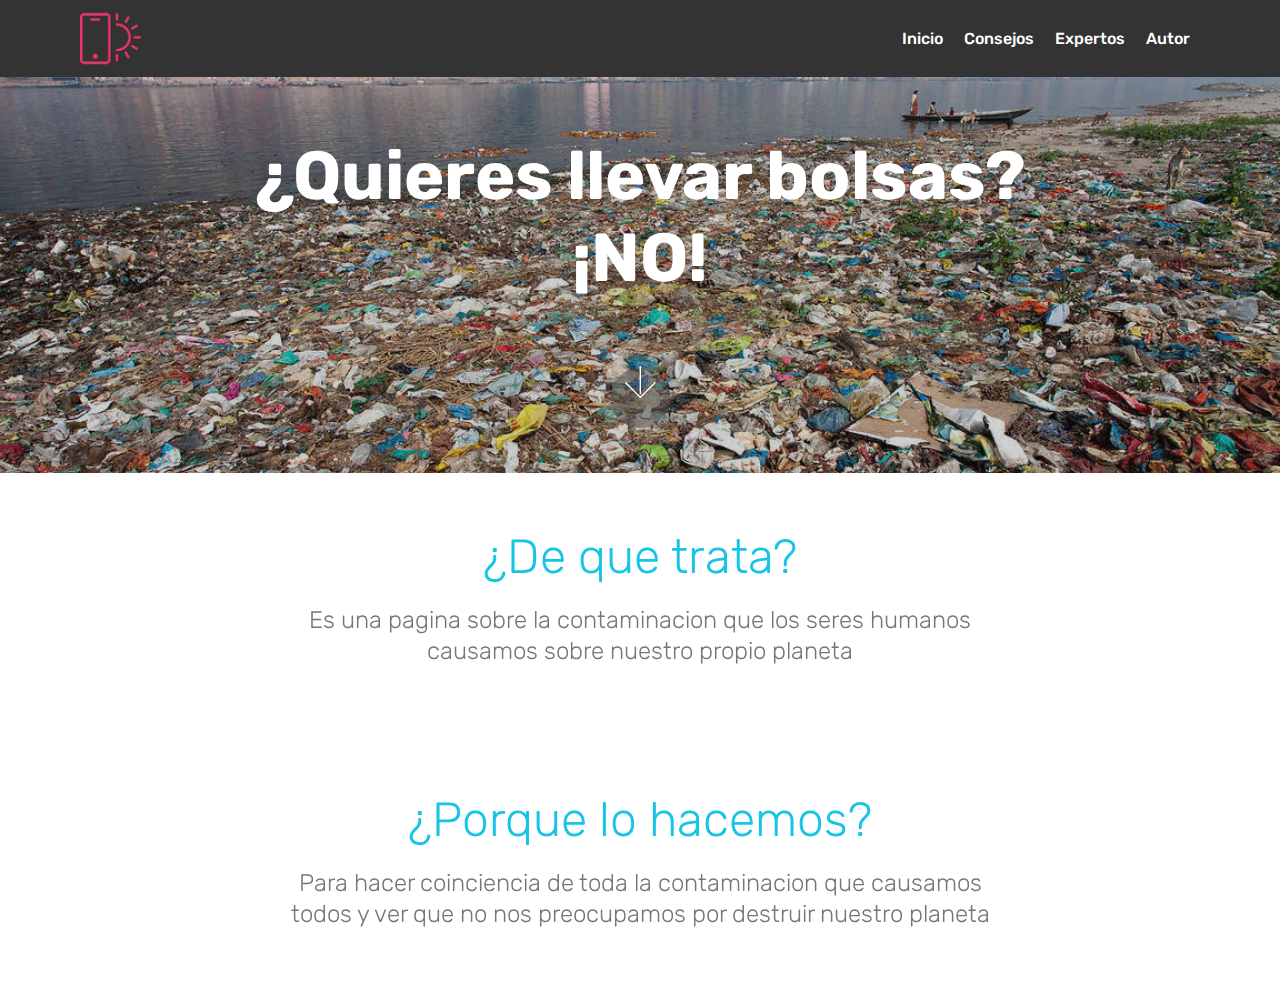
<file: index.html>
<!DOCTYPE html>
<html >
<head>
  <!-- Site made with Mobirise Website Builder v4.9.2, https://mobirise.com -->
  <meta charset="UTF-8">
  <meta http-equiv="X-UA-Compatible" content="IE=edge">
  <meta name="generator" content="Mobirise v4.9.2, mobirise.com">
  <meta name="viewport" content="width=device-width, initial-scale=1, minimum-scale=1">
  <link rel="shortcut icon" href="assets/images/quieres-llevar-bolsa-no-1-122x122.png" type="image/x-icon">
  <meta name="description" content="Nuestro objetivo es que todas las personas  hagamos coinciencia de el daño que hacemos al medio ambiente y asi cambiar nuestro futuro y el de las nuevas generaciones.">
  <title>¿Quieres llevar bolsa?¡NO!</title>
  <link rel="stylesheet" href="assets/web/assets/mobirise-icons/mobirise-icons.css">
  <link rel="stylesheet" href="assets/tether/tether.min.css">
  <link rel="stylesheet" href="assets/bootstrap/css/bootstrap.min.css">
  <link rel="stylesheet" href="assets/bootstrap/css/bootstrap-grid.min.css">
  <link rel="stylesheet" href="assets/bootstrap/css/bootstrap-reboot.min.css">
  <link rel="stylesheet" href="assets/dropdown/css/style.css">
  <link rel="stylesheet" href="assets/theme/css/style.css">
  <link rel="stylesheet" href="assets/mobirise/css/mbr-additional.css" type="text/css">
  
  
  
</head>
<body>
  <section class="menu cid-rnmbUn8foR" once="menu" id="menu1-a">

    

    <nav class="navbar navbar-expand beta-menu navbar-dropdown align-items-center navbar-fixed-top navbar-toggleable-sm">
        <button class="navbar-toggler navbar-toggler-right" type="button" data-toggle="collapse" data-target="#navbarSupportedContent" aria-controls="navbarSupportedContent" aria-expanded="false" aria-label="Toggle navigation">
            <div class="hamburger">
                <span></span>
                <span></span>
                <span></span>
                <span></span>
            </div>
        </button>
        <div class="menu-logo">
            <div class="navbar-brand">
                <span class="navbar-logo">
                    <a href="https://mobirise.co">
                         <img src="assets/images/logo2.png" alt="Mobirise" style="height: 3.8rem;">
                    </a>
                </span>
                
            </div>
        </div>
        <div class="collapse navbar-collapse" id="navbarSupportedContent">
            <ul class="navbar-nav nav-dropdown nav-right" data-app-modern-menu="true"><li class="nav-item">
                    <a class="nav-link link text-white display-4" href="index.html#header2-8">Inicio</a>
                </li>
                <li class="nav-item">
                    <a class="nav-link link text-white display-4" href="consejos.html#header2-9">Consejos</a>
                </li><li class="nav-item"><a class="nav-link link text-white display-4" href="page2.html#header2-a">Expertos</a></li><li class="nav-item"><a class="nav-link link text-white display-4" href="Autor.html#header2-b">Autor</a></li></ul>
            
        </div>
    </nav>
</section>

<section class="engine"><a href="https://mobirise.info/h">how to create a web page</a></section><section class="cid-rkOtfawntl mbr-parallax-background" id="header2-8">

    

    <div class="mbr-overlay" style="opacity: 0.2; background-color: rgb(35, 35, 35);"></div>

    <div class="container align-center">
        <div class="row justify-content-md-center">
            <div class="mbr-white col-md-10">
                <h1 class="mbr-section-title mbr-bold pb-3 mbr-fonts-style display-1"><p>¿Quieres llevar bolsas? ¡NO!</p></h1>
                
                
                
            </div>
        </div>
    </div>
    <div class="mbr-arrow hidden-sm-down" aria-hidden="true">
        <a href="#next">
            <i class="mbri-down mbr-iconfont"></i>
        </a>
    </div>
</section>

<section class="mbr-section content4 cid-rnmb9LUBHM" id="content4-8">

    

    <div class="container">
        <div class="media-container-row">
            <div class="title col-12 col-md-8">
                <h2 class="align-center pb-3 mbr-fonts-style display-2">¿De que trata?</h2>
                <h3 class="mbr-section-subtitle align-center mbr-light mbr-fonts-style display-5">Es una pagina sobre la contaminacion que los seres humanos causamos sobre nuestro propio planeta</h3>
                
            </div>
        </div>
    </div>
</section>

<section class="mbr-section content4 cid-rnmbzvAMiL" id="content4-9">

    

    <div class="container">
        <div class="media-container-row">
            <div class="title col-12 col-md-8">
                <h2 class="align-center pb-3 mbr-fonts-style display-2">¿Porque lo hacemos?</h2>
                <h3 class="mbr-section-subtitle align-center mbr-light mbr-fonts-style display-5">Para hacer coinciencia de toda la contaminacion que causamos todos y ver que no nos preocupamos por destruir nuestro planeta</h3>
                
            </div>
        </div>
    </div>
</section>


  <script src="assets/web/assets/jquery/jquery.min.js"></script>
  <script src="assets/popper/popper.min.js"></script>
  <script src="assets/tether/tether.min.js"></script>
  <script src="assets/bootstrap/js/bootstrap.min.js"></script>
  <script src="assets/smoothscroll/smooth-scroll.js"></script>
  <script src="assets/dropdown/js/script.min.js"></script>
  <script src="assets/touchswipe/jquery.touch-swipe.min.js"></script>
  <script src="assets/parallax/jarallax.min.js"></script>
  <script src="assets/theme/js/script.js"></script>
  
  
</body>
</html>
</file>
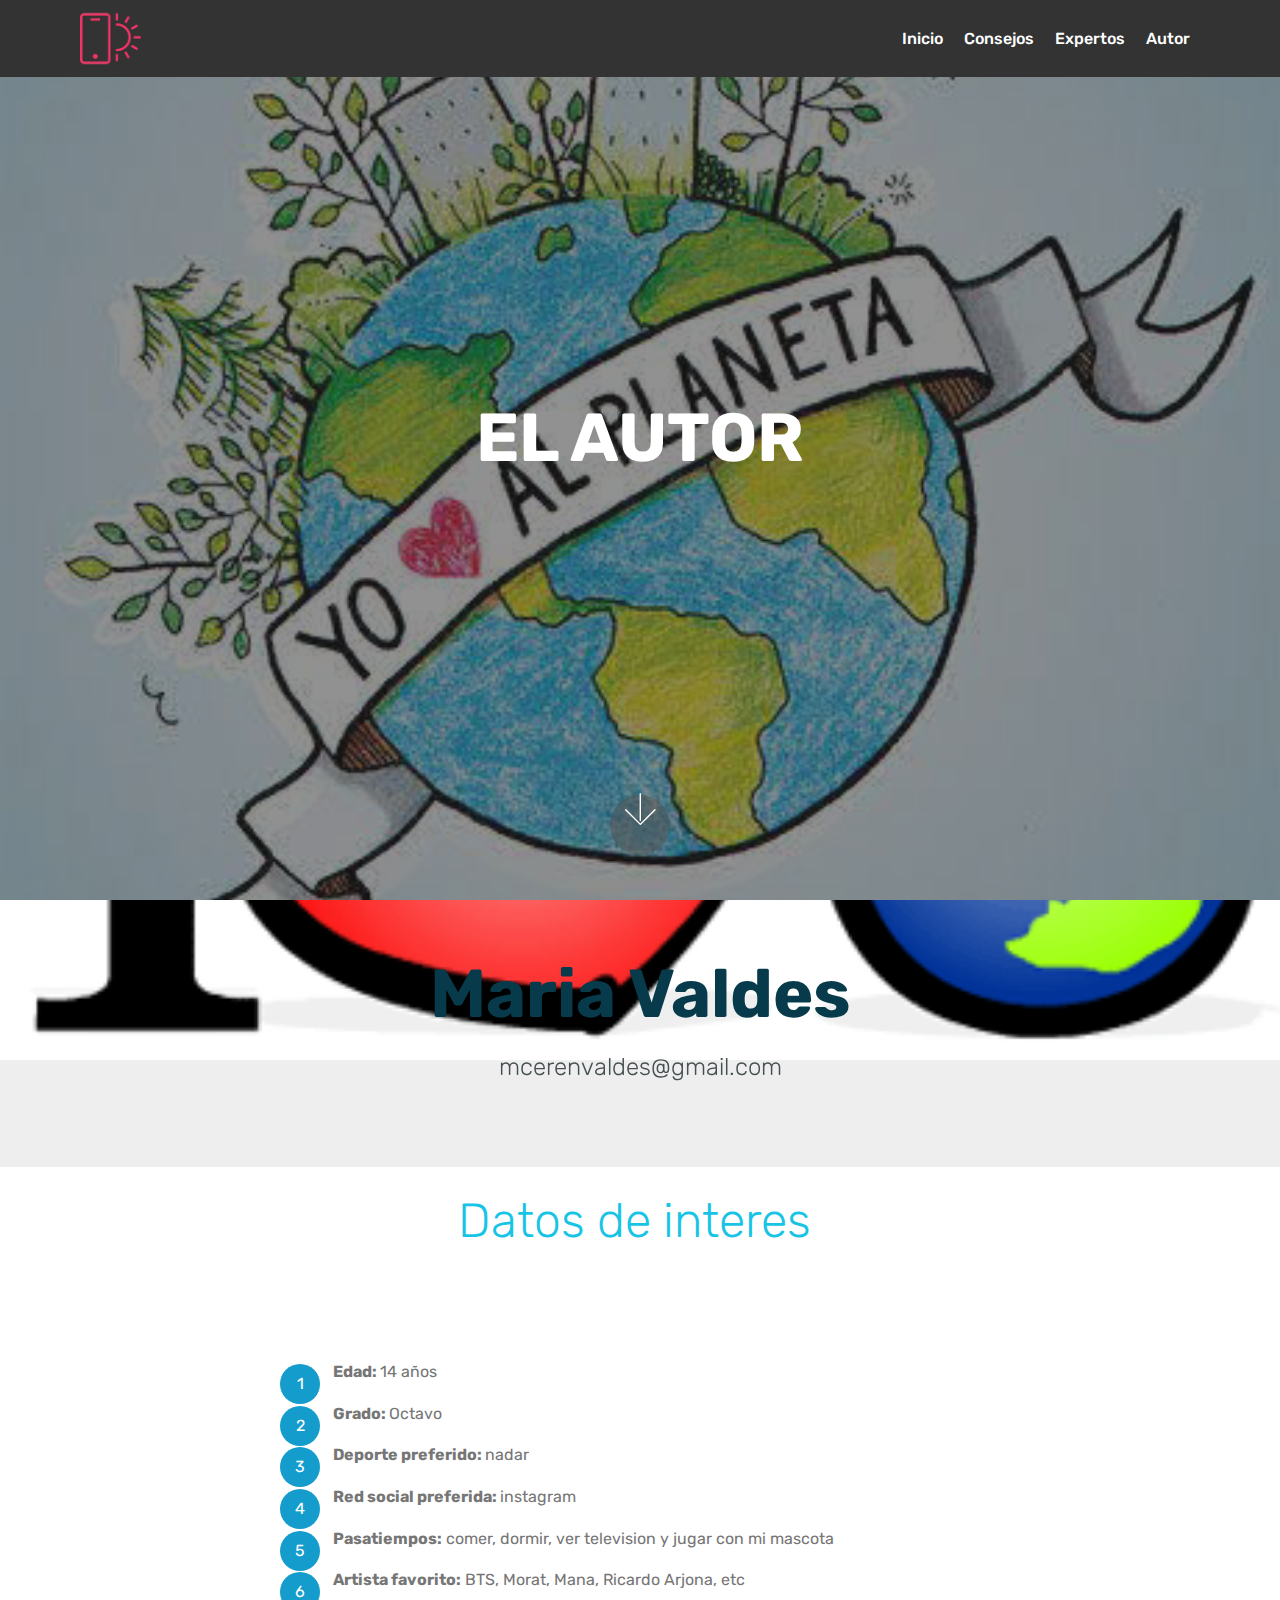
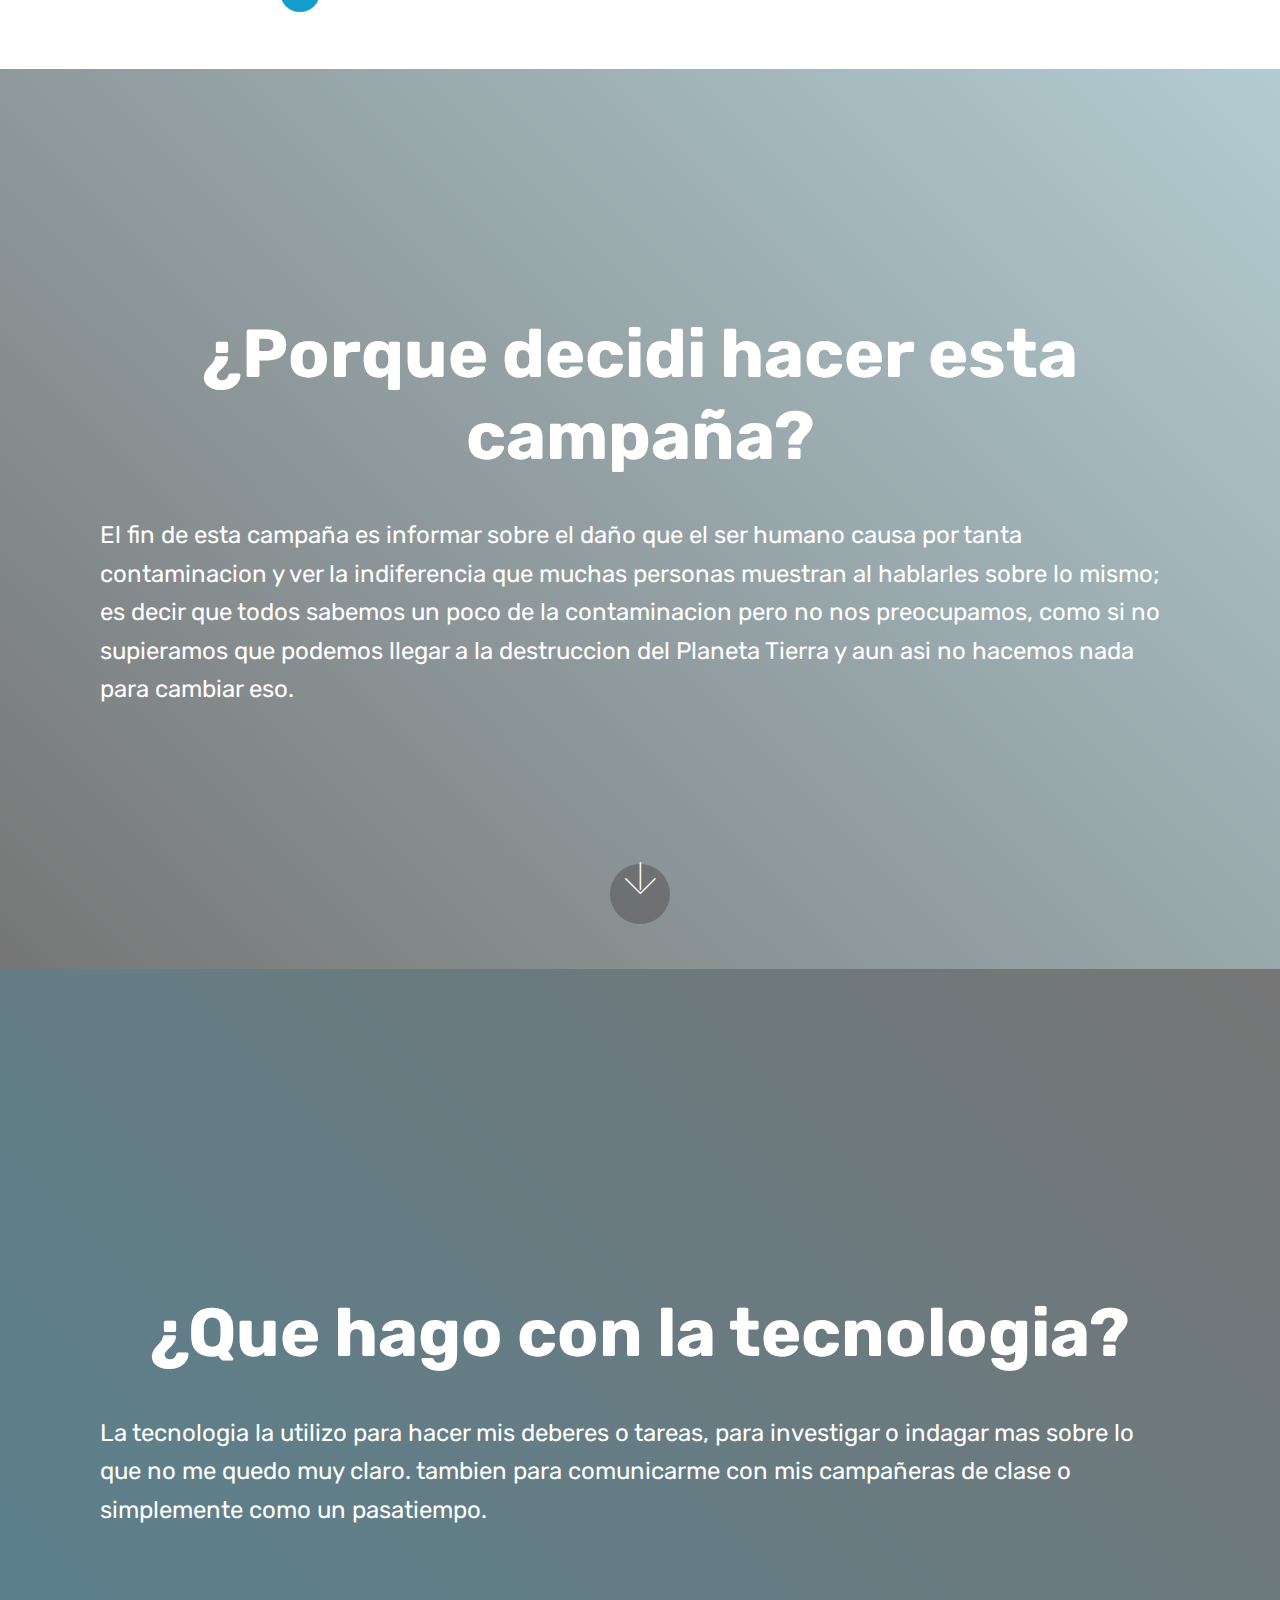
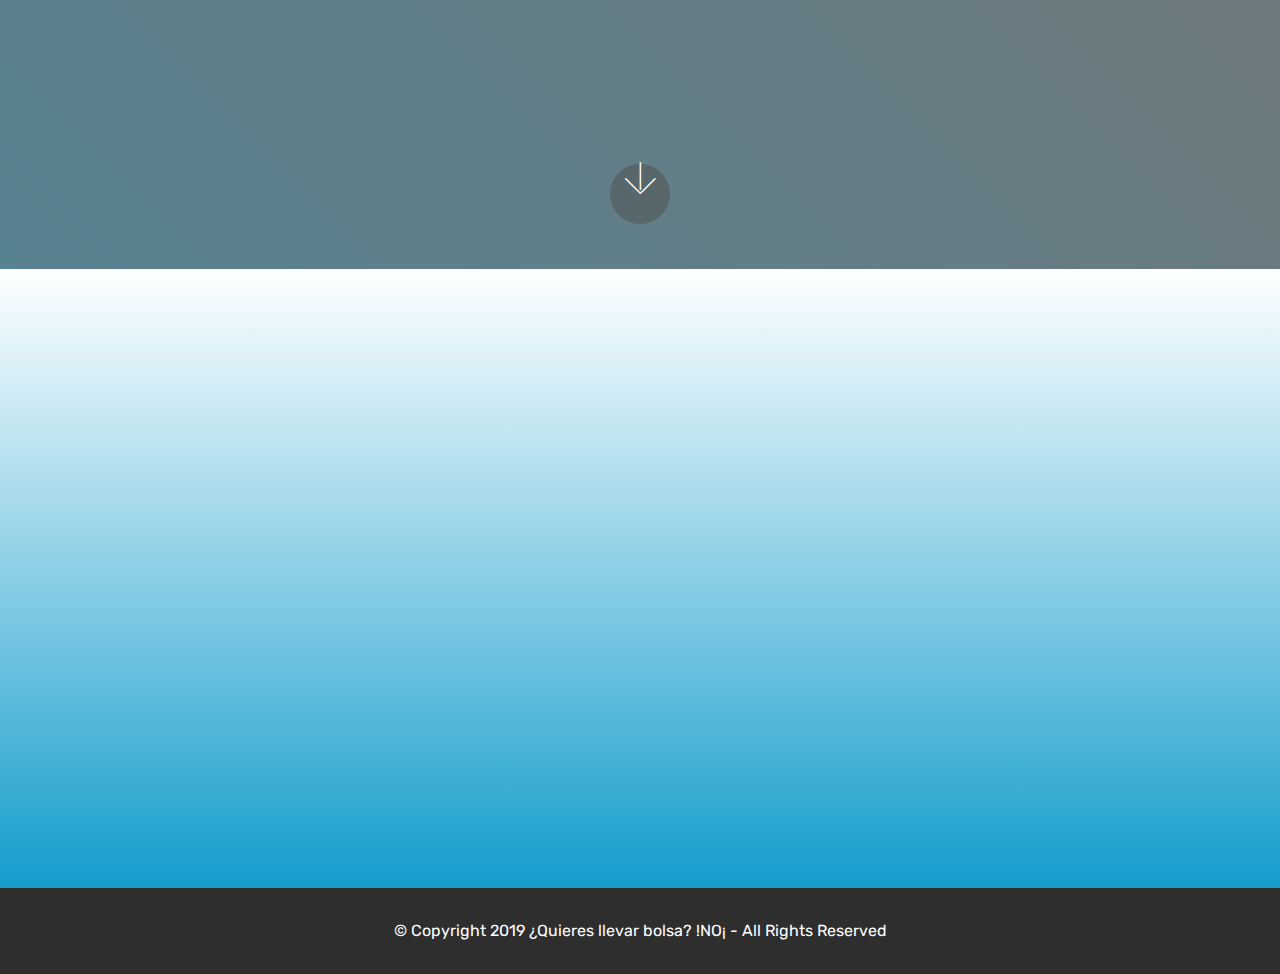
<file: Autor.html>
<!DOCTYPE html>
<html >
<head>
  <!-- Site made with Mobirise Website Builder v4.9.2, https://mobirise.com -->
  <meta charset="UTF-8">
  <meta http-equiv="X-UA-Compatible" content="IE=edge">
  <meta name="generator" content="Mobirise v4.9.2, mobirise.com">
  <meta name="viewport" content="width=device-width, initial-scale=1, minimum-scale=1">
  <link rel="shortcut icon" href="assets/images/quieres-llevar-bolsa-no-1-122x122.png" type="image/x-icon">
  <meta name="description" content="Website Builder Description">
  <title>El autor</title>
  <link rel="stylesheet" href="assets/web/assets/mobirise-icons/mobirise-icons.css">
  <link rel="stylesheet" href="assets/tether/tether.min.css">
  <link rel="stylesheet" href="assets/bootstrap/css/bootstrap.min.css">
  <link rel="stylesheet" href="assets/bootstrap/css/bootstrap-grid.min.css">
  <link rel="stylesheet" href="assets/bootstrap/css/bootstrap-reboot.min.css">
  <link rel="stylesheet" href="assets/dropdown/css/style.css">
  <link rel="stylesheet" href="assets/theme/css/style.css">
  <link rel="stylesheet" href="assets/mobirise/css/mbr-additional.css" type="text/css">
  
  
  
</head>
<body>
  <section class="menu cid-rnmdbJt0Tw" once="menu" id="menu1-b">

    

    <nav class="navbar navbar-expand beta-menu navbar-dropdown align-items-center navbar-fixed-top navbar-toggleable-sm">
        <button class="navbar-toggler navbar-toggler-right" type="button" data-toggle="collapse" data-target="#navbarSupportedContent" aria-controls="navbarSupportedContent" aria-expanded="false" aria-label="Toggle navigation">
            <div class="hamburger">
                <span></span>
                <span></span>
                <span></span>
                <span></span>
            </div>
        </button>
        <div class="menu-logo">
            <div class="navbar-brand">
                <span class="navbar-logo">
                    <a href="https://mobirise.co">
                         <img src="assets/images/logo2.png" alt="Mobirise" style="height: 3.8rem;">
                    </a>
                </span>
                
            </div>
        </div>
        <div class="collapse navbar-collapse" id="navbarSupportedContent">
            <ul class="navbar-nav nav-dropdown nav-right" data-app-modern-menu="true"><li class="nav-item">
                    <a class="nav-link link text-white display-4" href="index.html#header2-8">Inicio</a>
                </li>
                <li class="nav-item">
                    <a class="nav-link link text-white display-4" href="consejos.html#header2-9">Consejos</a>
                </li><li class="nav-item"><a class="nav-link link text-white display-4" href="page2.html#header2-a">Expertos</a></li><li class="nav-item"><a class="nav-link link text-white display-4" href="Autor.html#header2-b">Autor</a></li></ul>
            
        </div>
    </nav>
</section>

<section class="engine"><a href="https://mobirise.info/w">free html5 templates</a></section><section class="cid-rkOxSpeYNW mbr-fullscreen mbr-parallax-background" id="header2-b">

    

    <div class="mbr-overlay" style="opacity: 0.5; background-color: rgb(35, 35, 35);"></div>

    <div class="container align-center">
        <div class="row justify-content-md-center">
            <div class="mbr-white col-md-10">
                <h1 class="mbr-section-title mbr-bold pb-3 mbr-fonts-style display-1">EL AUTOR</h1>
                
                
                
            </div>
        </div>
    </div>
    <div class="mbr-arrow hidden-sm-down" aria-hidden="true">
        <a href="#next">
            <i class="mbri-down mbr-iconfont"></i>
        </a>
    </div>
</section>

<section class="mbr-section content5 cid-rlnwTqAwZK mbr-parallax-background" id="content5-8">

    

    

    <div class="container">
        <div class="media-container-row">
            <div class="title col-12 col-md-8">
                <h2 class="align-center mbr-bold mbr-white pb-3 mbr-fonts-style display-1">Maria Valdes<br></h2>
                <h3 class="mbr-section-subtitle align-center mbr-light mbr-white pb-3 mbr-fonts-style display-5">mcerenvaldes@gmail.com</h3>
                
                
            </div>
        </div>
    </div>
</section>

<section class="mbr-section content4 cid-rltooJd80G" id="content4-9">

    

    <div class="container">
        <div class="media-container-row">
            <div class="title col-12 col-md-8">
                <h2 class="align-center pb-3 mbr-fonts-style display-2">Datos de interes&nbsp;</h2>
                
                
            </div>
        </div>
    </div>
</section>

<section class="mbr-section article content11 cid-rltomH1tL1" id="content11-8">
     

    <div class="container">
        <div class="media-container-row">
            <div class="mbr-text counter-container col-12 col-md-8 mbr-fonts-style display-7">
                <ol>
                    <li><strong>Edad: </strong>14 años</li>
                    <li><strong>Grado: </strong>Octavo</li>
                    <li><strong>Deporte preferido: </strong>nadar</li><li><strong>Red social preferida: </strong>instagram</li><li><strong>Pasatiempos:</strong> comer, dormir, ver television y jugar con mi mascota</li><li><strong>Artista favorito:</strong> BTS, Morat, Mana, Ricardo Arjona, etc</li>
                </ol>
            </div>
        </div>
    </div>
</section>

<section class="header11 cid-rltpWbx7TB mbr-fullscreen" id="header11-a">

    <!-- Block parameters controls (Blue "Gear" panel) -->
    
    <!-- End block parameters -->

    
    <div class="container align-left">
        <div class="media-container-column mbr-white col-md-12">
            
            <h1 class="mbr-section-title py-3 mbr-fonts-style display-1"><strong>¿Porque decidi hacer esta campaña?</strong></h1>
            <p class="mbr-text py-3 mbr-fonts-style display-5">El fin de esta campaña es informar sobre el daño que el ser humano causa por tanta contaminacion y ver la indiferencia que muchas personas muestran al hablarles sobre lo mismo; es decir que todos sabemos un poco de la contaminacion pero no nos preocupamos, como si no supieramos que podemos llegar a la destruccion del Planeta Tierra y aun asi no hacemos nada para cambiar eso.</p>
            
        </div>
    </div>

    <div class="mbr-arrow hidden-sm-down" aria-hidden="true">
        <a href="#next">
            <i class="mbri-down mbr-iconfont"></i>
        </a>
    </div>
</section>

<section class="header11 cid-rltsnT0OZO mbr-fullscreen" id="header11-b">

    <!-- Block parameters controls (Blue "Gear" panel) -->
    
    <!-- End block parameters -->

    
    <div class="container align-left">
        <div class="media-container-column mbr-white col-md-12">
            
            <h1 class="mbr-section-title py-3 mbr-fonts-style display-1"><strong>¿Que hago con la tecnologia?</strong></h1>
            <p class="mbr-text py-3 mbr-fonts-style display-5">La tecnologia la utilizo para hacer mis deberes o tareas, para investigar o indagar mas sobre lo que no me quedo muy claro. tambien para comunicarme con mis campañeras de clase o simplemente como un pasatiempo.</p>
            
        </div>
    </div>

    <div class="mbr-arrow hidden-sm-down" aria-hidden="true">
        <a href="#next">
            <i class="mbri-down mbr-iconfont"></i>
        </a>
    </div>
</section>

<section class="cid-rlttF2JTXB" id="video3-c">

    
    
    <figure class="mbr-figure align-center container">
        <div class="video-block" style="width: 80%;">
            <div><iframe class="mbr-embedded-video" src="https://www.youtube.com/embed/DsNg7uimcRw?rel=0&amp;amp;showinfo=0&amp;autoplay=0&amp;loop=0" width="1280" height="720" frameborder="0" allowfullscreen></iframe></div>
        </div>
    </figure>
</section>

<section once="" class="cid-riaQ5WWTMW" id="footer6-a">

    

    

    <div class="container">
        <div class="media-container-row align-center mbr-white">
            <div class="col-12">
                <p class="mbr-text mb-0 mbr-fonts-style display-7">
                    © Copyright 2019 ¿Quieres llevar bolsa? !NO¡ - All Rights Reserved
                </p>
            </div>
        </div>
    </div>
</section>


  <script src="assets/web/assets/jquery/jquery.min.js"></script>
  <script src="assets/popper/popper.min.js"></script>
  <script src="assets/tether/tether.min.js"></script>
  <script src="assets/bootstrap/js/bootstrap.min.js"></script>
  <script src="assets/smoothscroll/smooth-scroll.js"></script>
  <script src="assets/dropdown/js/script.min.js"></script>
  <script src="assets/touchswipe/jquery.touch-swipe.min.js"></script>
  <script src="assets/parallax/jarallax.min.js"></script>
  <script src="assets/theme/js/script.js"></script>
  
  
</body>
</html>
</file>
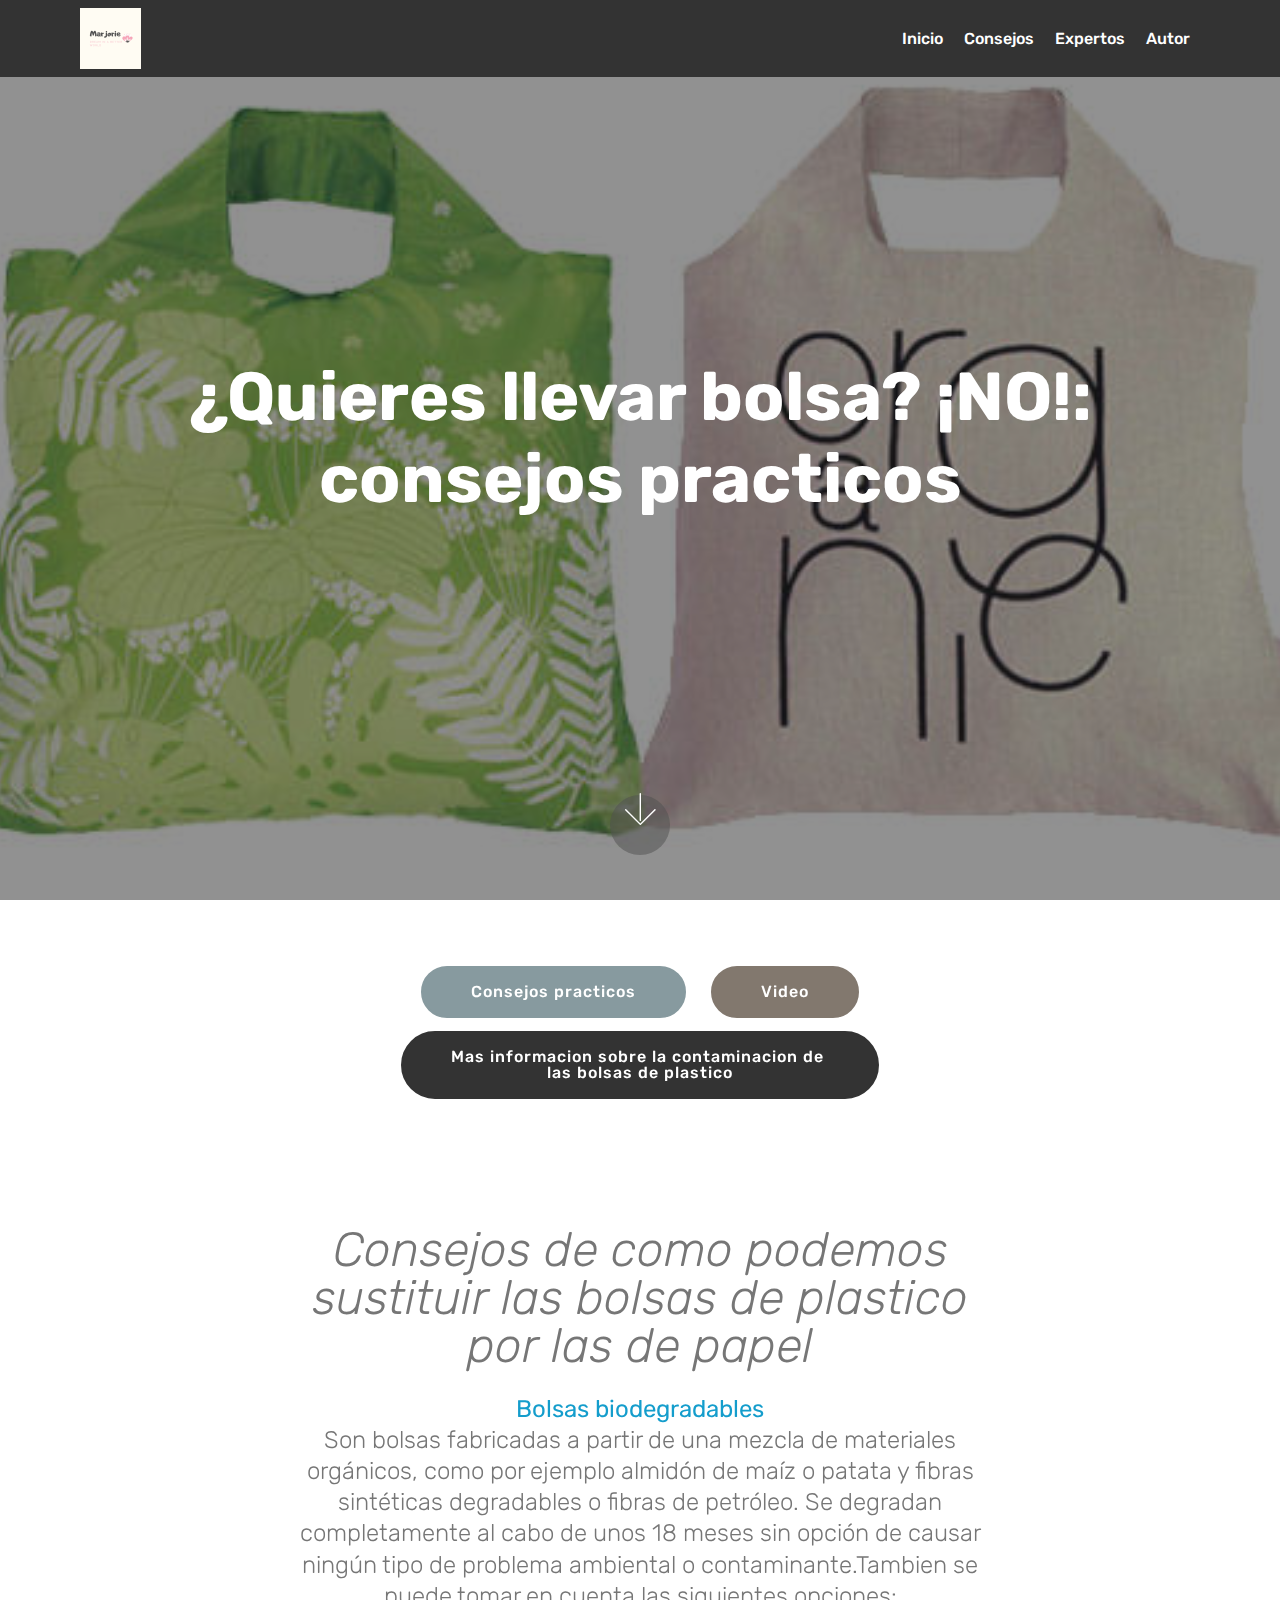
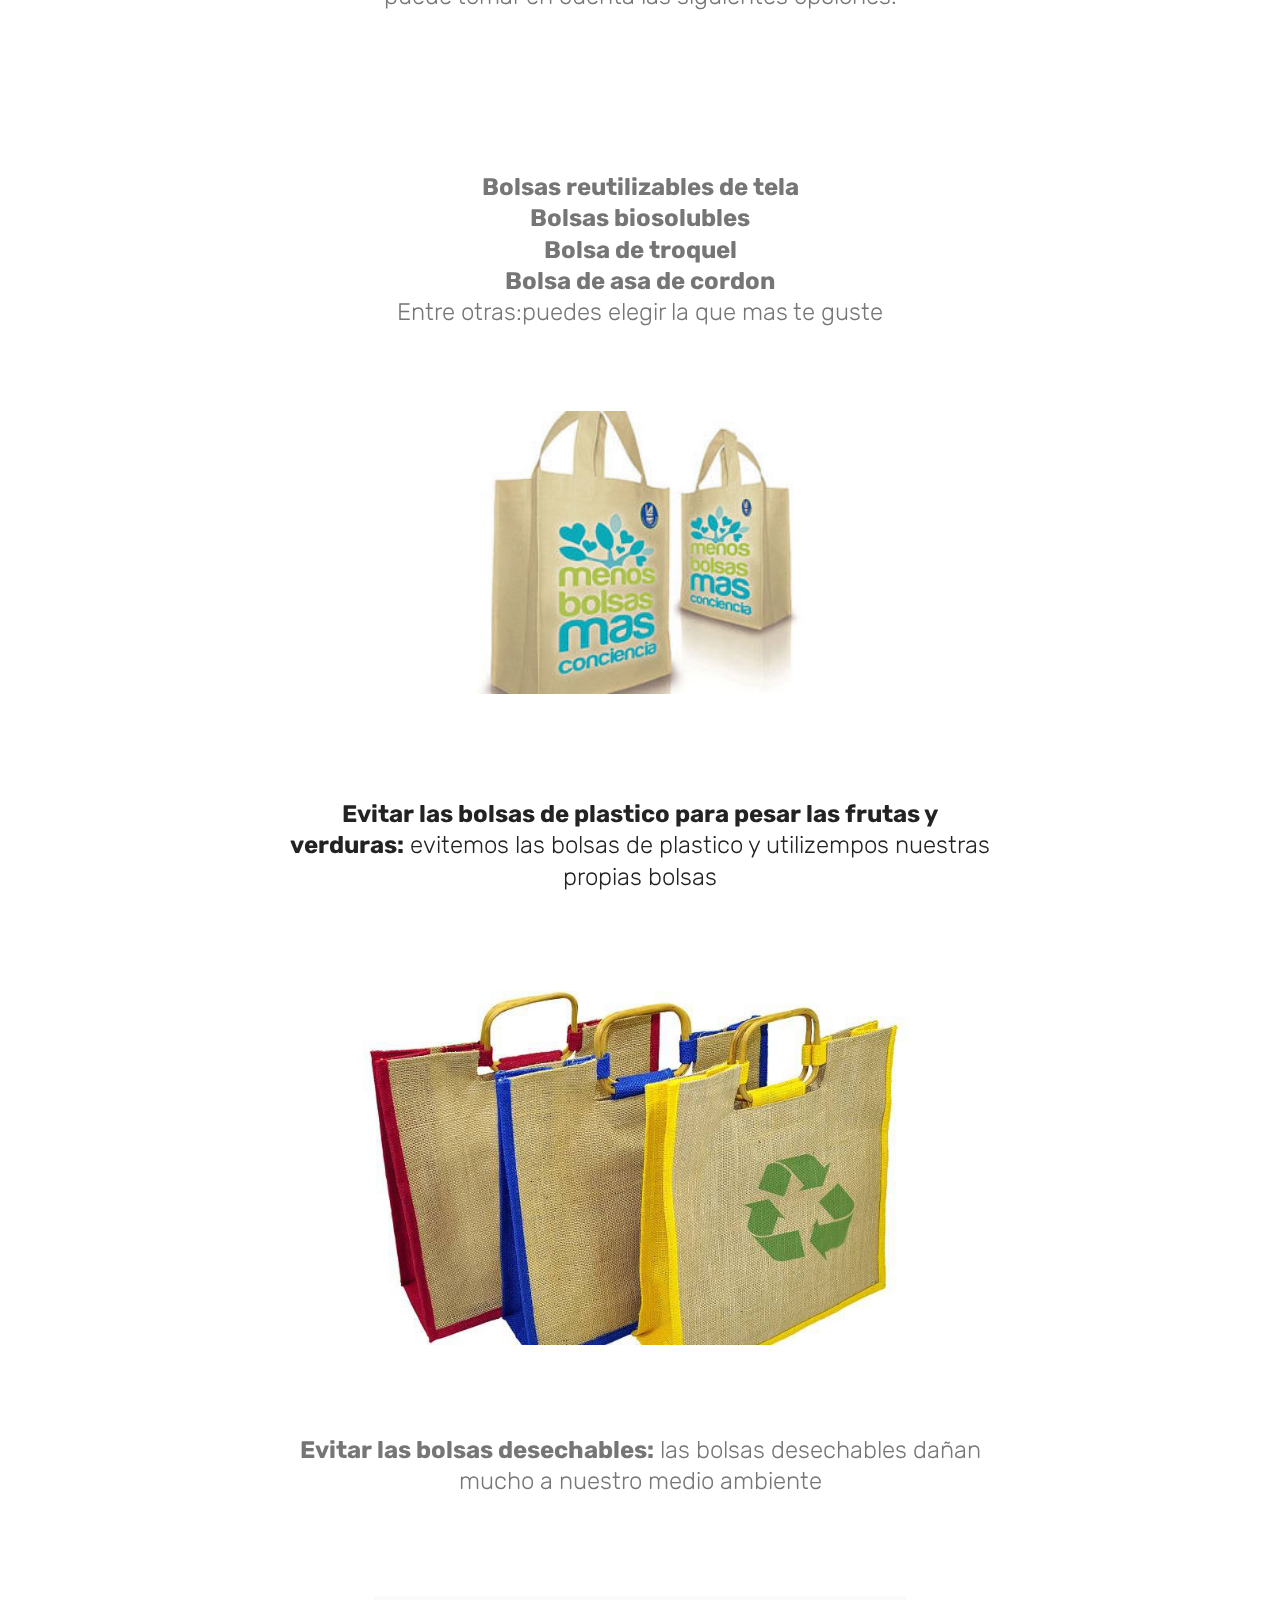
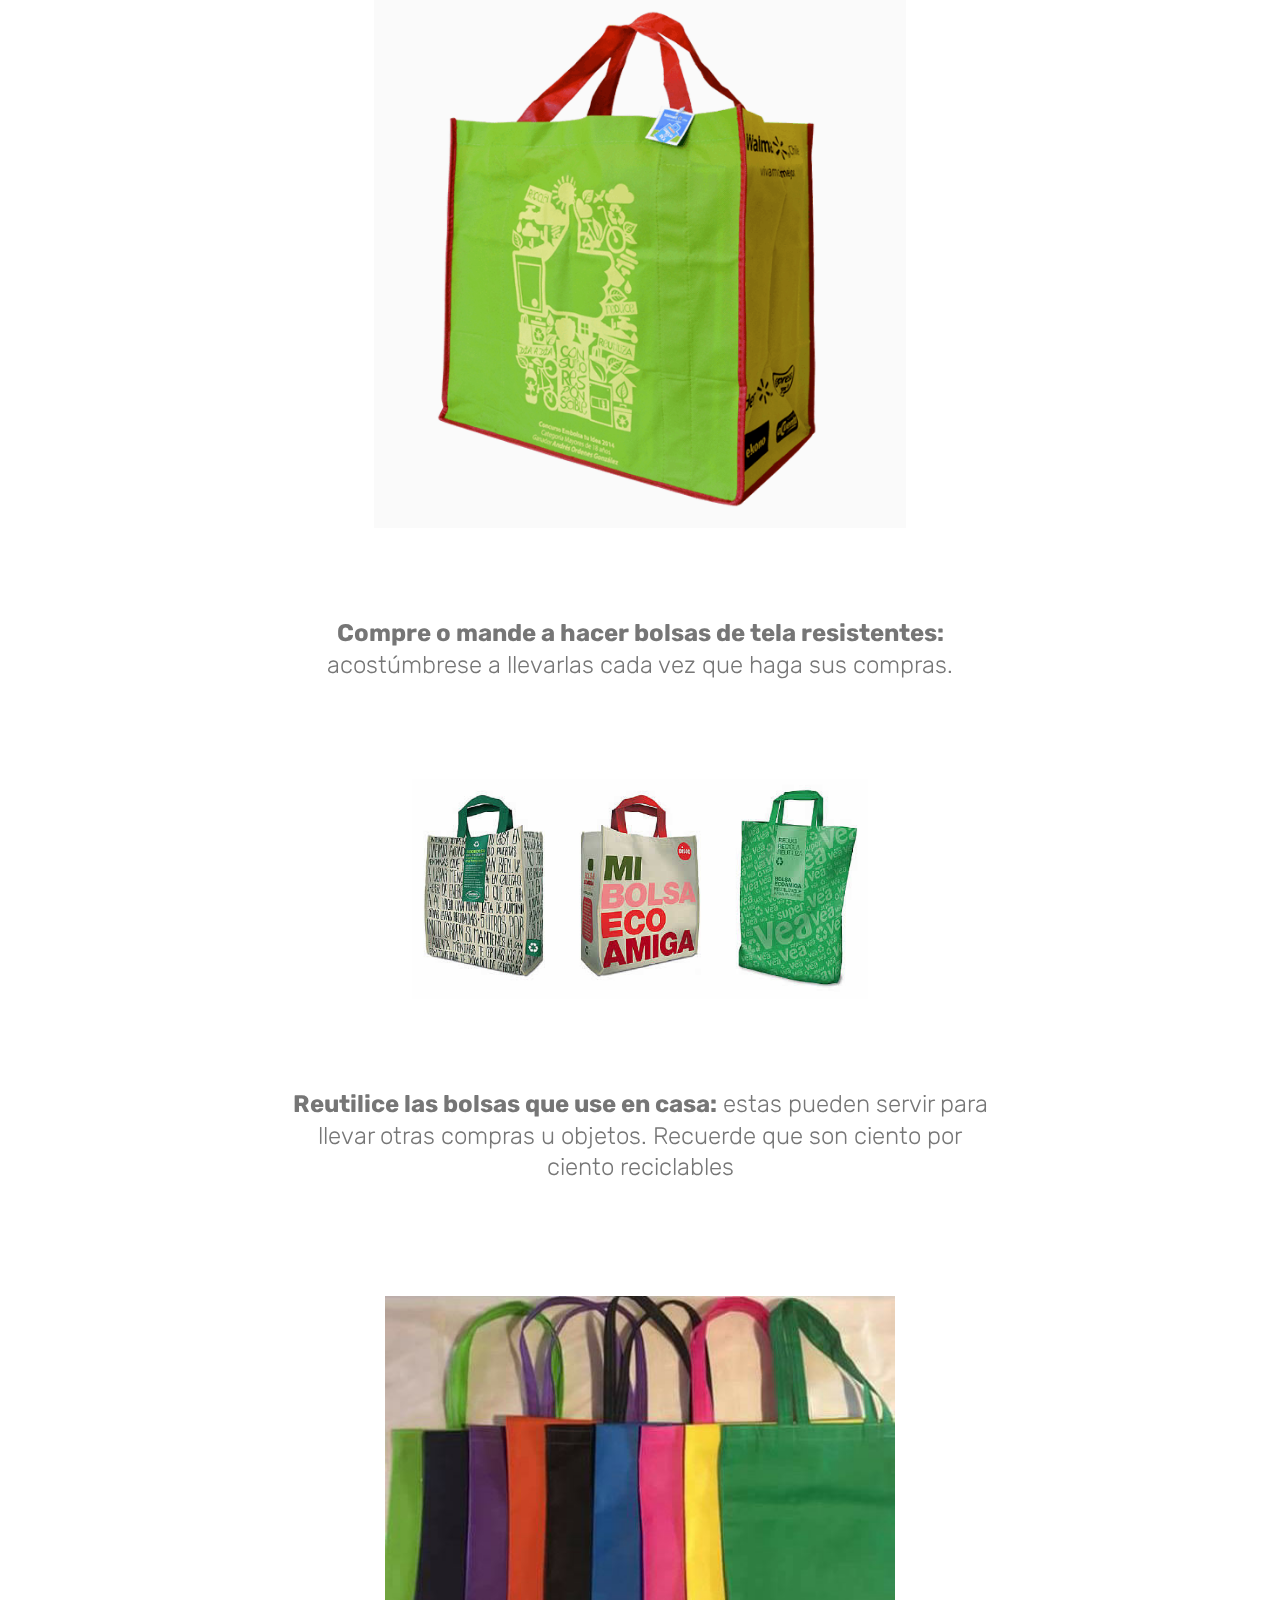
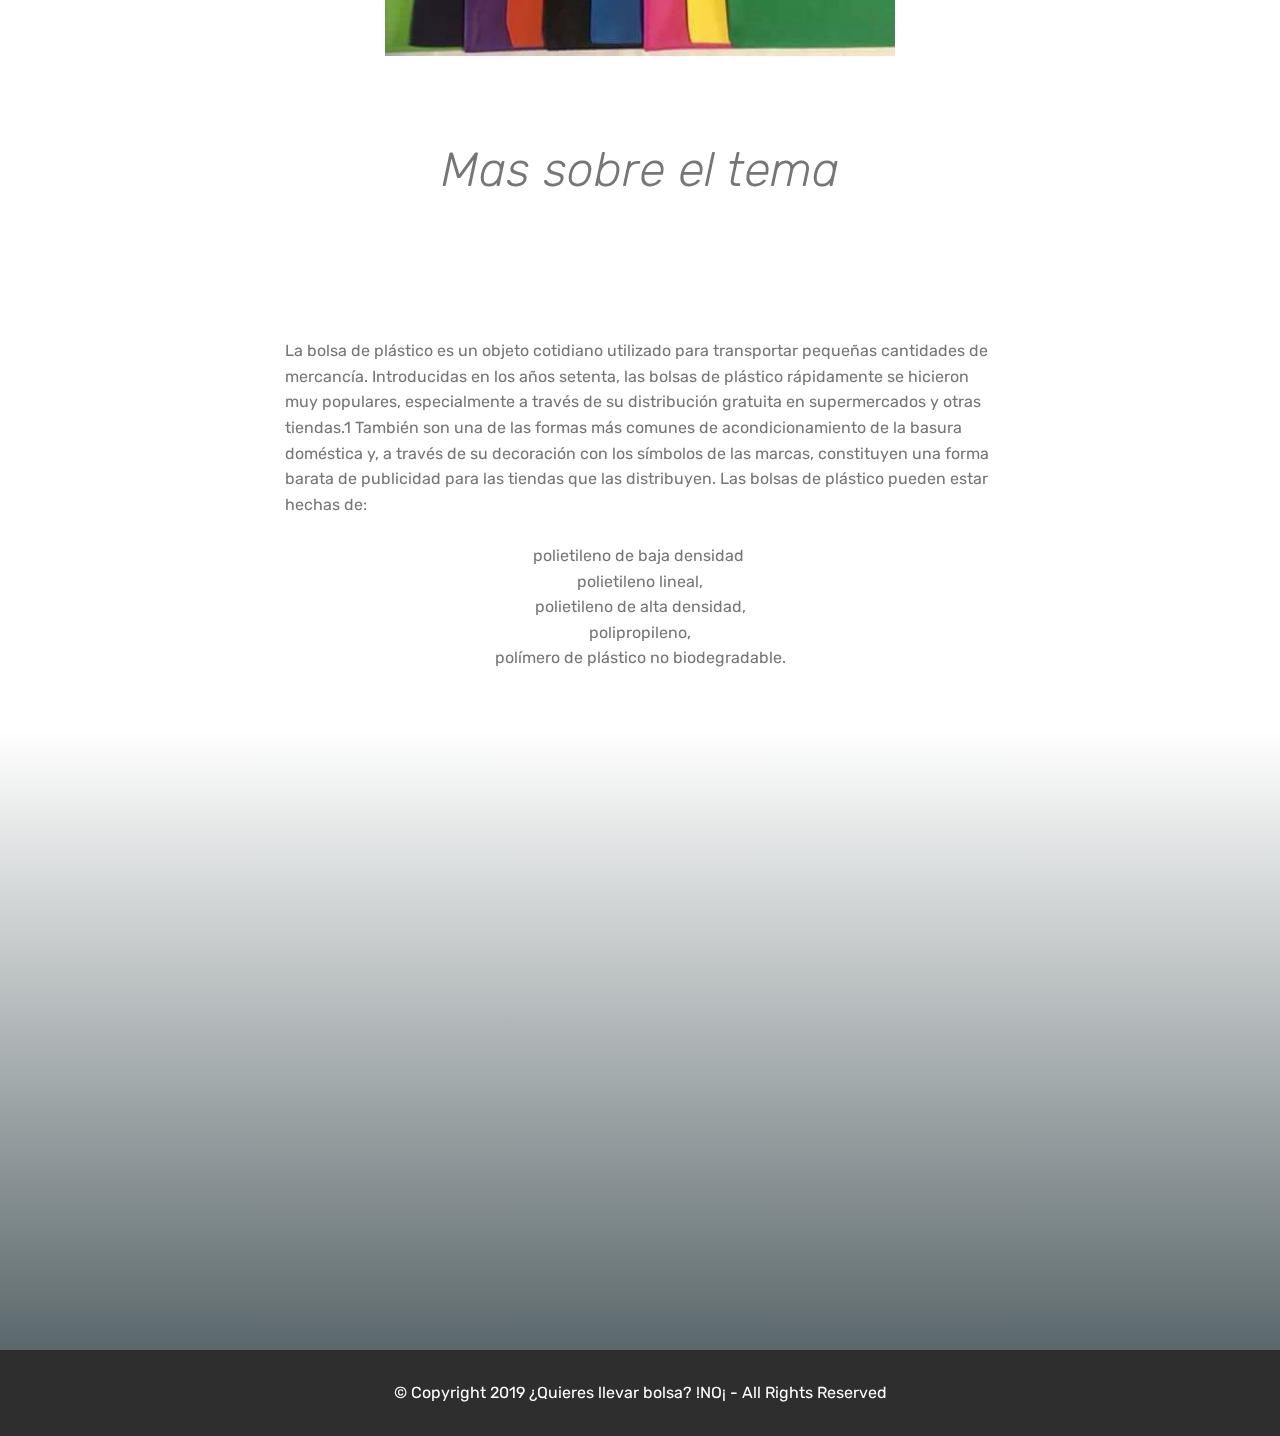
<file: consejos.html>
<!DOCTYPE html>
<html >
<head>
  <!-- Site made with Mobirise Website Builder v4.9.2, https://mobirise.com -->
  <meta charset="UTF-8">
  <meta http-equiv="X-UA-Compatible" content="IE=edge">
  <meta name="generator" content="Mobirise v4.9.2, mobirise.com">
  <meta name="viewport" content="width=device-width, initial-scale=1, minimum-scale=1">
  <link rel="shortcut icon" href="assets/images/quieres-llevar-bolsa-no-1-122x122.png" type="image/x-icon">
  <meta name="description" content="¿Quieres llevar bolsa? ¡NO!">
  <title>Consejos</title>
  <link rel="stylesheet" href="assets/web/assets/mobirise-icons/mobirise-icons.css">
  <link rel="stylesheet" href="assets/tether/tether.min.css">
  <link rel="stylesheet" href="assets/bootstrap/css/bootstrap.min.css">
  <link rel="stylesheet" href="assets/bootstrap/css/bootstrap-grid.min.css">
  <link rel="stylesheet" href="assets/bootstrap/css/bootstrap-reboot.min.css">
  <link rel="stylesheet" href="assets/dropdown/css/style.css">
  <link rel="stylesheet" href="assets/theme/css/style.css">
  <link rel="stylesheet" href="assets/mobirise/css/mbr-additional.css" type="text/css">
  
  
  
</head>
<body>
  <section class="menu cid-rnmev1siXv" once="menu" id="menu1-d">

    

    <nav class="navbar navbar-expand beta-menu navbar-dropdown align-items-center navbar-fixed-top navbar-toggleable-sm">
        <button class="navbar-toggler navbar-toggler-right" type="button" data-toggle="collapse" data-target="#navbarSupportedContent" aria-controls="navbarSupportedContent" aria-expanded="false" aria-label="Toggle navigation">
            <div class="hamburger">
                <span></span>
                <span></span>
                <span></span>
                <span></span>
            </div>
        </button>
        <div class="menu-logo">
            <div class="navbar-brand">
                <span class="navbar-logo">
                    <a href="https://mobirise.co">
                         <img src="assets/images/quieres-llevar-bolsa-no-1-122x122.png" alt="Mobirise" title="" style="height: 3.8rem;">
                    </a>
                </span>
                
            </div>
        </div>
        <div class="collapse navbar-collapse" id="navbarSupportedContent">
            <ul class="navbar-nav nav-dropdown nav-right" data-app-modern-menu="true"><li class="nav-item">
                    <a class="nav-link link text-white display-4" href="index.html#header2-8">Inicio</a>
                </li>
                <li class="nav-item">
                    <a class="nav-link link text-white display-4" href="consejos.html#header2-9">Consejos</a>
                </li><li class="nav-item"><a class="nav-link link text-white display-4" href="page2.html#header2-a">Expertos</a></li><li class="nav-item"><a class="nav-link link text-white display-4" href="Autor.html#header2-b">Autor</a></li></ul>
            
        </div>
    </nav>
</section>

<section class="engine"><a href="https://mobirise.info/b">how to create your own website</a></section><section class="cid-riPGaewefU mbr-fullscreen mbr-parallax-background" id="header2-9">

    

    <div class="mbr-overlay" style="opacity: 0.5; background-color: rgb(35, 35, 35);"></div>

    <div class="container align-center">
        <div class="row justify-content-md-center">
            <div class="mbr-white col-md-10">
                <h1 class="mbr-section-title mbr-bold pb-3 mbr-fonts-style display-1">¿Quieres llevar bolsa? ¡NO!: consejos practicos</h1>
                
                
                
            </div>
        </div>
    </div>
    <div class="mbr-arrow hidden-sm-down" aria-hidden="true">
        <a href="#next">
            <i class="mbri-down mbr-iconfont"></i>
        </a>
    </div>
</section>

<section class="mbr-section content8 cid-rk3y4ITvjo" id="content8-8">

    

    <div class="container">
        <div class="media-container-row title">
            <div class="col-12 col-md-8">
                <div class="mbr-section-btn align-center"><a class="btn btn-warning display-4" href="https://www.eltiempo.com/archivo/documento/CMS-16562601">Consejos practicos</a> <a class="btn btn-info display-4" href="consejos.html#content4-8">Video</a> <a class="btn btn-black display-4" href="consejos.html#content4-8">Mas informacion sobre la contaminacion de&nbsp;<br>las bolsas de plastico<br></a></div>
            </div>
        </div>
    </div>
</section>

<section class="mbr-section content4 cid-riPHuoCTP2" id="content4-a">

    

    <div class="container">
        <div class="media-container-row">
            <div class="title col-12 col-md-8">
                <h2 class="align-center pb-3 mbr-fonts-style display-2"><em>Consejos de como podemos sustituir las bolsas de plastico por las de papel</em></h2>
                <h3 class="mbr-section-subtitle align-center mbr-light mbr-fonts-style display-5"><a href="https://erenovable.com/bolsas-de-plastico-biodegradables/" class="text-primary">Bolsas biodegradables</a>
<div>Son bolsas fabricadas a partir de una mezcla de materiales orgánicos, como por ejemplo almidón de maíz o patata y fibras sintéticas degradables o fibras de petróleo. Se degradan completamente al cabo de unos 18 meses sin opción de causar ningún tipo de problema ambiental o contaminante.Tambien se puede tomar en cuenta las siguientes opciones:</div><br><div><br></div></h3>
                
            </div>
        </div>
    </div>
</section>

<section class="mbr-section content4 cid-rjuFW5XcTo" id="content4-e">

    

    <div class="container">
        <div class="media-container-row">
            <div class="title col-12 col-md-8">
                
                <h3 class="mbr-section-subtitle align-center mbr-light mbr-fonts-style display-5"><strong>Bolsas reutilizables de tela
</strong><div><strong>Bolsas biosolubles
</strong></div><div><strong>Bolsa de troquel
</strong></div><div><strong>Bolsa de asa de cordon
</strong></div><div>Entre otras:puedes elegir la que mas te guste</div></h3>
                
            </div>
        </div>
    </div>
</section>

<section class="cid-rjoyNHqX0m" id="image2-8">

    

    <figure class="mbr-figure container">
        <div class="image-block" style="width: 34%;">
            <img src="assets/images/7.-bolsas-300x225.jpg" alt="Mobirise" title="">
            
        </div>
    </figure>
</section>

<section class="mbr-section content4 cid-rjuAx5tdHk" id="content4-8">

    

    <div class="container">
        <div class="media-container-row">
            <div class="title col-12 col-md-8">
                
                <h3 class="mbr-section-subtitle align-center mbr-light mbr-fonts-style display-5"><strong>Evitar las bolsas de plastico para pesar las frutas y verduras:</strong> evitemos las bolsas de plastico y utilizempos nuestras propias bolsas</h3>
                
            </div>
        </div>
    </div>
</section>

<section class="cid-rjuC485JGi" id="image2-9">

    

    <figure class="mbr-figure container">
        <div class="image-block" style="width: 50%;">
            <img src="assets/images/h1503693bdd8d2a27b252-700x447.jpg" alt="Mobirise" title="">
            
        </div>
    </figure>
</section>

<section class="mbr-section content4 cid-rjuCF4fV5A" id="content4-a">

    

    <div class="container">
        <div class="media-container-row">
            <div class="title col-12 col-md-8">
                
                <h3 class="mbr-section-subtitle align-center mbr-light mbr-fonts-style display-5"><strong>Evitar las bolsas desechables:</strong> las bolsas desechables dañan mucho a nuestro medio ambiente</h3>
                
            </div>
        </div>
    </div>
</section>

<section class="cid-rjuEAH0zQ7" id="image2-b">

    

    <figure class="mbr-figure container">
        <div class="image-block" style="width: 48%;">
            <img src="assets/images/ico1-611x611.png" alt="Mobirise" title="">
            
        </div>
    </figure>
</section>

<section class="mbr-section content4 cid-rjuF4ZHiss" id="content4-c">

    

    <div class="container">
        <div class="media-container-row">
            <div class="title col-12 col-md-8">
                
                <h3 class="mbr-section-subtitle align-center mbr-light mbr-fonts-style display-5"><strong>Compre o mande a hacer bolsas de tela resistentes:</strong> acostúmbrese a llevarlas cada vez que haga sus compras.</h3>
                
            </div>
        </div>
    </div>
</section>

<section class="cid-rjuF6pzo0t" id="image2-d">

    

    <figure class="mbr-figure container">
        <div class="image-block" style="width: 41%;">
            <img src="assets/images/bolsas-reutilizables-disenios-chile-argentina-631x306.jpg" alt="Mobirise" title="">
            
        </div>
    </figure>
</section>

<section class="mbr-section content4 cid-rjuH2vJo2Q" id="content4-f">

    

    <div class="container">
        <div class="media-container-row">
            <div class="title col-12 col-md-8">
                
                <h3 class="mbr-section-subtitle align-center mbr-light mbr-fonts-style display-5"><strong>Reutilice las bolsas que use en casa:</strong> estas pueden servir para llevar otras compras u objetos. Recuerde que son ciento por ciento reciclables</h3>
                
            </div>
        </div>
    </div>
</section>

<section class="cid-rjuHhpKMfs" id="image2-g">

    

    <figure class="mbr-figure container">
        <div class="image-block" style="width: 46%;">
            <img src="assets/images/bolsas-reutilizables-d-nq-np-970775-mlc27442101373-052018-f-540x381.jpg" alt="Mobirise" title="">
            
        </div>
    </figure>
</section>

<section class="mbr-section content4 cid-rk3DPkDjsk" id="content4-9">

    

    <div class="container">
        <div class="media-container-row">
            <div class="title col-12 col-md-8">
                <h2 class="align-center pb-3 mbr-fonts-style display-2"><em>Mas sobre el tema</em></h2>
                
                
            </div>
        </div>
    </div>
</section>

<section class="mbr-section article content1 cid-rk3EnJKZS2" id="content1-a">
    
     

    <div class="container">
        <div class="media-container-row">
            <div class="mbr-text col-12 mbr-fonts-style display-7 col-md-8">La bolsa de plástico es un objeto cotidiano utilizado para transportar pequeñas cantidades de mercancía. Introducidas en los años setenta, las bolsas de plástico rápidamente se hicieron muy populares, especialmente a través de su distribución gratuita en supermercados y otras tiendas.1​ También son una de las formas más comunes de acondicionamiento de la basura doméstica y, a través de su decoración con los símbolos de las marcas, constituyen una forma barata de publicidad para las tiendas que las distribuyen. Las bolsas de plástico pueden estar hechas de:
<div><span style="font-size: 1rem;"><br></span></div><div><span style="font-size: 1rem;">polietileno de baja densidad&nbsp;</span><br></div><div>polietileno lineal,
</div><div>polietileno de alta densidad,
</div><div>polipropileno,
</div><div>polímero de plástico no biodegradable.</div></div>
        </div>
    </div>
</section>

<section class="cid-rjuIDiJtJH" id="video3-h">

    
    
    <figure class="mbr-figure align-center container">
        <div class="video-block" style="width: 80%;">
            <div><iframe class="mbr-embedded-video" src="https://www.youtube.com/embed/ExcZxH4GWNE?rel=0&amp;amp;showinfo=0&amp;autoplay=0&amp;loop=0" width="1280" height="720" frameborder="0" allowfullscreen></iframe></div>
        </div>
    </figure>
</section>

<section once="" class="cid-riaQ5WWTMW" id="footer6-8">

    

    

    <div class="container">
        <div class="media-container-row align-center mbr-white">
            <div class="col-12">
                <p class="mbr-text mb-0 mbr-fonts-style display-7">
                    © Copyright 2019 ¿Quieres llevar bolsa? !NO¡ - All Rights Reserved
                </p>
            </div>
        </div>
    </div>
</section>


  <script src="assets/web/assets/jquery/jquery.min.js"></script>
  <script src="assets/popper/popper.min.js"></script>
  <script src="assets/tether/tether.min.js"></script>
  <script src="assets/bootstrap/js/bootstrap.min.js"></script>
  <script src="assets/smoothscroll/smooth-scroll.js"></script>
  <script src="assets/dropdown/js/script.min.js"></script>
  <script src="assets/touchswipe/jquery.touch-swipe.min.js"></script>
  <script src="assets/parallax/jarallax.min.js"></script>
  <script src="assets/theme/js/script.js"></script>
  
  
</body>
</html>
</file>
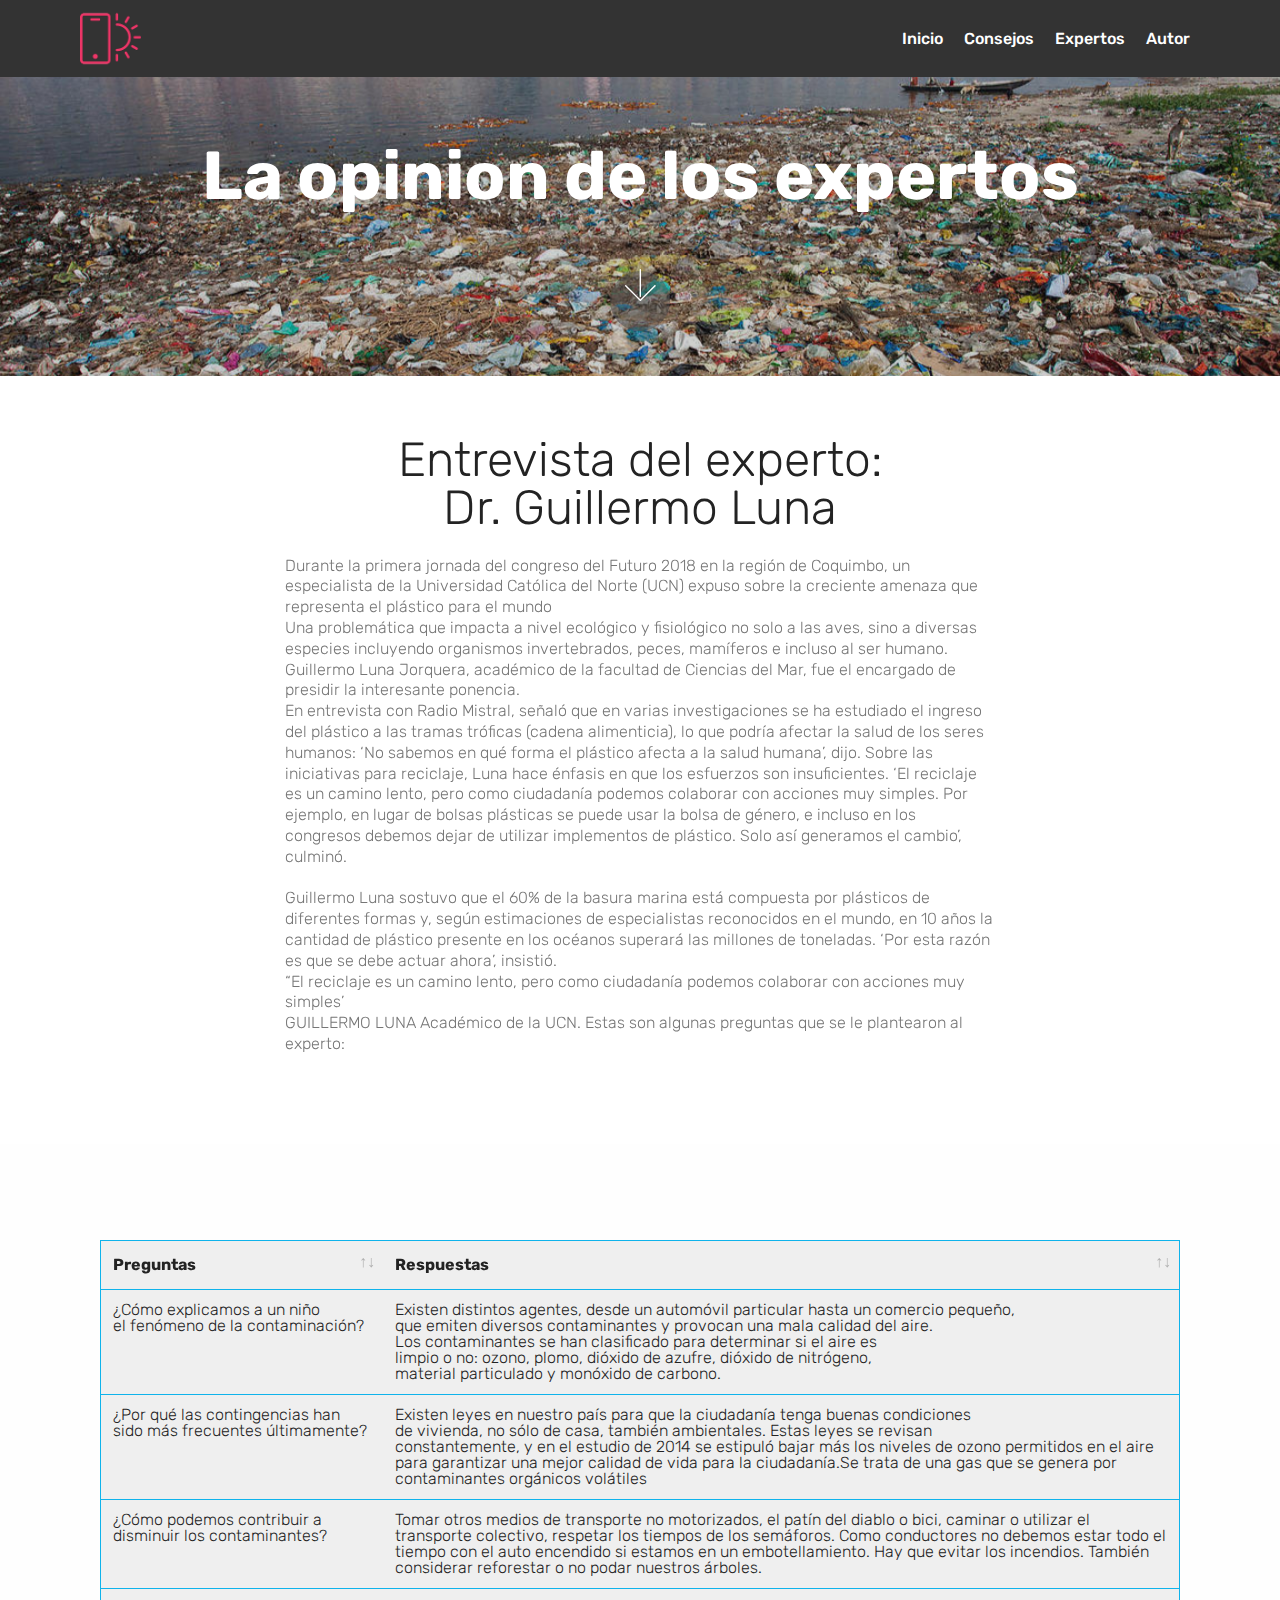
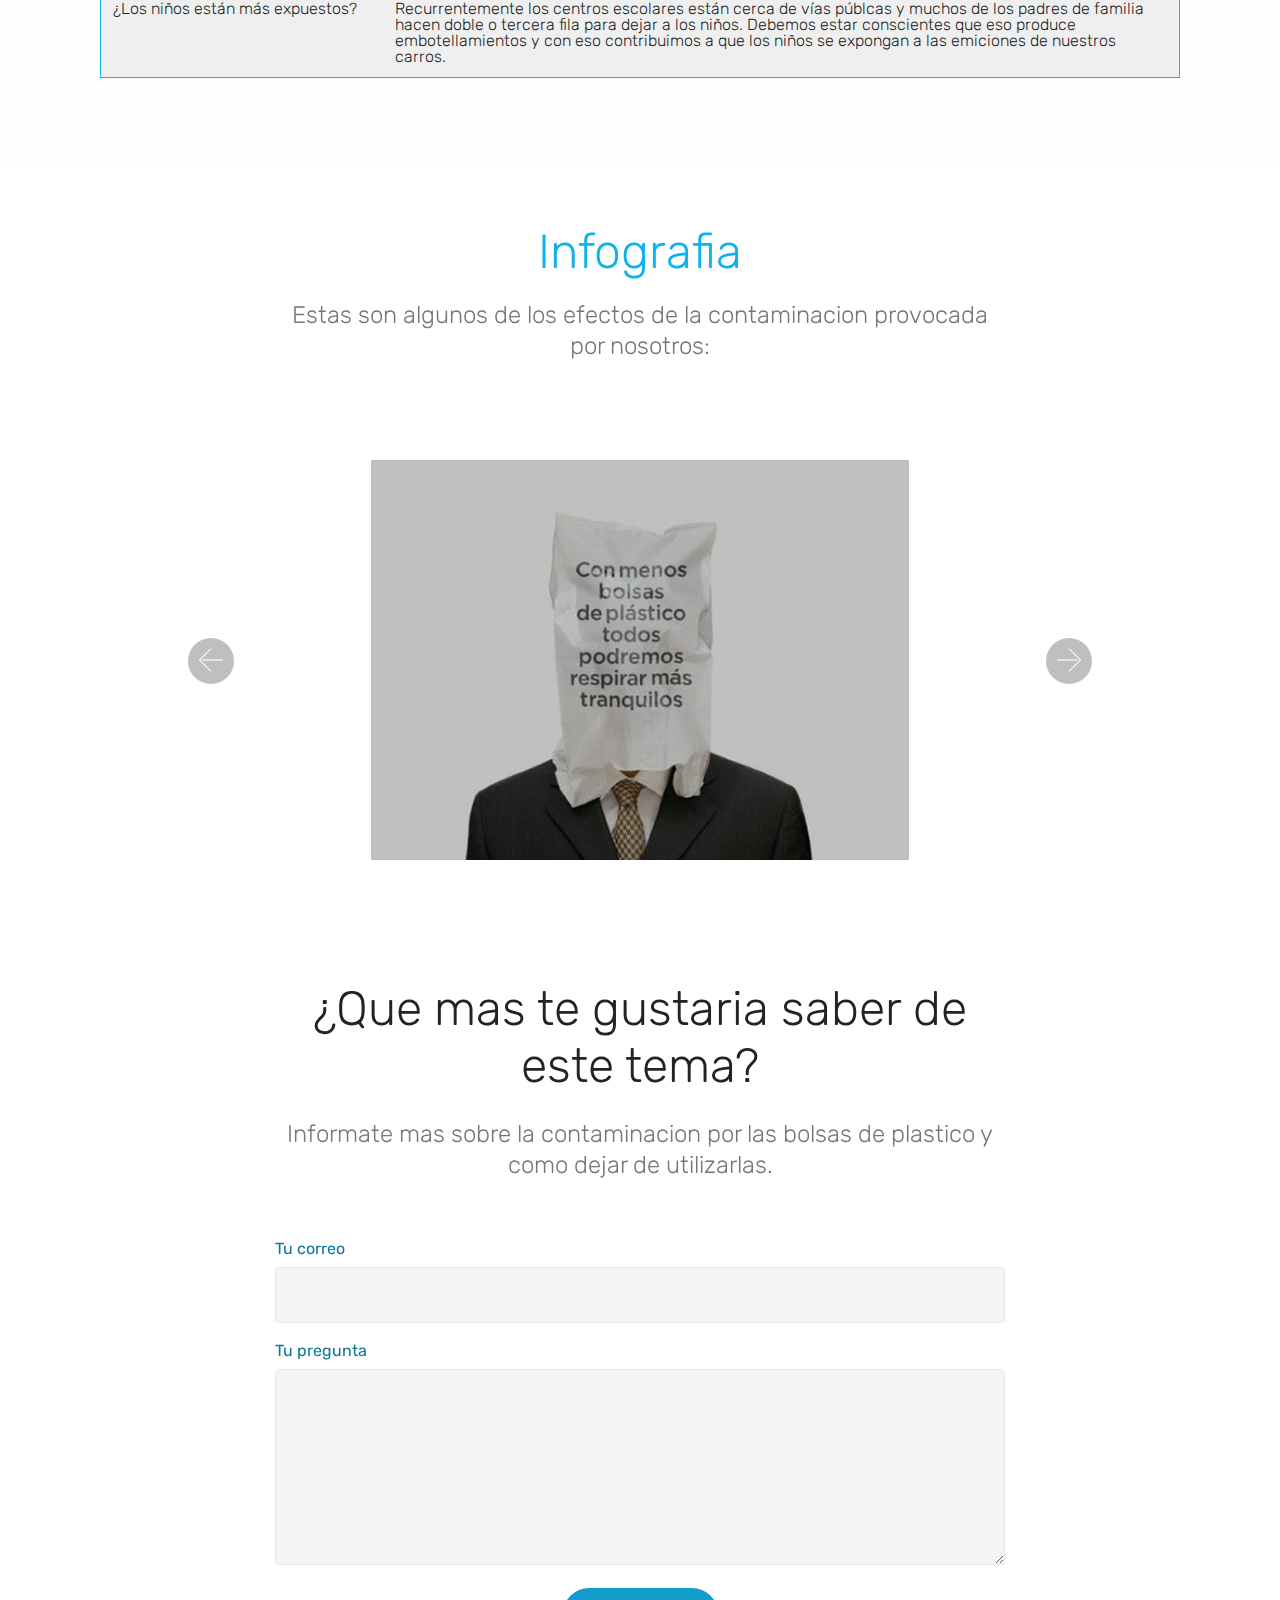
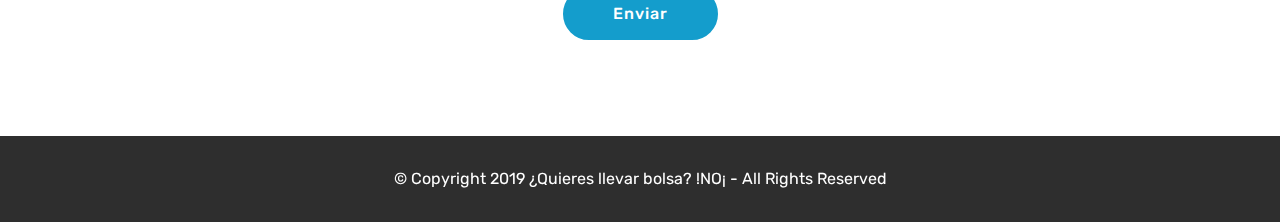
<file: page2.html>
<!DOCTYPE html>
<html >
<head>
  <!-- Site made with Mobirise Website Builder v4.9.2, https://mobirise.com -->
  <meta charset="UTF-8">
  <meta http-equiv="X-UA-Compatible" content="IE=edge">
  <meta name="generator" content="Mobirise v4.9.2, mobirise.com">
  <meta name="viewport" content="width=device-width, initial-scale=1, minimum-scale=1">
  <link rel="shortcut icon" href="assets/images/quieres-llevar-bolsa-no-1-122x122.png" type="image/x-icon">
  <meta name="description" content="Daremos a conocer mas sobre la contaminacion por las bolsas de plastico y la opinion de los expertos en el tema">
  <title>La opinion de los expertos</title>
  <link rel="stylesheet" href="assets/web/assets/mobirise-icons/mobirise-icons.css">
  <link rel="stylesheet" href="assets/tether/tether.min.css">
  <link rel="stylesheet" href="assets/bootstrap/css/bootstrap.min.css">
  <link rel="stylesheet" href="assets/bootstrap/css/bootstrap-grid.min.css">
  <link rel="stylesheet" href="assets/bootstrap/css/bootstrap-reboot.min.css">
  <link rel="stylesheet" href="assets/dropdown/css/style.css">
  <link rel="stylesheet" href="assets/datatables/data-tables.bootstrap4.min.css">
  <link rel="stylesheet" href="assets/theme/css/style.css">
  <link rel="stylesheet" href="assets/mobirise/css/mbr-additional.css" type="text/css">
  
  
  
</head>
<body>
  <section class="menu cid-rnmdQkLpZT" once="menu" id="menu1-c">

    

    <nav class="navbar navbar-expand beta-menu navbar-dropdown align-items-center navbar-fixed-top navbar-toggleable-sm">
        <button class="navbar-toggler navbar-toggler-right" type="button" data-toggle="collapse" data-target="#navbarSupportedContent" aria-controls="navbarSupportedContent" aria-expanded="false" aria-label="Toggle navigation">
            <div class="hamburger">
                <span></span>
                <span></span>
                <span></span>
                <span></span>
            </div>
        </button>
        <div class="menu-logo">
            <div class="navbar-brand">
                <span class="navbar-logo">
                    <a href="https://mobirise.co">
                         <img src="assets/images/logo2.png" alt="Mobirise" style="height: 3.8rem;">
                    </a>
                </span>
                
            </div>
        </div>
        <div class="collapse navbar-collapse" id="navbarSupportedContent">
            <ul class="navbar-nav nav-dropdown nav-right" data-app-modern-menu="true"><li class="nav-item">
                    <a class="nav-link link text-white display-4" href="index.html#header2-8">Inicio</a>
                </li>
                <li class="nav-item">
                    <a class="nav-link link text-white display-4" href="consejos.html#header2-9">Consejos</a>
                </li><li class="nav-item"><a class="nav-link link text-white display-4" href="page2.html#header2-a">Expertos</a></li><li class="nav-item"><a class="nav-link link text-white display-4" href="Autor.html#header2-b">Autor</a></li></ul>
            
        </div>
    </nav>
</section>

<section class="engine"><a href="https://mobirise.info/o">portfolio site templates</a></section><section class="cid-rk9xnohotb mbr-parallax-background" id="header2-a">

    

    <div class="mbr-overlay" style="opacity: 0.2; background-color: rgb(35, 35, 35);"></div>

    <div class="container align-center">
        <div class="row justify-content-md-center">
            <div class="mbr-white col-md-10">
                <h1 class="mbr-section-title mbr-bold pb-3 mbr-fonts-style display-1">La opinion de los expertos</h1>
                
                
                
            </div>
        </div>
    </div>
    <div class="mbr-arrow hidden-sm-down" aria-hidden="true">
        <a href="#next">
            <i class="mbri-down mbr-iconfont"></i>
        </a>
    </div>
</section>

<section class="mbr-section content4 cid-rk9yB5xNdf" id="content4-b">

    

    <div class="container">
        <div class="media-container-row">
            <div class="title col-12 col-md-8">
                <h2 class="align-center pb-3 mbr-fonts-style display-2">Entrevista del experto:
<div>Dr. Guillermo Luna</div></h2>
                <h3 class="mbr-section-subtitle align-center mbr-light mbr-fonts-style display-7">Durante la primera jornada del congreso del Futuro 2018 en la región de Coquimbo, un especialista de la Universidad Católica del Norte (UCN) expuso sobre la creciente amenaza que representa el plástico para el mundo<br>Una problemática que impacta a nivel ecológico y fisiológico no solo a las aves, sino a diversas especies incluyendo organismos invertebrados, peces, mamíferos e incluso al ser humano. Guillermo Luna Jorquera, académico de la facultad de Ciencias del Mar, fue el encargado de presidir la interesante ponencia.
<div>
</div><div>En entrevista con Radio Mistral, señaló que en varias investigaciones se ha estudiado el ingreso del plástico a las tramas tróficas (cadena alimenticia), lo que podría afectar la salud de los seres humanos: ‘No sabemos en qué forma el plástico afecta a la salud humana’, dijo. S<span style="font-size: 1rem;">obre las iniciativas para reciclaje, Luna hace énfasis en que los esfuerzos son insuficientes. ‘El reciclaje es un camino lento, pero como ciudadanía podemos colaborar con acciones muy simples. Por ejemplo, en lugar de bolsas plásticas se puede usar la bolsa de género, e incluso en los congresos debemos dejar de utilizar implementos de plástico. Solo así generamos el cambio’, culminó.</span></div><div><br></div>Guillermo Luna sostuvo que el 60% de la basura marina está compuesta por plásticos de diferentes formas y, según estimaciones de especialistas reconocidos en el mundo, en 10 años la cantidad de plástico presente en los océanos superará las millones de toneladas. ‘Por esta razón es que se debe actuar ahora’, insistió.
<div>
</div><div>“El reciclaje es un camino lento, pero como ciudadanía podemos colaborar con acciones muy simples’
</div><div>
</div><div>GUILLERMO LUNA Académico de la UCN. Estas son algunas preguntas que se le plantearon al experto:&nbsp;<br><div><br></div></div></h3>
                
            </div>
        </div>
    </div>
</section>

<section class="section-table cid-rk9DcluiY8" id="table1-c" data-bg-video="http://www.youtube.com/watch?v=uNCr7NdOJgw">

  
  <div class="mbr-overlay" style="opacity: 0.9; background-color: rgb(255, 255, 255);">
  </div>
  <div class="container container-table">
      
      
      <div class="table-wrapper">
        <div class="container">
          
        </div>

        <div class="container scroll">
          <table class="table" cellspacing="0">
            <thead>
              <tr class="table-heads ">
                  
                  
                  
                  
              <th class="head-item mbr-fonts-style display-7">Preguntas</th><th class="head-item mbr-fonts-style display-7">Respuestas</th></tr>
            </thead>

            <tbody>
              
              
              
              
            <tr> 
                
                
                
                
              <td class="body-item mbr-fonts-style display-4">¿Cómo explicamos a un niño<br> el fenómeno de la contaminación?</td><td class="body-item mbr-fonts-style display-4">Existen distintos agentes, desde un automóvil particular hasta un comercio pequeño, <br>que emiten diversos contaminantes y provocan una mala calidad del aire. <br>Los contaminantes se han clasificado para determinar si el aire es<br> limpio o no: ozono, plomo, dióxido de azufre, dióxido de nitrógeno, <br>material particulado y monóxido de carbono.&nbsp;</td></tr><tr> 
                
                
                
                
              <td class="body-item mbr-fonts-style display-4">¿Por qué las contingencias han sido más frecuentes últimamente?&nbsp;</td><td class="body-item mbr-fonts-style display-4">Existen leyes en nuestro país para que la ciudadanía tenga buenas condiciones<br> de vivienda, no sólo de casa, también ambientales. Estas leyes se revisan <br>constantemente, y en el estudio de 2014 se estipuló bajar más los niveles de ozono permitidos en el aire para garantizar una mejor calidad de vida para la ciudadanía.Se trata de una gas que se genera por contaminantes orgánicos volátiles&nbsp;</td></tr><tr> 
                
                
                
                
              <td class="body-item mbr-fonts-style display-4">¿Cómo podemos contribuir a disminuir los contaminantes?&nbsp;</td><td class="body-item mbr-fonts-style display-4">Tomar otros medios de transporte no motorizados, el patín del diablo o bici, caminar o utilizar el transporte colectivo, respetar los tiempos de los semáforos. Como conductores no debemos estar todo el tiempo con el auto encendido si estamos en un embotellamiento. Hay que evitar los incendios. También considerar reforestar o no podar nuestros árboles.&nbsp;</td></tr><tr> 
                
                
                
                
              <td class="body-item mbr-fonts-style display-4">¿Los niños están más expuestos?&nbsp;</td><td class="body-item mbr-fonts-style display-4">Recurrentemente los centros escolares están cerca de vías públcas y muchos de los padres de familia hacen doble o tercera fila para dejar a los niños. Debemos estar conscientes que eso produce embotellamientos y con eso contribuimos a que los niños se expongan a las emiciones de nuestros carros.</td></tr></tbody>
          </table>
        </div>
        <div class="container table-info-container">
          
        </div>
      </div>
    </div>
</section>

<section class="mbr-section content4 cid-rkIBe6Gzru" id="content4-d">

    

    <div class="container">
        <div class="media-container-row">
            <div class="title col-12 col-md-8">
                <h2 class="align-center pb-3 mbr-fonts-style display-2">Infografia</h2>
                <h3 class="mbr-section-subtitle align-center mbr-light mbr-fonts-style display-5">Estas son algunos de los efectos de la contaminacion provocada por nosotros:</h3>
                
            </div>
        </div>
    </div>
</section>

<section class="carousel slide cid-rkIwcAokke" data-interval="false" id="slider2-c">

    
    <div class="container content-slider">
        <div class="content-slider-wrap">
            <div><div class="mbr-slider slide carousel" data-pause="true" data-keyboard="false" data-ride="false" data-interval="false"><div class="carousel-inner" role="listbox"><div class="carousel-item slider-fullscreen-image" data-bg-video-slide="false" style="background-image: url(assets/images/brett-cole-india-04925-xgaplus-1152x768.jpg);"><div class="container container-slide"><div class="image_wrapper"><div class="mbr-overlay" style="opacity: 0.2;"></div><img src="assets/images/brett-cole-india-04925-xgaplus-1152x768.jpg"><div class="carousel-caption justify-content-center"><div class="col-10 align-center"></div></div></div></div></div><div class="carousel-item slider-fullscreen-image" data-bg-video-slide="false" style="background-image: url(assets/images/45488398-303-700x394.jpg);"><div class="container container-slide"><div class="image_wrapper"><div class="mbr-overlay" style="opacity: 0.2;"></div><img src="assets/images/45488398-303-700x394.jpg"><div class="carousel-caption justify-content-center"><div class="col-10 align-center"></div></div></div></div></div><div class="carousel-item slider-fullscreen-image" data-bg-video-slide="false" style="background-image: url(assets/images/920-piensa-1508-34-874x580.jpg);"><div class="container container-slide"><div class="image_wrapper"><div class="mbr-overlay" style="opacity: 0.2;"></div><img src="assets/images/920-piensa-1508-34-874x580.jpg"><div class="carousel-caption justify-content-center"><div class="col-10 align-center"></div></div></div></div></div><div class="carousel-item slider-fullscreen-image active" data-bg-video-slide="false" style="background-image: url(assets/images/18737-a-580x432.jpg);"><div class="container container-slide"><div class="image_wrapper"><div class="mbr-overlay" style="opacity: 0.2;"></div><img src="assets/images/18737-a-580x432.jpg"><div class="carousel-caption justify-content-center"><div class="col-10 align-center"></div></div></div></div></div></div><a data-app-prevent-settings="" class="carousel-control carousel-control-prev" role="button" data-slide="prev" href="#slider2-c"><span aria-hidden="true" class="mbri-left mbr-iconfont"></span><span class="sr-only">Previous</span></a><a data-app-prevent-settings="" class="carousel-control carousel-control-next" role="button" data-slide="next" href="#slider2-c"><span aria-hidden="true" class="mbri-right mbr-iconfont"></span><span class="sr-only">Next</span></a></div></div> 
        </div>
    </div>
</section>

<section class="mbr-section form1 cid-rkIBUNz2Ng" id="form1-e">

    

    
    <div class="container">
        <div class="row justify-content-center">
            <div class="title col-12 col-lg-8">
                <h2 class="mbr-section-title align-center pb-3 mbr-fonts-style display-2">¿Que mas te gustaria saber de este tema?</h2>
                <h3 class="mbr-section-subtitle align-center mbr-light pb-3 mbr-fonts-style display-5">Informate mas sobre la contaminacion por las bolsas de plastico y como dejar de utilizarlas.</h3>
            </div>
        </div>
    </div>
    <div class="container">
        <div class="row justify-content-center">
            <div class="media-container-column col-lg-8" data-form-type="formoid">
                    <div data-form-alert="" hidden="">Thanks for filling out the form!</div>
            
                    <form class="mbr-form" action="https://mobirise.com/" method="post" data-form-title="Mobirise Form"><input type="hidden" name="email" data-form-email="true" value="d2J0wAOwA2jcCwp7HKxYsZrxhZqQow6tgsuCX/JkXk2MOahH5XLl5wI6moD7PD6g+zdxzM8w7HI6acAr7ijJIbSozC3BJwWcRoJvIE+kbn0b3EMEJYScdJHG1+Ekuie3">
                        <div class="row row-sm-offset">
                            
                            <div class="col-md-4 multi-horizontal" data-for="email">
                                <div class="form-group">
                                    <label class="form-control-label mbr-fonts-style display-7" for="email-form1-e">Tu correo</label>
                                    <input type="email" class="form-control" name="email" data-form-field="Email" required="" id="email-form1-e">
                                </div>
                            </div>
                            
                        </div>
                        <div class="form-group" data-for="message">
                            <label class="form-control-label mbr-fonts-style display-7" for="message-form1-e">Tu pregunta</label>
                            <textarea type="text" class="form-control" name="message" rows="7" data-form-field="Message" id="message-form1-e"></textarea>
                        </div>
            
                        <span class="input-group-btn"><button href="" type="submit" class="btn btn-primary btn-form display-4">Enviar</button></span>
                    </form>
            </div>
        </div>
    </div>
</section>

<section once="" class="cid-riaQ5WWTMW" id="footer6-9">

    

    

    <div class="container">
        <div class="media-container-row align-center mbr-white">
            <div class="col-12">
                <p class="mbr-text mb-0 mbr-fonts-style display-7">
                    © Copyright 2019 ¿Quieres llevar bolsa? !NO¡ - All Rights Reserved
                </p>
            </div>
        </div>
    </div>
</section>


  <script src="assets/web/assets/jquery/jquery.min.js"></script>
  <script src="assets/popper/popper.min.js"></script>
  <script src="assets/tether/tether.min.js"></script>
  <script src="assets/bootstrap/js/bootstrap.min.js"></script>
  <script src="assets/smoothscroll/smooth-scroll.js"></script>
  <script src="assets/dropdown/js/script.min.js"></script>
  <script src="assets/touchswipe/jquery.touch-swipe.min.js"></script>
  <script src="assets/parallax/jarallax.min.js"></script>
  <script src="assets/datatables/jquery.data-tables.min.js"></script>
  <script src="assets/datatables/data-tables.bootstrap4.min.js"></script>
  <script src="assets/ytplayer/jquery.mb.ytplayer.min.js"></script>
  <script src="assets/vimeoplayer/jquery.mb.vimeo_player.js"></script>
  <script src="assets/bootstrapcarouselswipe/bootstrap-carousel-swipe.js"></script>
  <script src="assets/theme/js/script.js"></script>
  <script src="assets/slidervideo/script.js"></script>
  <script src="assets/formoid/formoid.min.js"></script>
  
  
</body>
</html>
</file>
<file: assets/web/assets/mobirise-icons/mobirise-icons.css>
@font-face {
  font-family: 'MobiriseIcons';
  src:  url('mobirise-icons.eot?spat4u');
  src:  url('mobirise-icons.eot?spat4u#iefix') format('embedded-opentype'),
    url('mobirise-icons.ttf?spat4u') format('truetype'),
    url('mobirise-icons.woff?spat4u') format('woff'),
    url('mobirise-icons.svg?spat4u#MobiriseIcons') format('svg');
  font-weight: normal;
  font-style: normal;
}

[class^="mbri-"], [class*=" mbri-"] {
  /* use !important to prevent issues with browser extensions that change fonts */
  font-family: MobiriseIcons !important;
  speak: none;
  font-style: normal;
  font-weight: normal;
  font-variant: normal;
  text-transform: none;
  line-height: 1;

  /* Better Font Rendering =========== */
  -webkit-font-smoothing: antialiased;
  -moz-osx-font-smoothing: grayscale;
}

.mbri-add-submenu:before {
  content: "\e900";
}
.mbri-alert:before {
  content: "\e901";
}
.mbri-align-center:before {
  content: "\e902";
}
.mbri-align-justify:before {
  content: "\e903";
}
.mbri-align-left:before {
  content: "\e904";
}
.mbri-align-right:before {
  content: "\e905";
}
.mbri-android:before {
  content: "\e906";
}
.mbri-apple:before {
  content: "\e907";
}
.mbri-arrow-down:before {
  content: "\e908";
}
.mbri-arrow-next:before {
  content: "\e909";
}
.mbri-arrow-prev:before {
  content: "\e90a";
}
.mbri-arrow-up:before {
  content: "\e90b";
}
.mbri-bold:before {
  content: "\e90c";
}
.mbri-bookmark:before {
  content: "\e90d";
}
.mbri-bootstrap:before {
  content: "\e90e";
}
.mbri-briefcase:before {
  content: "\e90f";
}
.mbri-browse:before {
  content: "\e910";
}
.mbri-bulleted-list:before {
  content: "\e911";
}
.mbri-calendar:before {
  content: "\e912";
}
.mbri-camera:before {
  content: "\e913";
}
.mbri-cart-add:before {
  content: "\e914";
}
.mbri-cart-full:before {
  content: "\e915";
}
.mbri-cash:before {
  content: "\e916";
}
.mbri-change-style:before {
  content: "\e917";
}
.mbri-chat:before {
  content: "\e918";
}
.mbri-clock:before {
  content: "\e919";
}
.mbri-close:before {
  content: "\e91a";
}
.mbri-cloud:before {
  content: "\e91b";
}
.mbri-code:before {
  content: "\e91c";
}
.mbri-contact-form:before {
  content: "\e91d";
}
.mbri-credit-card:before {
  content: "\e91e";
}
.mbri-cursor-click:before {
  content: "\e91f";
}
.mbri-cust-feedback:before {
  content: "\e920";
}
.mbri-database:before {
  content: "\e921";
}
.mbri-delivery:before {
  content: "\e922";
}
.mbri-desktop:before {
  content: "\e923";
}
.mbri-devices:before {
  content: "\e924";
}
.mbri-down:before {
  content: "\e925";
}
.mbri-download:before {
  content: "\e989";
}
.mbri-drag-n-drop:before {
  content: "\e927";
}
.mbri-drag-n-drop2:before {
  content: "\e928";
}
.mbri-edit:before {
  content: "\e929";
}
.mbri-edit2:before {
  content: "\e92a";
}
.mbri-error:before {
  content: "\e92b";
}
.mbri-extension:before {
  content: "\e92c";
}
.mbri-features:before {
  content: "\e92d";
}
.mbri-file:before {
  content: "\e92e";
}
.mbri-flag:before {
  content: "\e92f";
}
.mbri-folder:before {
  content: "\e930";
}
.mbri-gift:before {
  content: "\e931";
}
.mbri-github:before {
  content: "\e932";
}
.mbri-globe:before {
  content: "\e933";
}
.mbri-globe-2:before {
  content: "\e934";
}
.mbri-growing-chart:before {
  content: "\e935";
}
.mbri-hearth:before {
  content: "\e936";
}
.mbri-help:before {
  content: "\e937";
}
.mbri-home:before {
  content: "\e938";
}
.mbri-hot-cup:before {
  content: "\e939";
}
.mbri-idea:before {
  content: "\e93a";
}
.mbri-image-gallery:before {
  content: "\e93b";
}
.mbri-image-slider:before {
  content: "\e93c";
}
.mbri-info:before {
  content: "\e93d";
}
.mbri-italic:before {
  content: "\e93e";
}
.mbri-key:before {
  content: "\e93f";
}
.mbri-laptop:before {
  content: "\e940";
}
.mbri-layers:before {
  content: "\e941";
}
.mbri-left-right:before {
  content: "\e942";
}
.mbri-left:before {
  content: "\e943";
}
.mbri-letter:before {
  content: "\e944";
}
.mbri-like:before {
  content: "\e945";
}
.mbri-link:before {
  content: "\e946";
}
.mbri-lock:before {
  content: "\e947";
}
.mbri-login:before {
  content: "\e948";
}
.mbri-logout:before {
  content: "\e949";
}
.mbri-magic-stick:before {
  content: "\e94a";
}
.mbri-map-pin:before {
  content: "\e94b";
}
.mbri-menu:before {
  content: "\e94c";
}
.mbri-mobile:before {
  content: "\e94d";
}
.mbri-mobile2:before {
  content: "\e94e";
}
.mbri-mobirise:before {
  content: "\e94f";
}
.mbri-more-horizontal:before {
  content: "\e950";
}
.mbri-more-vertical:before {
  content: "\e951";
}
.mbri-music:before {
  content: "\e952";
}
.mbri-new-file:before {
  content: "\e953";
}
.mbri-numbered-list:before {
  content: "\e954";
}
.mbri-opened-folder:before {
  content: "\e955";
}
.mbri-pages:before {
  content: "\e956";
}
.mbri-paper-plane:before {
  content: "\e957";
}
.mbri-paperclip:before {
  content: "\e958";
}
.mbri-photo:before {
  content: "\e959";
}
.mbri-photos:before {
  content: "\e95a";
}
.mbri-pin:before {
  content: "\e95b";
}
.mbri-play:before {
  content: "\e95c";
}
.mbri-plus:before {
  content: "\e95d";
}
.mbri-preview:before {
  content: "\e95e";
}
.mbri-print:before {
  content: "\e95f";
}
.mbri-protect:before {
  content: "\e960";
}
.mbri-question:before {
  content: "\e961";
}
.mbri-quote-left:before {
  content: "\e962";
}
.mbri-quote-right:before {
  content: "\e963";
}
.mbri-refresh:before {
  content: "\e964";
}
.mbri-responsive:before {
  content: "\e965";
}
.mbri-right:before {
  content: "\e966";
}
.mbri-rocket:before {
  content: "\e967";
}
.mbri-sad-face:before {
  content: "\e968";
}
.mbri-sale:before {
  content: "\e969";
}
.mbri-save:before {
  content: "\e96a";
}
.mbri-search:before {
  content: "\e96b";
}
.mbri-setting:before {
  content: "\e96c";
}
.mbri-setting2:before {
  content: "\e96d";
}
.mbri-setting3:before {
  content: "\e96e";
}
.mbri-share:before {
  content: "\e96f";
}
.mbri-shopping-bag:before {
  content: "\e970";
}
.mbri-shopping-basket:before {
  content: "\e971";
}
.mbri-shopping-cart:before {
  content: "\e972";
}
.mbri-sites:before {
  content: "\e973";
}
.mbri-smile-face:before {
  content: "\e974";
}
.mbri-speed:before {
  content: "\e975";
}
.mbri-star:before {
  content: "\e976";
}
.mbri-success:before {
  content: "\e977";
}
.mbri-sun:before {
  content: "\e978";
}
.mbri-sun2:before {
  content: "\e979";
}
.mbri-tablet:before {
  content: "\e97a";
}
.mbri-tablet-vertical:before {
  content: "\e97b";
}
.mbri-target:before {
  content: "\e97c";
}
.mbri-timer:before {
  content: "\e97d";
}
.mbri-to-ftp:before {
  content: "\e97e";
}
.mbri-to-local-drive:before {
  content: "\e97f";
}
.mbri-touch-swipe:before {
  content: "\e980";
}
.mbri-touch:before {
  content: "\e981";
}
.mbri-trash:before {
  content: "\e982";
}
.mbri-underline:before {
  content: "\e983";
}
.mbri-unlink:before {
  content: "\e984";
}
.mbri-unlock:before {
  content: "\e985";
}
.mbri-up-down:before {
  content: "\e986";
}
.mbri-up:before {
  content: "\e987";
}
.mbri-update:before {
  content: "\e988";
}
.mbri-upload:before {
 content: "\e926"; 
}
.mbri-user:before {
  content: "\e98a";
}
.mbri-user2:before {
  content: "\e98b";
}
.mbri-users:before {
  content: "\e98c";
}
.mbri-video:before {
  content: "\e98d";
}
.mbri-video-play:before {
  content: "\e98e";
}
.mbri-watch:before {
  content: "\e98f";
}
.mbri-website-theme:before {
  content: "\e990";
}
.mbri-wifi:before {
  content: "\e991";
}
.mbri-windows:before {
  content: "\e992";
}
.mbri-zoom-out:before {
  content: "\e993";
}
.mbri-redo:before {
  content: "\e994";
}
.mbri-undo:before {
  content: "\e995";
}
</file>
<file: assets/dropdown/css/style.css>
.navbar-dropdown {
  left: 0;
  padding: 0;
  position: absolute;
  right: 0;
  top: 0;
  transition: all 0.45s ease;
  z-index: 1030;
  background: #282828; }
  .navbar-dropdown .navbar-logo {
    margin-right: 0.8rem;
    transition: margin 0.3s ease-in-out;
    vertical-align: middle; }
    .navbar-dropdown .navbar-logo img {
      height: 3.125rem;
      transition: all 0.3s ease-in-out; }
    .navbar-dropdown .navbar-logo.mbr-iconfont {
      font-size: 3.125rem;
      line-height: 3.125rem; }
  .navbar-dropdown .navbar-caption {
    font-weight: 700;
    white-space: normal;
    vertical-align: -4px;
    line-height: 3.125rem !important; }
    .navbar-dropdown .navbar-caption, .navbar-dropdown .navbar-caption:hover {
      color: inherit;
      text-decoration: none; }
  .navbar-dropdown .mbr-iconfont + .navbar-caption {
    vertical-align: -1px; }
  .navbar-dropdown.navbar-fixed-top {
    position: fixed; }
  .navbar-dropdown .navbar-brand span {
    vertical-align: -4px; }
  .navbar-dropdown.bg-color.transparent {
    background: none; }
  .navbar-dropdown.navbar-short .navbar-brand {
    padding: 0.625rem 0; }
    .navbar-dropdown.navbar-short .navbar-brand span {
      vertical-align: -1px; }
  .navbar-dropdown.navbar-short .navbar-caption {
    line-height: 2.375rem !important;
    vertical-align: -2px; }
  .navbar-dropdown.navbar-short .navbar-logo {
    margin-right: 0.5rem; }
    .navbar-dropdown.navbar-short .navbar-logo img {
      height: 2.375rem; }
    .navbar-dropdown.navbar-short .navbar-logo.mbr-iconfont {
      font-size: 2.375rem;
      line-height: 2.375rem; }
  .navbar-dropdown.navbar-short .mbr-table-cell {
    height: 3.625rem; }
  .navbar-dropdown .navbar-close {
    left: 0.6875rem;
    position: fixed;
    top: 0.75rem;
    z-index: 1000; }
  .navbar-dropdown .hamburger-icon {
    content: "";
    display: inline-block;
    vertical-align: middle;
    width: 16px;
    -webkit-box-shadow: 0 -6px 0 1px #282828,0 0 0 1px #282828,0 6px 0 1px #282828;
    -moz-box-shadow: 0 -6px 0 1px #282828,0 0 0 1px #282828,0 6px 0 1px #282828;
    box-shadow: 0 -6px 0 1px #282828,0 0 0 1px #282828,0 6px 0 1px #282828; }

.dropdown-menu .dropdown-toggle[data-toggle="dropdown-submenu"]::after {
  border-bottom: 0.35em solid transparent;
  border-left: 0.35em solid;
  border-right: 0;
  border-top: 0.35em solid transparent;
  margin-left: 0.3rem; }

.dropdown-menu .dropdown-item:focus {
  outline: 0; }

.nav-dropdown {
  font-size: 0.75rem;
  font-weight: 500;
  height: auto !important; }
  .nav-dropdown .nav-btn {
    padding-left: 1rem; }
  .nav-dropdown .link {
    margin: .667em 1.667em;
    font-weight: 500;
    padding: 0;
    transition: color .2s ease-in-out; }
    .nav-dropdown .link.dropdown-toggle {
      margin-right: 2.583em; }
      .nav-dropdown .link.dropdown-toggle::after {
        margin-left: .25rem;
        border-top: 0.35em solid;
        border-right: 0.35em solid transparent;
        border-left: 0.35em solid transparent;
        border-bottom: 0; }
      .nav-dropdown .link.dropdown-toggle[aria-expanded="true"] {
        margin: 0;
        padding: 0.667em 3.263em  0.667em 1.667em; }
  .nav-dropdown .link::after,
  .nav-dropdown .dropdown-item::after {
    color: inherit; }
  .nav-dropdown .btn {
    font-size: 0.75rem;
    font-weight: 700;
    letter-spacing: 0;
    margin-bottom: 0;
    padding-left: 1.25rem;
    padding-right: 1.25rem; }
  .nav-dropdown .dropdown-menu {
    border-radius: 0;
    border: 0;
    left: 0;
    margin: 0;
    padding-bottom: 1.25rem;
    padding-top: 1.25rem;
    position: relative; }
  .nav-dropdown .dropdown-submenu {
    margin-left: 0.125rem;
    top: 0; }
  .nav-dropdown .dropdown-item {
    font-weight: 500;
    line-height: 2;
    padding: 0.3846em 4.615em 0.3846em 1.5385em;
    position: relative;
    transition: color .2s ease-in-out, background-color .2s ease-in-out; }
    .nav-dropdown .dropdown-item::after {
      margin-top: -0.3077em;
      position: absolute;
      right: 1.1538em;
      top: 50%; }
    .nav-dropdown .dropdown-item:focus, .nav-dropdown .dropdown-item:hover {
      background: none; }

@media (max-width: 767px) {
  .nav-dropdown.navbar-toggleable-sm {
    bottom: 0;
    display: none;
    left: 0;
    overflow-x: hidden;
    position: fixed;
    top: 0;
    transform: translateX(-100%);
    -ms-transform: translateX(-100%);
    -webkit-transform: translateX(-100%);
    width: 18.75rem;
    z-index: 999; } }
.nav-dropdown.navbar-toggleable-xl {
  bottom: 0;
  display: none;
  left: 0;
  overflow-x: hidden;
  position: fixed;
  top: 0;
  transform: translateX(-100%);
  -ms-transform: translateX(-100%);
  -webkit-transform: translateX(-100%);
  width: 18.75rem;
  z-index: 999; }

.nav-dropdown-sm {
  display: block !important;
  overflow-x: hidden;
  overflow: auto;
  padding-top: 3.875rem; }
  .nav-dropdown-sm::after {
    content: "";
    display: block;
    height: 3rem;
    width: 100%; }
  .nav-dropdown-sm.collapse.in ~ .navbar-close {
    display: block !important; }
  .nav-dropdown-sm.collapsing, .nav-dropdown-sm.collapse.in {
    transform: translateX(0);
    -ms-transform: translateX(0);
    -webkit-transform: translateX(0);
    transition: all 0.25s ease-out;
    -webkit-transition: all 0.25s ease-out;
    background: #282828; }
  .nav-dropdown-sm.collapsing[aria-expanded="false"] {
    transform: translateX(-100%);
    -ms-transform: translateX(-100%);
    -webkit-transform: translateX(-100%); }
  .nav-dropdown-sm .nav-item {
    display: block;
    margin-left: 0 !important;
    padding-left: 0; }
  .nav-dropdown-sm .link,
  .nav-dropdown-sm .dropdown-item {
    border-top: 1px dotted rgba(255, 255, 255, 0.1);
    font-size: 0.8125rem;
    line-height: 1.6;
    margin: 0 !important;
    padding: 0.875rem 2.4rem 0.875rem 1.5625rem !important;
    position: relative;
    white-space: normal; }
    .nav-dropdown-sm .link:focus, .nav-dropdown-sm .link:hover,
    .nav-dropdown-sm .dropdown-item:focus,
    .nav-dropdown-sm .dropdown-item:hover {
      background: rgba(0, 0, 0, 0.2) !important;
      color: #c0a375; }
  .nav-dropdown-sm .nav-btn {
    position: relative;
    padding: 1.5625rem 1.5625rem 0 1.5625rem; }
    .nav-dropdown-sm .nav-btn::before {
      border-top: 1px dotted rgba(255, 255, 255, 0.1);
      content: "";
      left: 0;
      position: absolute;
      top: 0;
      width: 100%; }
    .nav-dropdown-sm .nav-btn + .nav-btn {
      padding-top: 0.625rem; }
      .nav-dropdown-sm .nav-btn + .nav-btn::before {
        display: none; }
  .nav-dropdown-sm .btn {
    padding: 0.625rem 0; }
  .nav-dropdown-sm .dropdown-toggle[data-toggle="dropdown-submenu"]::after {
    margin-left: .25rem;
    border-top: 0.35em solid;
    border-right: 0.35em solid transparent;
    border-left: 0.35em solid transparent;
    border-bottom: 0; }
  .nav-dropdown-sm .dropdown-toggle[data-toggle="dropdown-submenu"][aria-expanded="true"]::after {
    border-top: 0;
    border-right: 0.35em solid transparent;
    border-left: 0.35em solid transparent;
    border-bottom: 0.35em solid; }
  .nav-dropdown-sm .dropdown-menu {
    margin: 0;
    padding: 0;
    position: relative;
    top: 0;
    left: 0;
    width: 100%;
    border: 0;
    float: none;
    border-radius: 0;
    background: none; }
  .nav-dropdown-sm .dropdown-submenu {
    left: 100%;
    margin-left: 0.125rem;
    margin-top: -1.25rem;
    top: 0; }

.navbar-toggleable-sm .nav-dropdown .dropdown-menu {
  position: absolute; }

.navbar-toggleable-sm .nav-dropdown .dropdown-submenu {
  left: 100%;
  margin-left: 0.125rem;
  margin-top: -1.25rem;
  top: 0; }

.navbar-toggleable-sm.opened .nav-dropdown .dropdown-menu {
  position: relative; }

.navbar-toggleable-sm.opened .nav-dropdown .dropdown-submenu {
  left: 0;
  margin-left: 00rem;
  margin-top: 0rem;
  top: 0; }

.is-builder .nav-dropdown.collapsing {
  transition: none !important; }

/*# sourceMappingURL=style.css.map */
</file>
<file: assets/theme/css/style.css>
/*!
 * Mobirise v4 theme (https://mobirise.com/)
 * Copyright 2017 Mobirise
 */
section {
  background-color: #eeeeee; }

section,
.container,
.container-fluid {
  position: relative;
  word-wrap: break-word; }

a.mbr-iconfont:hover {
  text-decoration: none; }

.article .lead p, .article .lead ul, .article .lead ol, .article .lead pre, .article .lead blockquote {
  margin-bottom: 0; }

a {
  font-style: normal;
  font-weight: 400;
  cursor: pointer; }
  a, a:hover {
    text-decoration: none; }

figure {
  margin-bottom: 0; }

body {
  color: #232323; }

h1, h2, h3, h4, h5, h6,
.h1, .h2, .h3, .h4, .h5, .h6,
.display-1, .display-2, .display-3, .display-4 {
  line-height: 1;
  word-break: break-word;
  word-wrap: break-word; }

b, strong {
  font-weight: bold; }

blockquote {
  padding: 10px 0 10px 20px;
  position: relative;
  border-left: 2px solid;
  border-color: #ff3366; }

input:-webkit-autofill, input:-webkit-autofill:hover, input:-webkit-autofill:focus, input:-webkit-autofill:active {
  transition-delay: 9999s;
  transition-property: background-color, color; }

textarea[type="hidden"] {
  display: none; }

body {
  position: relative; }

section {
  background-position: 50% 50%;
  background-repeat: no-repeat;
  background-size: cover; }
  section .mbr-background-video,
  section .mbr-background-video-preview {
    position: absolute;
    bottom: 0;
    left: 0;
    right: 0;
    top: 0; }

.hidden {
  visibility: hidden; }

.mbr-z-index20 {
  z-index: 20; }

/*! Base colors */
.mbr-white {
  color: #ffffff; }

.mbr-black {
  color: #000000; }

.mbr-bg-white {
  background-color: #ffffff; }

.mbr-bg-black {
  background-color: #000000; }

/*! Text-aligns */
.align-left {
  text-align: left; }

.align-center {
  text-align: center; }

.align-right {
  text-align: right; }

@media (max-width: 767px) {
  .align-left, .align-center, .align-right, .mbr-section-btn, .mbr-section-title {
    text-align: center; } }
/*! Font-weight  */
.mbr-light {
  font-weight: 300; }

.mbr-regular {
  font-weight: 400; }

.mbr-semibold {
  font-weight: 500; }

.mbr-bold {
  font-weight: 700; }

/*! Media  */
.media-size-item {
  -webkit-flex: 1 1 auto;
  -moz-flex: 1 1 auto;
  -ms-flex: 1 1 auto;
  -o-flex: 1 1 auto;
  flex: 1 1 auto; }

.media-content {
  -webkit-flex-basis: 100%;
  flex-basis: 100%; }

.media-container-row {
  display: -ms-flexbox;
  display: -webkit-flex;
  display: flex;
  -webkit-flex-direction: row;
  -ms-flex-direction: row;
  flex-direction: row;
  -webkit-flex-wrap: wrap;
  -ms-flex-wrap: wrap;
  flex-wrap: wrap;
  -webkit-justify-content: center;
  -ms-flex-pack: center;
  justify-content: center;
  -webkit-align-content: center;
  -ms-flex-line-pack: center;
  align-content: center;
  -webkit-align-items: start;
  -ms-flex-align: start;
  align-items: start; }
  .media-container-row .media-size-item {
    width: 400px; }

.media-container-column {
  display: -ms-flexbox;
  display: -webkit-flex;
  display: flex;
  -webkit-flex-direction: column;
  -ms-flex-direction: column;
  flex-direction: column;
  -webkit-flex-wrap: wrap;
  -ms-flex-wrap: wrap;
  flex-wrap: wrap;
  -webkit-justify-content: center;
  -ms-flex-pack: center;
  justify-content: center;
  -webkit-align-content: center;
  -ms-flex-line-pack: center;
  align-content: center;
  -webkit-align-items: stretch;
  -ms-flex-align: stretch;
  align-items: stretch; }
  .media-container-column > * {
    width: 100%; }

@media (min-width: 992px) {
  .media-container-row {
    -webkit-flex-wrap: nowrap;
    -ms-flex-wrap: nowrap;
    flex-wrap: nowrap; } }
figure {
  overflow: hidden; }

figure[mbr-media-size] {
  transition: width 0.1s; }

.mbr-figure img, .mbr-figure iframe {
  display: block;
  width: 100%; }

.card {
  background-color: transparent;
  border: none; }

.card-img {
  text-align: center;
  flex-shrink: 0;
  -webkit-flex-shrink: 0; }

.media {
  max-width: 100%;
  margin: 0 auto; }

.mbr-figure {
  -ms-flex-item-align: center;
  -ms-grid-row-align: center;
  -webkit-align-self: center;
  align-self: center; }

.media-container > div {
  max-width: 100%; }

.mbr-figure img, .card-img img {
  width: 100%; }

@media (max-width: 991px) {
  .media-size-item {
    width: auto !important; }

  .media {
    width: auto; }

  .mbr-figure {
    width: 100% !important; } }
/*! Buttons */
.mbr-section-btn {
  margin-left: -.25rem;
  margin-right: -.25rem;
  font-size: 0; }

nav .mbr-section-btn {
  margin-left: 0rem;
  margin-right: 0rem; }

/*! Btn icon margin */
.btn .mbr-iconfont, .btn.btn-sm .mbr-iconfont {
  cursor: pointer;
  margin-right: 0.5rem; }

.btn.btn-md .mbr-iconfont, .btn.btn-md .mbr-iconfont {
  margin-right: 0.8rem; }

.mbr-regular {
  font-weight: 400; }

.mbr-semibold {
  font-weight: 500; }

.mbr-bold {
  font-weight: 700; }

[type="submit"] {
  -webkit-appearance: none; }

/*! Full-screen */
.mbr-fullscreen .mbr-overlay {
  min-height: 100vh; }

.mbr-fullscreen {
  display: flex;
  display: -webkit-flex;
  display: -moz-flex;
  display: -ms-flex;
  display: -o-flex;
  align-items: center;
  -webkit-align-items: center;
  min-height: 100vh;
  padding-top: 3rem;
  padding-bottom: 3rem; }

/*! Map */
.map {
  height: 25rem;
  position: relative; }
  .map iframe {
    width: 100%;
    height: 100%; }

/* Form */
.form-asterisk {
  font-family: initial;
  position: absolute;
  top: -2px;
  font-weight: normal; }

/*! Scroll to top arrow */
.mbr-arrow-up {
  bottom: 25px;
  right: 90px;
  position: fixed;
  text-align: right;
  z-index: 5000;
  color: #ffffff;
  font-size: 32px;
  transform: rotate(180deg);
  -webkit-transform: rotate(180deg); }

.mbr-arrow-up a {
  background: rgba(0, 0, 0, 0.2);
  border-radius: 3px;
  color: #fff;
  display: inline-block;
  height: 60px;
  width: 60px;
  outline-style: none !important;
  position: relative;
  text-decoration: none;
  transition: all .3s ease-in-out;
  cursor: pointer;
  text-align: center; }
  .mbr-arrow-up a:hover {
    background-color: rgba(0, 0, 0, 0.4); }
  .mbr-arrow-up a i {
    line-height: 60px; }

.mbr-arrow-up-icon {
  display: block;
  color: #fff; }

.mbr-arrow-up-icon::before {
  content: "\203a";
  display: inline-block;
  font-family: serif;
  font-size: 32px;
  line-height: 1;
  font-style: normal;
  position: relative;
  top: 6px;
  left: -4px;
  -webkit-transform: rotate(-90deg);
  transform: rotate(-90deg); }

/*! Arrow Down */
.mbr-arrow {
  position: absolute;
  bottom: 45px;
  left: 50%;
  width: 60px;
  height: 60px;
  cursor: pointer;
  background-color: rgba(80, 80, 80, 0.5);
  border-radius: 50%;
  -webkit-transform: translateX(-50%);
  transform: translateX(-50%); }
  .mbr-arrow > a {
    display: inline-block;
    text-decoration: none;
    outline-style: none;
    -webkit-animation: arrowdown 1.7s ease-in-out infinite;
    animation: arrowdown 1.7s ease-in-out infinite; }
    .mbr-arrow > a > i {
      position: absolute;
      top: -2px;
      left: 15px;
      font-size: 2rem; }

@keyframes arrowdown {
  0% {
    transform: translateY(0px);
    -webkit-transform: translateY(0px); }
  50% {
    transform: translateY(-5px);
    -webkit-transform: translateY(-5px); }
  100% {
    transform: translateY(0px);
    -webkit-transform: translateY(0px); } }
@-webkit-keyframes arrowdown {
  0% {
    transform: translateY(0px);
    -webkit-transform: translateY(0px); }
  50% {
    transform: translateY(-5px);
    -webkit-transform: translateY(-5px); }
  100% {
    transform: translateY(0px);
    -webkit-transform: translateY(0px); } }
@media (max-width: 500px) {
  .mbr-arrow-up {
    left: 50%;
    right: auto;
    transform: translateX(-50%) rotate(180deg);
    -webkit-transform: translateX(-50%) rotate(180deg); } }
/*Gradients animation*/
@keyframes gradient-animation {
  from {
    background-position: 0% 100%;
    animation-timing-function: ease-in-out; }
  to {
    background-position: 100% 0%;
    animation-timing-function: ease-in-out; } }
@-webkit-keyframes gradient-animation {
  from {
    background-position: 0% 100%;
    animation-timing-function: ease-in-out; }
  to {
    background-position: 100% 0%;
    animation-timing-function: ease-in-out; } }
.bg-gradient {
  background-size: 200% 200%;
  animation: gradient-animation 5s infinite alternate;
  -webkit-animation: gradient-animation 5s infinite alternate; }

.menu .navbar-brand {
  display: -webkit-flex; }
  .menu .navbar-brand span {
    display: flex;
    display: -webkit-flex; }
  .menu .navbar-brand .navbar-caption-wrap {
    display: -webkit-flex; }
  .menu .navbar-brand .navbar-logo img {
    display: -webkit-flex; }
@media (min-width: 768px) and (max-width: 991px) {
  .menu .navbar-toggleable-sm .navbar-nav {
    display: -webkit-box;
    display: -webkit-flex;
    display: -ms-flexbox; } }
@media (min-width: 992px) {
  .menu .navbar-nav.nav-dropdown {
    display: -webkit-flex; }
  .menu .navbar-toggleable-sm .navbar-collapse {
    display: -webkit-flex !important; } }
@media (max-width: 767px) {
  .menu .navbar-collapse {
    overflow-y: auto;
    max-height: 80vh; }
  .menu .dropdown-menu {
    max-height: 60vh;
    overflow-y: auto; } }

.navbar {
  display: -webkit-flex;
  -webkit-flex-wrap: wrap;
  -webkit-align-items: center;
  -webkit-justify-content: space-between; }

.navbar-collapse {
  -webkit-flex-basis: 100%;
  -webkit-flex-grow: 1;
  -webkit-align-items: center; }

.nav-dropdown .link {
  padding: .667em 1.667em !important;
  margin: 0 !important; }

.nav {
  display: -webkit-flex;
  -webkit-flex-wrap: wrap; }

.row {
  display: -webkit-flex;
  -webkit-flex-wrap: wrap; }

.justify-content-center {
  -webkit-justify-content: center; }

.form-inline {
  display: -webkit-flex;
  -webkit-flex-flow: row wrap;
  -webkit-align-items: center; }

.card-wrapper {
  -webkit-flex: 1; }

.carousel-control {
  z-index: 10;
  display: -webkit-flex;
  -webkit-align-items: center;
  -webkit-justify-content: center; }

.carousel-controls {
  display: -webkit-flex; }

.media {
  display: -webkit-flex; }

/*# sourceMappingURL=style.css.map */
.engine {
	position: absolute;
	text-indent: -2400px;
	text-align: center;
	padding: 0;
	top: 0;
	left: -2400px;
}
</file>
<file: assets/mobirise/css/mbr-additional.css>
@import url(https://fonts.googleapis.com/css?family=Rubik:300,300i,400,400i,500,500i,700,700i,900,900i);





body {
  font-style: normal;
  line-height: 1.5;
}
.mbr-section-title {
  font-style: normal;
  line-height: 1.2;
}
.mbr-section-subtitle {
  line-height: 1.3;
}
.mbr-text {
  font-style: normal;
  line-height: 1.6;
}
.display-1 {
  font-family: 'Rubik', sans-serif;
  font-size: 4.25rem;
}
.display-1 > .mbr-iconfont {
  font-size: 6.8rem;
}
.display-2 {
  font-family: 'Rubik', sans-serif;
  font-size: 3rem;
}
.display-2 > .mbr-iconfont {
  font-size: 4.8rem;
}
.display-4 {
  font-family: 'Rubik', sans-serif;
  font-size: 1rem;
}
.display-4 > .mbr-iconfont {
  font-size: 1.6rem;
}
.display-5 {
  font-family: 'Rubik', sans-serif;
  font-size: 1.5rem;
}
.display-5 > .mbr-iconfont {
  font-size: 2.4rem;
}
.display-7 {
  font-family: 'Rubik', sans-serif;
  font-size: 1rem;
}
.display-7 > .mbr-iconfont {
  font-size: 1.6rem;
}
/* ---- Fluid typography for mobile devices ---- */
/* 1.4 - font scale ratio ( bootstrap == 1.42857 ) */
/* 100vw - current viewport width */
/* (48 - 20)  48 == 48rem == 768px, 20 == 20rem == 320px(minimal supported viewport) */
/* 0.65 - min scale variable, may vary */
@media (max-width: 768px) {
  .display-1 {
    font-size: 3.4rem;
    font-size: calc( 2.1374999999999997rem + (4.25 - 2.1374999999999997) * ((100vw - 20rem) / (48 - 20)));
    line-height: calc( 1.4 * (2.1374999999999997rem + (4.25 - 2.1374999999999997) * ((100vw - 20rem) / (48 - 20))));
  }
  .display-2 {
    font-size: 2.4rem;
    font-size: calc( 1.7rem + (3 - 1.7) * ((100vw - 20rem) / (48 - 20)));
    line-height: calc( 1.4 * (1.7rem + (3 - 1.7) * ((100vw - 20rem) / (48 - 20))));
  }
  .display-4 {
    font-size: 0.8rem;
    font-size: calc( 1rem + (1 - 1) * ((100vw - 20rem) / (48 - 20)));
    line-height: calc( 1.4 * (1rem + (1 - 1) * ((100vw - 20rem) / (48 - 20))));
  }
  .display-5 {
    font-size: 1.2rem;
    font-size: calc( 1.175rem + (1.5 - 1.175) * ((100vw - 20rem) / (48 - 20)));
    line-height: calc( 1.4 * (1.175rem + (1.5 - 1.175) * ((100vw - 20rem) / (48 - 20))));
  }
}
/* Buttons */
.btn {
  font-weight: 500;
  border-width: 2px;
  font-style: normal;
  letter-spacing: 1px;
  margin: .4rem .8rem;
  white-space: normal;
  -webkit-transition: all 0.3s ease-in-out;
  -moz-transition: all 0.3s ease-in-out;
  transition: all 0.3s ease-in-out;
  display: inline-flex;
  align-items: center;
  justify-content: center;
  word-break: break-word;
  -webkit-align-items: center;
  -webkit-justify-content: center;
  display: -webkit-inline-flex;
  padding: 1rem 3rem;
  border-radius: 3px;
}
.btn-sm {
  font-weight: 500;
  letter-spacing: 1px;
  -webkit-transition: all 0.3s ease-in-out;
  -moz-transition: all 0.3s ease-in-out;
  transition: all 0.3s ease-in-out;
  padding: 0.6rem 1.5rem;
  border-radius: 3px;
}
.btn-md {
  font-weight: 500;
  letter-spacing: 1px;
  margin: .4rem .8rem !important;
  -webkit-transition: all 0.3s ease-in-out;
  -moz-transition: all 0.3s ease-in-out;
  transition: all 0.3s ease-in-out;
  padding: 1rem 3rem;
  border-radius: 3px;
}
.btn-lg {
  font-weight: 500;
  letter-spacing: 1px;
  margin: .4rem .8rem !important;
  -webkit-transition: all 0.3s ease-in-out;
  -moz-transition: all 0.3s ease-in-out;
  transition: all 0.3s ease-in-out;
  padding: 1.2rem 3.2rem;
  border-radius: 3px;
}
.bg-primary {
  background-color: #149dcc !important;
}
.bg-success {
  background-color: #f7ed4a !important;
}
.bg-info {
  background-color: #82786e !important;
}
.bg-warning {
  background-color: #879a9f !important;
}
.bg-danger {
  background-color: #b1a374 !important;
}
.btn-primary,
.btn-primary:active {
  background-color: #149dcc !important;
  border-color: #149dcc !important;
  color: #ffffff !important;
}
.btn-primary:hover,
.btn-primary:focus,
.btn-primary.focus,
.btn-primary.active {
  color: #ffffff !important;
  background-color: #0d6786 !important;
  border-color: #0d6786 !important;
}
.btn-primary.disabled,
.btn-primary:disabled {
  color: #ffffff !important;
  background-color: #0d6786 !important;
  border-color: #0d6786 !important;
}
.btn-secondary,
.btn-secondary:active {
  background-color: #ff3366 !important;
  border-color: #ff3366 !important;
  color: #ffffff !important;
}
.btn-secondary:hover,
.btn-secondary:focus,
.btn-secondary.focus,
.btn-secondary.active {
  color: #ffffff !important;
  background-color: #e50039 !important;
  border-color: #e50039 !important;
}
.btn-secondary.disabled,
.btn-secondary:disabled {
  color: #ffffff !important;
  background-color: #e50039 !important;
  border-color: #e50039 !important;
}
.btn-info,
.btn-info:active {
  background-color: #82786e !important;
  border-color: #82786e !important;
  color: #ffffff !important;
}
.btn-info:hover,
.btn-info:focus,
.btn-info.focus,
.btn-info.active {
  color: #ffffff !important;
  background-color: #59524b !important;
  border-color: #59524b !important;
}
.btn-info.disabled,
.btn-info:disabled {
  color: #ffffff !important;
  background-color: #59524b !important;
  border-color: #59524b !important;
}
.btn-success,
.btn-success:active {
  background-color: #f7ed4a !important;
  border-color: #f7ed4a !important;
  color: #3f3c03 !important;
}
.btn-success:hover,
.btn-success:focus,
.btn-success.focus,
.btn-success.active {
  color: #3f3c03 !important;
  background-color: #eadd0a !important;
  border-color: #eadd0a !important;
}
.btn-success.disabled,
.btn-success:disabled {
  color: #3f3c03 !important;
  background-color: #eadd0a !important;
  border-color: #eadd0a !important;
}
.btn-warning,
.btn-warning:active {
  background-color: #879a9f !important;
  border-color: #879a9f !important;
  color: #ffffff !important;
}
.btn-warning:hover,
.btn-warning:focus,
.btn-warning.focus,
.btn-warning.active {
  color: #ffffff !important;
  background-color: #617479 !important;
  border-color: #617479 !important;
}
.btn-warning.disabled,
.btn-warning:disabled {
  color: #ffffff !important;
  background-color: #617479 !important;
  border-color: #617479 !important;
}
.btn-danger,
.btn-danger:active {
  background-color: #b1a374 !important;
  border-color: #b1a374 !important;
  color: #ffffff !important;
}
.btn-danger:hover,
.btn-danger:focus,
.btn-danger.focus,
.btn-danger.active {
  color: #ffffff !important;
  background-color: #8b7d4e !important;
  border-color: #8b7d4e !important;
}
.btn-danger.disabled,
.btn-danger:disabled {
  color: #ffffff !important;
  background-color: #8b7d4e !important;
  border-color: #8b7d4e !important;
}
.btn-white {
  color: #333333 !important;
}
.btn-white,
.btn-white:active {
  background-color: #ffffff !important;
  border-color: #ffffff !important;
  color: #808080 !important;
}
.btn-white:hover,
.btn-white:focus,
.btn-white.focus,
.btn-white.active {
  color: #808080 !important;
  background-color: #d9d9d9 !important;
  border-color: #d9d9d9 !important;
}
.btn-white.disabled,
.btn-white:disabled {
  color: #808080 !important;
  background-color: #d9d9d9 !important;
  border-color: #d9d9d9 !important;
}
.btn-black,
.btn-black:active {
  background-color: #333333 !important;
  border-color: #333333 !important;
  color: #ffffff !important;
}
.btn-black:hover,
.btn-black:focus,
.btn-black.focus,
.btn-black.active {
  color: #ffffff !important;
  background-color: #0d0d0d !important;
  border-color: #0d0d0d !important;
}
.btn-black.disabled,
.btn-black:disabled {
  color: #ffffff !important;
  background-color: #0d0d0d !important;
  border-color: #0d0d0d !important;
}
.btn-primary-outline,
.btn-primary-outline:active {
  background: none;
  border-color: #0b566f;
  color: #0b566f;
}
.btn-primary-outline:hover,
.btn-primary-outline:focus,
.btn-primary-outline.focus,
.btn-primary-outline.active {
  color: #ffffff;
  background-color: #149dcc;
  border-color: #149dcc;
}
.btn-primary-outline.disabled,
.btn-primary-outline:disabled {
  color: #ffffff !important;
  background-color: #149dcc !important;
  border-color: #149dcc !important;
}
.btn-secondary-outline,
.btn-secondary-outline:active {
  background: none;
  border-color: #cc0033;
  color: #cc0033;
}
.btn-secondary-outline:hover,
.btn-secondary-outline:focus,
.btn-secondary-outline.focus,
.btn-secondary-outline.active {
  color: #ffffff;
  background-color: #ff3366;
  border-color: #ff3366;
}
.btn-secondary-outline.disabled,
.btn-secondary-outline:disabled {
  color: #ffffff !important;
  background-color: #ff3366 !important;
  border-color: #ff3366 !important;
}
.btn-info-outline,
.btn-info-outline:active {
  background: none;
  border-color: #4b453f;
  color: #4b453f;
}
.btn-info-outline:hover,
.btn-info-outline:focus,
.btn-info-outline.focus,
.btn-info-outline.active {
  color: #ffffff;
  background-color: #82786e;
  border-color: #82786e;
}
.btn-info-outline.disabled,
.btn-info-outline:disabled {
  color: #ffffff !important;
  background-color: #82786e !important;
  border-color: #82786e !important;
}
.btn-success-outline,
.btn-success-outline:active {
  background: none;
  border-color: #d2c609;
  color: #d2c609;
}
.btn-success-outline:hover,
.btn-success-outline:focus,
.btn-success-outline.focus,
.btn-success-outline.active {
  color: #3f3c03;
  background-color: #f7ed4a;
  border-color: #f7ed4a;
}
.btn-success-outline.disabled,
.btn-success-outline:disabled {
  color: #3f3c03 !important;
  background-color: #f7ed4a !important;
  border-color: #f7ed4a !important;
}
.btn-warning-outline,
.btn-warning-outline:active {
  background: none;
  border-color: #55666b;
  color: #55666b;
}
.btn-warning-outline:hover,
.btn-warning-outline:focus,
.btn-warning-outline.focus,
.btn-warning-outline.active {
  color: #ffffff;
  background-color: #879a9f;
  border-color: #879a9f;
}
.btn-warning-outline.disabled,
.btn-warning-outline:disabled {
  color: #ffffff !important;
  background-color: #879a9f !important;
  border-color: #879a9f !important;
}
.btn-danger-outline,
.btn-danger-outline:active {
  background: none;
  border-color: #7a6e45;
  color: #7a6e45;
}
.btn-danger-outline:hover,
.btn-danger-outline:focus,
.btn-danger-outline.focus,
.btn-danger-outline.active {
  color: #ffffff;
  background-color: #b1a374;
  border-color: #b1a374;
}
.btn-danger-outline.disabled,
.btn-danger-outline:disabled {
  color: #ffffff !important;
  background-color: #b1a374 !important;
  border-color: #b1a374 !important;
}
.btn-black-outline,
.btn-black-outline:active {
  background: none;
  border-color: #000000;
  color: #000000;
}
.btn-black-outline:hover,
.btn-black-outline:focus,
.btn-black-outline.focus,
.btn-black-outline.active {
  color: #ffffff;
  background-color: #333333;
  border-color: #333333;
}
.btn-black-outline.disabled,
.btn-black-outline:disabled {
  color: #ffffff !important;
  background-color: #333333 !important;
  border-color: #333333 !important;
}
.btn-white-outline,
.btn-white-outline:active,
.btn-white-outline.active {
  background: none;
  border-color: #ffffff;
  color: #ffffff;
}
.btn-white-outline:hover,
.btn-white-outline:focus,
.btn-white-outline.focus {
  color: #333333;
  background-color: #ffffff;
  border-color: #ffffff;
}
.text-primary {
  color: #149dcc !important;
}
.text-secondary {
  color: #ff3366 !important;
}
.text-success {
  color: #f7ed4a !important;
}
.text-info {
  color: #82786e !important;
}
.text-warning {
  color: #879a9f !important;
}
.text-danger {
  color: #b1a374 !important;
}
.text-white {
  color: #ffffff !important;
}
.text-black {
  color: #000000 !important;
}
a.text-primary:hover,
a.text-primary:focus {
  color: #0b566f !important;
}
a.text-secondary:hover,
a.text-secondary:focus {
  color: #cc0033 !important;
}
a.text-success:hover,
a.text-success:focus {
  color: #d2c609 !important;
}
a.text-info:hover,
a.text-info:focus {
  color: #4b453f !important;
}
a.text-warning:hover,
a.text-warning:focus {
  color: #55666b !important;
}
a.text-danger:hover,
a.text-danger:focus {
  color: #7a6e45 !important;
}
a.text-white:hover,
a.text-white:focus {
  color: #b3b3b3 !important;
}
a.text-black:hover,
a.text-black:focus {
  color: #4d4d4d !important;
}
.alert-success {
  background-color: #70c770;
}
.alert-info {
  background-color: #82786e;
}
.alert-warning {
  background-color: #879a9f;
}
.alert-danger {
  background-color: #b1a374;
}
.mbr-section-btn a.btn:not(.btn-form) {
  border-radius: 100px;
}
.mbr-section-btn a.btn:not(.btn-form):hover,
.mbr-section-btn a.btn:not(.btn-form):focus {
  box-shadow: none !important;
}
.mbr-section-btn a.btn:not(.btn-form):hover,
.mbr-section-btn a.btn:not(.btn-form):focus {
  box-shadow: 0 10px 40px 0 rgba(0, 0, 0, 0.2) !important;
  -webkit-box-shadow: 0 10px 40px 0 rgba(0, 0, 0, 0.2) !important;
}
.mbr-gallery-filter li a {
  border-radius: 100px !important;
}
.mbr-gallery-filter li.active .btn {
  background-color: #149dcc;
  border-color: #149dcc;
  color: #ffffff;
}
.mbr-gallery-filter li.active .btn:focus {
  box-shadow: none;
}
.nav-tabs .nav-link {
  border-radius: 100px !important;
}
.btn-form {
  border-radius: 0;
}
.btn-form:hover {
  cursor: pointer;
}
a,
a:hover {
  color: #149dcc;
}
.mbr-plan-header.bg-primary .mbr-plan-subtitle,
.mbr-plan-header.bg-primary .mbr-plan-price-desc {
  color: #b4e6f8;
}
.mbr-plan-header.bg-success .mbr-plan-subtitle,
.mbr-plan-header.bg-success .mbr-plan-price-desc {
  color: #ffffff;
}
.mbr-plan-header.bg-info .mbr-plan-subtitle,
.mbr-plan-header.bg-info .mbr-plan-price-desc {
  color: #beb8b2;
}
.mbr-plan-header.bg-warning .mbr-plan-subtitle,
.mbr-plan-header.bg-warning .mbr-plan-price-desc {
  color: #ced6d8;
}
.mbr-plan-header.bg-danger .mbr-plan-subtitle,
.mbr-plan-header.bg-danger .mbr-plan-price-desc {
  color: #dfd9c6;
}
/* Scroll to top button*/
.scrollToTop_wraper {
  display: none;
}
#scrollToTop a i:before {
  content: '';
  position: absolute;
  height: 40%;
  top: 25%;
  background: #fff;
  width: 2px;
  left: calc(50% - 1px);
}
#scrollToTop a i:after {
  content: '';
  position: absolute;
  display: block;
  border-top: 2px solid #fff;
  border-right: 2px solid #fff;
  width: 40%;
  height: 40%;
  left: 30%;
  bottom: 30%;
  transform: rotate(135deg);
  -webkit-transform: rotate(135deg);
}
/* Others*/
.note-check a[data-value=Rubik] {
  font-style: normal;
}
.mbr-arrow a {
  color: #ffffff;
}
@media (max-width: 767px) {
  .mbr-arrow {
    display: none;
  }
}
.form-control-label {
  position: relative;
  cursor: pointer;
  margin-bottom: .357em;
  padding: 0;
}
.alert {
  color: #ffffff;
  border-radius: 0;
  border: 0;
  font-size: .875rem;
  line-height: 1.5;
  margin-bottom: 1.875rem;
  padding: 1.25rem;
  position: relative;
}
.alert.alert-form::after {
  background-color: inherit;
  bottom: -7px;
  content: "";
  display: block;
  height: 14px;
  left: 50%;
  margin-left: -7px;
  position: absolute;
  transform: rotate(45deg);
  width: 14px;
  -webkit-transform: rotate(45deg);
}
.form-control {
  background-color: #f5f5f5;
  box-shadow: none;
  color: #565656;
  font-family: 'Rubik', sans-serif;
  font-size: 1rem;
  line-height: 1.43;
  min-height: 3.5em;
  padding: 1.07em .5em;
}
.form-control > .mbr-iconfont {
  font-size: 1.6rem;
}
.form-control,
.form-control:focus {
  border: 1px solid #e8e8e8;
}
.form-active .form-control:invalid {
  border-color: red;
}
.mbr-overlay {
  background-color: #000;
  bottom: 0;
  left: 0;
  opacity: .5;
  position: absolute;
  right: 0;
  top: 0;
  z-index: 0;
}
blockquote {
  font-style: italic;
  padding: 10px 0 10px 20px;
  font-size: 1.09rem;
  position: relative;
  border-color: #149dcc;
  border-width: 3px;
}
ul,
ol,
pre,
blockquote {
  margin-bottom: 2.3125rem;
}
pre {
  background: #f4f4f4;
  padding: 10px 24px;
  white-space: pre-wrap;
}
.inactive {
  -webkit-user-select: none;
  -moz-user-select: none;
  -ms-user-select: none;
  user-select: none;
  pointer-events: none;
  -webkit-user-drag: none;
  user-drag: none;
}
.mbr-section__comments .row {
  justify-content: center;
  -webkit-justify-content: center;
}
/* Forms */
.mbr-form .btn {
  margin: .4rem 0;
}
.mbr-form .input-group-btn a.btn {
  border-radius: 100px !important;
}
.mbr-form .input-group-btn a.btn:hover {
  box-shadow: 0 10px 40px 0 rgba(0, 0, 0, 0.2);
}
.mbr-form .input-group-btn button[type="submit"] {
  border-radius: 100px !important;
  padding: 1rem 3rem;
}
.mbr-form .input-group-btn button[type="submit"]:hover {
  box-shadow: 0 10px 40px 0 rgba(0, 0, 0, 0.2);
}
.form2 .form-control {
  border-top-left-radius: 100px;
  border-bottom-left-radius: 100px;
}
.form2 .input-group-btn a.btn {
  border-top-left-radius: 0 !important;
  border-bottom-left-radius: 0 !important;
}
.form2 .input-group-btn button[type="submit"] {
  border-top-left-radius: 0 !important;
  border-bottom-left-radius: 0 !important;
}
.form3 input[type="email"] {
  border-radius: 100px !important;
}
@media (max-width: 349px) {
  .form2 input[type="email"] {
    border-radius: 100px !important;
  }
  .form2 .input-group-btn a.btn {
    border-radius: 100px !important;
  }
  .form2 .input-group-btn button[type="submit"] {
    border-radius: 100px !important;
  }
}
@media (max-width: 767px) {
  .btn {
    font-size: .75rem !important;
  }
  .btn .mbr-iconfont {
    font-size: 1rem !important;
  }
}
/* Social block */
.btn-social {
  font-size: 20px;
  border-radius: 50%;
  padding: 0;
  width: 44px;
  height: 44px;
  line-height: 44px;
  text-align: center;
  position: relative;
  border: 2px solid #c0a375;
  border-color: #149dcc;
  color: #232323;
  cursor: pointer;
}
.btn-social i {
  top: 0;
  line-height: 44px;
  width: 44px;
}
.btn-social:hover {
  color: #fff;
  background: #149dcc;
}
.btn-social + .btn {
  margin-left: .1rem;
}
/* Footer */
.mbr-footer-content li::before,
.mbr-footer .mbr-contacts li::before {
  background: #149dcc;
}
.mbr-footer-content li a:hover,
.mbr-footer .mbr-contacts li a:hover {
  color: #149dcc;
}
.footer3 input[type="email"],
.footer4 input[type="email"] {
  border-radius: 100px !important;
}
.footer3 .input-group-btn a.btn,
.footer4 .input-group-btn a.btn {
  border-radius: 100px !important;
}
.footer3 .input-group-btn button[type="submit"],
.footer4 .input-group-btn button[type="submit"] {
  border-radius: 100px !important;
}
/* Headers*/
.header13 .form-inline input[type="email"],
.header14 .form-inline input[type="email"] {
  border-radius: 100px;
}
.header13 .form-inline input[type="text"],
.header14 .form-inline input[type="text"] {
  border-radius: 100px;
}
.header13 .form-inline input[type="tel"],
.header14 .form-inline input[type="tel"] {
  border-radius: 100px;
}
.header13 .form-inline a.btn,
.header14 .form-inline a.btn {
  border-radius: 100px;
}
.header13 .form-inline button,
.header14 .form-inline button {
  border-radius: 100px !important;
}
.offset-1 {
  margin-left: 8.33333%;
}
.offset-2 {
  margin-left: 16.66667%;
}
.offset-3 {
  margin-left: 25%;
}
.offset-4 {
  margin-left: 33.33333%;
}
.offset-5 {
  margin-left: 41.66667%;
}
.offset-6 {
  margin-left: 50%;
}
.offset-7 {
  margin-left: 58.33333%;
}
.offset-8 {
  margin-left: 66.66667%;
}
.offset-9 {
  margin-left: 75%;
}
.offset-10 {
  margin-left: 83.33333%;
}
.offset-11 {
  margin-left: 91.66667%;
}
@media (min-width: 576px) {
  .offset-sm-0 {
    margin-left: 0%;
  }
  .offset-sm-1 {
    margin-left: 8.33333%;
  }
  .offset-sm-2 {
    margin-left: 16.66667%;
  }
  .offset-sm-3 {
    margin-left: 25%;
  }
  .offset-sm-4 {
    margin-left: 33.33333%;
  }
  .offset-sm-5 {
    margin-left: 41.66667%;
  }
  .offset-sm-6 {
    margin-left: 50%;
  }
  .offset-sm-7 {
    margin-left: 58.33333%;
  }
  .offset-sm-8 {
    margin-left: 66.66667%;
  }
  .offset-sm-9 {
    margin-left: 75%;
  }
  .offset-sm-10 {
    margin-left: 83.33333%;
  }
  .offset-sm-11 {
    margin-left: 91.66667%;
  }
}
@media (min-width: 768px) {
  .offset-md-0 {
    margin-left: 0%;
  }
  .offset-md-1 {
    margin-left: 8.33333%;
  }
  .offset-md-2 {
    margin-left: 16.66667%;
  }
  .offset-md-3 {
    margin-left: 25%;
  }
  .offset-md-4 {
    margin-left: 33.33333%;
  }
  .offset-md-5 {
    margin-left: 41.66667%;
  }
  .offset-md-6 {
    margin-left: 50%;
  }
  .offset-md-7 {
    margin-left: 58.33333%;
  }
  .offset-md-8 {
    margin-left: 66.66667%;
  }
  .offset-md-9 {
    margin-left: 75%;
  }
  .offset-md-10 {
    margin-left: 83.33333%;
  }
  .offset-md-11 {
    margin-left: 91.66667%;
  }
}
@media (min-width: 992px) {
  .offset-lg-0 {
    margin-left: 0%;
  }
  .offset-lg-1 {
    margin-left: 8.33333%;
  }
  .offset-lg-2 {
    margin-left: 16.66667%;
  }
  .offset-lg-3 {
    margin-left: 25%;
  }
  .offset-lg-4 {
    margin-left: 33.33333%;
  }
  .offset-lg-5 {
    margin-left: 41.66667%;
  }
  .offset-lg-6 {
    margin-left: 50%;
  }
  .offset-lg-7 {
    margin-left: 58.33333%;
  }
  .offset-lg-8 {
    margin-left: 66.66667%;
  }
  .offset-lg-9 {
    margin-left: 75%;
  }
  .offset-lg-10 {
    margin-left: 83.33333%;
  }
  .offset-lg-11 {
    margin-left: 91.66667%;
  }
}
@media (min-width: 1200px) {
  .offset-xl-0 {
    margin-left: 0%;
  }
  .offset-xl-1 {
    margin-left: 8.33333%;
  }
  .offset-xl-2 {
    margin-left: 16.66667%;
  }
  .offset-xl-3 {
    margin-left: 25%;
  }
  .offset-xl-4 {
    margin-left: 33.33333%;
  }
  .offset-xl-5 {
    margin-left: 41.66667%;
  }
  .offset-xl-6 {
    margin-left: 50%;
  }
  .offset-xl-7 {
    margin-left: 58.33333%;
  }
  .offset-xl-8 {
    margin-left: 66.66667%;
  }
  .offset-xl-9 {
    margin-left: 75%;
  }
  .offset-xl-10 {
    margin-left: 83.33333%;
  }
  .offset-xl-11 {
    margin-left: 91.66667%;
  }
}
.navbar-toggler {
  -webkit-align-self: flex-start;
  -ms-flex-item-align: start;
  align-self: flex-start;
  padding: 0.25rem 0.75rem;
  font-size: 1.25rem;
  line-height: 1;
  background: transparent;
  border: 1px solid transparent;
  -webkit-border-radius: 0.25rem;
  border-radius: 0.25rem;
}
.navbar-toggler:focus,
.navbar-toggler:hover {
  text-decoration: none;
}
.navbar-toggler-icon {
  display: inline-block;
  width: 1.5em;
  height: 1.5em;
  vertical-align: middle;
  content: "";
  background: no-repeat center center;
  -webkit-background-size: 100% 100%;
  -o-background-size: 100% 100%;
  background-size: 100% 100%;
}
.navbar-toggler-left {
  position: absolute;
  left: 1rem;
}
.navbar-toggler-right {
  position: absolute;
  right: 1rem;
}
@media (max-width: 575px) {
  .navbar-toggleable .navbar-nav .dropdown-menu {
    position: static;
    float: none;
  }
  .navbar-toggleable > .container {
    padding-right: 0;
    padding-left: 0;
  }
}
@media (min-width: 576px) {
  .navbar-toggleable {
    -webkit-box-orient: horizontal;
    -webkit-box-direction: normal;
    -webkit-flex-direction: row;
    -ms-flex-direction: row;
    flex-direction: row;
    -webkit-flex-wrap: nowrap;
    -ms-flex-wrap: nowrap;
    flex-wrap: nowrap;
    -webkit-box-align: center;
    -webkit-align-items: center;
    -ms-flex-align: center;
    align-items: center;
  }
  .navbar-toggleable .navbar-nav {
    -webkit-box-orient: horizontal;
    -webkit-box-direction: normal;
    -webkit-flex-direction: row;
    -ms-flex-direction: row;
    flex-direction: row;
  }
  .navbar-toggleable .navbar-nav .nav-link {
    padding-right: .5rem;
    padding-left: .5rem;
  }
  .navbar-toggleable > .container {
    display: -webkit-box;
    display: -webkit-flex;
    display: -ms-flexbox;
    display: flex;
    -webkit-flex-wrap: nowrap;
    -ms-flex-wrap: nowrap;
    flex-wrap: nowrap;
    -webkit-box-align: center;
    -webkit-align-items: center;
    -ms-flex-align: center;
    align-items: center;
  }
  .navbar-toggleable .navbar-collapse {
    display: -webkit-box !important;
    display: -webkit-flex !important;
    display: -ms-flexbox !important;
    display: flex !important;
    width: 100%;
  }
  .navbar-toggleable .navbar-toggler {
    display: none;
  }
}
@media (max-width: 767px) {
  .navbar-toggleable-sm .navbar-nav .dropdown-menu {
    position: static;
    float: none;
  }
  .navbar-toggleable-sm > .container {
    padding-right: 0;
    padding-left: 0;
  }
}
@media (min-width: 768px) {
  .navbar-toggleable-sm {
    -webkit-box-orient: horizontal;
    -webkit-box-direction: normal;
    -webkit-flex-direction: row;
    -ms-flex-direction: row;
    flex-direction: row;
    -webkit-flex-wrap: nowrap;
    -ms-flex-wrap: nowrap;
    flex-wrap: nowrap;
    -webkit-box-align: center;
    -webkit-align-items: center;
    -ms-flex-align: center;
    align-items: center;
  }
  .navbar-toggleable-sm .navbar-nav {
    -webkit-box-orient: horizontal;
    -webkit-box-direction: normal;
    -webkit-flex-direction: row;
    -ms-flex-direction: row;
    flex-direction: row;
  }
  .navbar-toggleable-sm .navbar-nav .nav-link {
    padding-right: .5rem;
    padding-left: .5rem;
  }
  .navbar-toggleable-sm > .container {
    display: -webkit-box;
    display: -webkit-flex;
    display: -ms-flexbox;
    display: flex;
    -webkit-flex-wrap: nowrap;
    -ms-flex-wrap: nowrap;
    flex-wrap: nowrap;
    -webkit-box-align: center;
    -webkit-align-items: center;
    -ms-flex-align: center;
    align-items: center;
  }
  .navbar-toggleable-sm .navbar-collapse {
    display: none;
    width: 100%;
  }
  .navbar-toggleable-sm .navbar-toggler {
    display: none;
  }
}
@media (max-width: 991px) {
  .navbar-toggleable-md .navbar-nav .dropdown-menu {
    position: static;
    float: none;
  }
  .navbar-toggleable-md > .container {
    padding-right: 0;
    padding-left: 0;
  }
}
@media (min-width: 992px) {
  .navbar-toggleable-md {
    -webkit-box-orient: horizontal;
    -webkit-box-direction: normal;
    -webkit-flex-direction: row;
    -ms-flex-direction: row;
    flex-direction: row;
    -webkit-flex-wrap: nowrap;
    -ms-flex-wrap: nowrap;
    flex-wrap: nowrap;
    -webkit-box-align: center;
    -webkit-align-items: center;
    -ms-flex-align: center;
    align-items: center;
  }
  .navbar-toggleable-md .navbar-nav {
    -webkit-box-orient: horizontal;
    -webkit-box-direction: normal;
    -webkit-flex-direction: row;
    -ms-flex-direction: row;
    flex-direction: row;
  }
  .navbar-toggleable-md .navbar-nav .nav-link {
    padding-right: .5rem;
    padding-left: .5rem;
  }
  .navbar-toggleable-md > .container {
    display: -webkit-box;
    display: -webkit-flex;
    display: -ms-flexbox;
    display: flex;
    -webkit-flex-wrap: nowrap;
    -ms-flex-wrap: nowrap;
    flex-wrap: nowrap;
    -webkit-box-align: center;
    -webkit-align-items: center;
    -ms-flex-align: center;
    align-items: center;
  }
  .navbar-toggleable-md .navbar-collapse {
    display: -webkit-box !important;
    display: -webkit-flex !important;
    display: -ms-flexbox !important;
    display: flex !important;
    width: 100%;
  }
  .navbar-toggleable-md .navbar-toggler {
    display: none;
  }
}
@media (max-width: 1199px) {
  .navbar-toggleable-lg .navbar-nav .dropdown-menu {
    position: static;
    float: none;
  }
  .navbar-toggleable-lg > .container {
    padding-right: 0;
    padding-left: 0;
  }
}
@media (min-width: 1200px) {
  .navbar-toggleable-lg {
    -webkit-box-orient: horizontal;
    -webkit-box-direction: normal;
    -webkit-flex-direction: row;
    -ms-flex-direction: row;
    flex-direction: row;
    -webkit-flex-wrap: nowrap;
    -ms-flex-wrap: nowrap;
    flex-wrap: nowrap;
    -webkit-box-align: center;
    -webkit-align-items: center;
    -ms-flex-align: center;
    align-items: center;
  }
  .navbar-toggleable-lg .navbar-nav {
    -webkit-box-orient: horizontal;
    -webkit-box-direction: normal;
    -webkit-flex-direction: row;
    -ms-flex-direction: row;
    flex-direction: row;
  }
  .navbar-toggleable-lg .navbar-nav .nav-link {
    padding-right: .5rem;
    padding-left: .5rem;
  }
  .navbar-toggleable-lg > .container {
    display: -webkit-box;
    display: -webkit-flex;
    display: -ms-flexbox;
    display: flex;
    -webkit-flex-wrap: nowrap;
    -ms-flex-wrap: nowrap;
    flex-wrap: nowrap;
    -webkit-box-align: center;
    -webkit-align-items: center;
    -ms-flex-align: center;
    align-items: center;
  }
  .navbar-toggleable-lg .navbar-collapse {
    display: -webkit-box !important;
    display: -webkit-flex !important;
    display: -ms-flexbox !important;
    display: flex !important;
    width: 100%;
  }
  .navbar-toggleable-lg .navbar-toggler {
    display: none;
  }
}
.navbar-toggleable-xl {
  -webkit-box-orient: horizontal;
  -webkit-box-direction: normal;
  -webkit-flex-direction: row;
  -ms-flex-direction: row;
  flex-direction: row;
  -webkit-flex-wrap: nowrap;
  -ms-flex-wrap: nowrap;
  flex-wrap: nowrap;
  -webkit-box-align: center;
  -webkit-align-items: center;
  -ms-flex-align: center;
  align-items: center;
}
.navbar-toggleable-xl .navbar-nav .dropdown-menu {
  position: static;
  float: none;
}
.navbar-toggleable-xl > .container {
  padding-right: 0;
  padding-left: 0;
}
.navbar-toggleable-xl .navbar-nav {
  -webkit-box-orient: horizontal;
  -webkit-box-direction: normal;
  -webkit-flex-direction: row;
  -ms-flex-direction: row;
  flex-direction: row;
}
.navbar-toggleable-xl .navbar-nav .nav-link {
  padding-right: .5rem;
  padding-left: .5rem;
}
.navbar-toggleable-xl > .container {
  display: -webkit-box;
  display: -webkit-flex;
  display: -ms-flexbox;
  display: flex;
  -webkit-flex-wrap: nowrap;
  -ms-flex-wrap: nowrap;
  flex-wrap: nowrap;
  -webkit-box-align: center;
  -webkit-align-items: center;
  -ms-flex-align: center;
  align-items: center;
}
.navbar-toggleable-xl .navbar-collapse {
  display: -webkit-box !important;
  display: -webkit-flex !important;
  display: -ms-flexbox !important;
  display: flex !important;
  width: 100%;
}
.navbar-toggleable-xl .navbar-toggler {
  display: none;
}
.card-img {
  width: auto;
}
.menu .navbar.collapsed:not(.beta-menu) {
  flex-direction: column;
  -webkit-flex-direction: column;
}
.carousel-item.active,
.carousel-item-next,
.carousel-item-prev {
  display: -webkit-box;
  display: -webkit-flex;
  display: -ms-flexbox;
  display: flex;
}
.note-air-layout .dropup .dropdown-menu,
.note-air-layout .navbar-fixed-bottom .dropdown .dropdown-menu {
  bottom: initial !important;
}
html,
body {
  height: auto;
  min-height: 100vh;
}
.dropup .dropdown-toggle::after {
  display: none;
}
@media screen and (-ms-high-contrast: active), (-ms-high-contrast: none) {
  .card-wrapper {
    flex: auto!important;
  }
}
.cid-rnmbUn8foR .navbar {
  padding: .5rem 0;
  background: #333333;
  transition: none;
  min-height: 77px;
}
.cid-rnmbUn8foR .navbar-dropdown.bg-color.transparent.opened {
  background: #333333;
}
.cid-rnmbUn8foR a {
  font-style: normal;
}
.cid-rnmbUn8foR .nav-item span {
  padding-right: 0.4em;
  line-height: 0.5em;
  vertical-align: text-bottom;
  position: relative;
  text-decoration: none;
}
.cid-rnmbUn8foR .nav-item a {
  display: -webkit-flex;
  align-items: center;
  justify-content: center;
  padding: 0.7rem 0 !important;
  margin: 0rem .65rem !important;
  -webkit-align-items: center;
  -webkit-justify-content: center;
}
.cid-rnmbUn8foR .nav-item:focus,
.cid-rnmbUn8foR .nav-link:focus {
  outline: none;
}
.cid-rnmbUn8foR .btn {
  padding: 0.4rem 1.5rem;
  display: -webkit-inline-flex;
  align-items: center;
  -webkit-align-items: center;
}
.cid-rnmbUn8foR .btn .mbr-iconfont {
  font-size: 1.6rem;
}
.cid-rnmbUn8foR .menu-logo {
  margin-right: auto;
}
.cid-rnmbUn8foR .menu-logo .navbar-brand {
  display: flex;
  margin-left: 5rem;
  padding: 0;
  transition: padding .2s;
  min-height: 3.8rem;
  -webkit-align-items: center;
  align-items: center;
}
.cid-rnmbUn8foR .menu-logo .navbar-brand .navbar-caption-wrap {
  display: flex;
  -webkit-align-items: center;
  align-items: center;
  word-break: break-word;
  min-width: 7rem;
  margin: .3rem 0;
}
.cid-rnmbUn8foR .menu-logo .navbar-brand .navbar-caption-wrap .navbar-caption {
  line-height: 1.2rem !important;
  padding-right: 2rem;
}
.cid-rnmbUn8foR .menu-logo .navbar-brand .navbar-logo {
  font-size: 4rem;
  transition: font-size 0.25s;
}
.cid-rnmbUn8foR .menu-logo .navbar-brand .navbar-logo img {
  display: flex;
}
.cid-rnmbUn8foR .menu-logo .navbar-brand .navbar-logo .mbr-iconfont {
  transition: font-size 0.25s;
}
.cid-rnmbUn8foR .menu-logo .navbar-brand .navbar-logo a {
  display: inline-flex;
}
.cid-rnmbUn8foR .navbar-toggleable-sm .navbar-collapse {
  justify-content: flex-end;
  -webkit-justify-content: flex-end;
  padding-right: 5rem;
  width: auto;
}
.cid-rnmbUn8foR .navbar-toggleable-sm .navbar-collapse .navbar-nav {
  flex-wrap: wrap;
  -webkit-flex-wrap: wrap;
  padding-left: 0;
}
.cid-rnmbUn8foR .navbar-toggleable-sm .navbar-collapse .navbar-nav .nav-item {
  -webkit-align-self: center;
  align-self: center;
}
.cid-rnmbUn8foR .navbar-toggleable-sm .navbar-collapse .navbar-buttons {
  padding-left: 0;
  padding-bottom: 0;
}
.cid-rnmbUn8foR .dropdown .dropdown-menu {
  background: #333333;
  display: none;
  position: absolute;
  min-width: 5rem;
  padding-top: 1.4rem;
  padding-bottom: 1.4rem;
  text-align: left;
}
.cid-rnmbUn8foR .dropdown .dropdown-menu .dropdown-item {
  width: auto;
  padding: 0.235em 1.5385em 0.235em 1.5385em !important;
}
.cid-rnmbUn8foR .dropdown .dropdown-menu .dropdown-item::after {
  right: 0.5rem;
}
.cid-rnmbUn8foR .dropdown .dropdown-menu .dropdown-submenu {
  margin: 0;
}
.cid-rnmbUn8foR .dropdown.open > .dropdown-menu {
  display: block;
}
.cid-rnmbUn8foR .navbar-toggleable-sm.opened:after {
  position: absolute;
  width: 100vw;
  height: 100vh;
  content: '';
  background-color: rgba(0, 0, 0, 0.1);
  left: 0;
  bottom: 0;
  transform: translateY(100%);
  -webkit-transform: translateY(100%);
  z-index: 1000;
}
.cid-rnmbUn8foR .navbar.navbar-short {
  min-height: 60px;
  transition: all .2s;
}
.cid-rnmbUn8foR .navbar.navbar-short .navbar-toggler-right {
  top: 20px;
}
.cid-rnmbUn8foR .navbar.navbar-short .navbar-logo a {
  font-size: 2.5rem !important;
  line-height: 2.5rem;
  transition: font-size 0.25s;
}
.cid-rnmbUn8foR .navbar.navbar-short .navbar-logo a .mbr-iconfont {
  font-size: 2.5rem !important;
}
.cid-rnmbUn8foR .navbar.navbar-short .navbar-logo a img {
  height: 3rem !important;
}
.cid-rnmbUn8foR .navbar.navbar-short .navbar-brand {
  min-height: 3rem;
}
.cid-rnmbUn8foR button.navbar-toggler {
  width: 31px;
  height: 18px;
  cursor: pointer;
  transition: all .2s;
  top: 1.5rem;
  right: 1rem;
}
.cid-rnmbUn8foR button.navbar-toggler:focus {
  outline: none;
}
.cid-rnmbUn8foR button.navbar-toggler .hamburger span {
  position: absolute;
  right: 0;
  width: 30px;
  height: 2px;
  border-right: 5px;
  background-color: #ffffff;
}
.cid-rnmbUn8foR button.navbar-toggler .hamburger span:nth-child(1) {
  top: 0;
  transition: all .2s;
}
.cid-rnmbUn8foR button.navbar-toggler .hamburger span:nth-child(2) {
  top: 8px;
  transition: all .15s;
}
.cid-rnmbUn8foR button.navbar-toggler .hamburger span:nth-child(3) {
  top: 8px;
  transition: all .15s;
}
.cid-rnmbUn8foR button.navbar-toggler .hamburger span:nth-child(4) {
  top: 16px;
  transition: all .2s;
}
.cid-rnmbUn8foR nav.opened .hamburger span:nth-child(1) {
  top: 8px;
  width: 0;
  opacity: 0;
  right: 50%;
  transition: all .2s;
}
.cid-rnmbUn8foR nav.opened .hamburger span:nth-child(2) {
  -webkit-transform: rotate(45deg);
  transform: rotate(45deg);
  transition: all .25s;
}
.cid-rnmbUn8foR nav.opened .hamburger span:nth-child(3) {
  -webkit-transform: rotate(-45deg);
  transform: rotate(-45deg);
  transition: all .25s;
}
.cid-rnmbUn8foR nav.opened .hamburger span:nth-child(4) {
  top: 8px;
  width: 0;
  opacity: 0;
  right: 50%;
  transition: all .2s;
}
.cid-rnmbUn8foR .collapsed.navbar-expand {
  flex-direction: column;
  -webkit-flex-direction: column;
}
.cid-rnmbUn8foR .collapsed .btn {
  display: -webkit-flex;
}
.cid-rnmbUn8foR .collapsed .navbar-collapse {
  display: none !important;
  padding-right: 0 !important;
}
.cid-rnmbUn8foR .collapsed .navbar-collapse.collapsing,
.cid-rnmbUn8foR .collapsed .navbar-collapse.show {
  display: block !important;
}
.cid-rnmbUn8foR .collapsed .navbar-collapse.collapsing .navbar-nav,
.cid-rnmbUn8foR .collapsed .navbar-collapse.show .navbar-nav {
  display: block;
  text-align: center;
}
.cid-rnmbUn8foR .collapsed .navbar-collapse.collapsing .navbar-nav .nav-item,
.cid-rnmbUn8foR .collapsed .navbar-collapse.show .navbar-nav .nav-item {
  clear: both;
}
.cid-rnmbUn8foR .collapsed .navbar-collapse.collapsing .navbar-nav .nav-item:last-child,
.cid-rnmbUn8foR .collapsed .navbar-collapse.show .navbar-nav .nav-item:last-child {
  margin-bottom: 1rem;
}
.cid-rnmbUn8foR .collapsed .navbar-collapse.collapsing .navbar-buttons,
.cid-rnmbUn8foR .collapsed .navbar-collapse.show .navbar-buttons {
  text-align: center;
}
.cid-rnmbUn8foR .collapsed .navbar-collapse.collapsing .navbar-buttons:last-child,
.cid-rnmbUn8foR .collapsed .navbar-collapse.show .navbar-buttons:last-child {
  margin-bottom: 1rem;
}
.cid-rnmbUn8foR .collapsed button.navbar-toggler {
  display: block;
}
.cid-rnmbUn8foR .collapsed .navbar-brand {
  margin-left: 1rem !important;
}
.cid-rnmbUn8foR .collapsed .navbar-toggleable-sm {
  flex-direction: column;
  -webkit-flex-direction: column;
}
.cid-rnmbUn8foR .collapsed .dropdown .dropdown-menu {
  width: 100%;
  text-align: center;
  position: relative;
  opacity: 0;
  display: block;
  height: 0;
  visibility: hidden;
  padding: 0;
  transition-duration: .5s;
  transition-property: opacity,padding,height;
}
.cid-rnmbUn8foR .collapsed .dropdown.open > .dropdown-menu {
  position: relative;
  opacity: 1;
  height: auto;
  padding: 1.4rem 0;
  visibility: visible;
}
.cid-rnmbUn8foR .collapsed .dropdown .dropdown-submenu {
  left: 0;
  text-align: center;
  width: 100%;
}
.cid-rnmbUn8foR .collapsed .dropdown .dropdown-toggle[data-toggle="dropdown-submenu"]::after {
  margin-top: 0;
  position: inherit;
  right: 0;
  top: 50%;
  display: inline-block;
  width: 0;
  height: 0;
  margin-left: .3em;
  vertical-align: middle;
  content: "";
  border-top: .30em solid;
  border-right: .30em solid transparent;
  border-left: .30em solid transparent;
}
@media (max-width: 991px) {
  .cid-rnmbUn8foR .navbar-expand {
    flex-direction: column;
    -webkit-flex-direction: column;
  }
  .cid-rnmbUn8foR img {
    height: 3.8rem !important;
  }
  .cid-rnmbUn8foR .btn {
    display: -webkit-flex;
  }
  .cid-rnmbUn8foR button.navbar-toggler {
    display: block;
  }
  .cid-rnmbUn8foR .navbar-brand {
    margin-left: 1rem !important;
  }
  .cid-rnmbUn8foR .navbar-toggleable-sm {
    flex-direction: column;
    -webkit-flex-direction: column;
  }
  .cid-rnmbUn8foR .navbar-collapse {
    display: none !important;
    padding-right: 0 !important;
  }
  .cid-rnmbUn8foR .navbar-collapse.collapsing,
  .cid-rnmbUn8foR .navbar-collapse.show {
    display: block !important;
  }
  .cid-rnmbUn8foR .navbar-collapse.collapsing .navbar-nav,
  .cid-rnmbUn8foR .navbar-collapse.show .navbar-nav {
    display: block;
    text-align: center;
  }
  .cid-rnmbUn8foR .navbar-collapse.collapsing .navbar-nav .nav-item,
  .cid-rnmbUn8foR .navbar-collapse.show .navbar-nav .nav-item {
    clear: both;
  }
  .cid-rnmbUn8foR .navbar-collapse.collapsing .navbar-nav .nav-item:last-child,
  .cid-rnmbUn8foR .navbar-collapse.show .navbar-nav .nav-item:last-child {
    margin-bottom: 1rem;
  }
  .cid-rnmbUn8foR .navbar-collapse.collapsing .navbar-buttons,
  .cid-rnmbUn8foR .navbar-collapse.show .navbar-buttons {
    text-align: center;
  }
  .cid-rnmbUn8foR .navbar-collapse.collapsing .navbar-buttons:last-child,
  .cid-rnmbUn8foR .navbar-collapse.show .navbar-buttons:last-child {
    margin-bottom: 1rem;
  }
  .cid-rnmbUn8foR .dropdown .dropdown-menu {
    width: 100%;
    text-align: center;
    position: relative;
    opacity: 0;
    display: block;
    height: 0;
    visibility: hidden;
    padding: 0;
    transition-duration: .5s;
    transition-property: opacity,padding,height;
  }
  .cid-rnmbUn8foR .dropdown.open > .dropdown-menu {
    position: relative;
    opacity: 1;
    height: auto;
    padding: 1.4rem 0;
    visibility: visible;
  }
  .cid-rnmbUn8foR .dropdown .dropdown-submenu {
    left: 0;
    text-align: center;
    width: 100%;
  }
  .cid-rnmbUn8foR .dropdown .dropdown-toggle[data-toggle="dropdown-submenu"]::after {
    margin-top: 0;
    position: inherit;
    right: 0;
    top: 50%;
    display: inline-block;
    width: 0;
    height: 0;
    margin-left: .3em;
    vertical-align: middle;
    content: "";
    border-top: .30em solid;
    border-right: .30em solid transparent;
    border-left: .30em solid transparent;
  }
}
@media (min-width: 767px) {
  .cid-rnmbUn8foR .menu-logo {
    flex-shrink: 0;
    -webkit-flex-shrink: 0;
  }
}
.cid-rnmbUn8foR .navbar-collapse {
  flex-basis: auto;
  -webkit-flex-basis: auto;
}
.cid-rnmbUn8foR .nav-link:hover,
.cid-rnmbUn8foR .dropdown-item:hover {
  color: #c1c1c1 !important;
}
.cid-rkOtfawntl {
  padding-top: 135px;
  padding-bottom: 135px;
  background-image: url("../../../assets/images/brett-cole-india-04925-xgaplus-1152x768.jpg");
}
.cid-rnmb9LUBHM {
  padding-top: 60px;
  padding-bottom: 60px;
  background-color: #ffffff;
}
.cid-rnmb9LUBHM .mbr-section-subtitle {
  color: #767676;
}
.cid-rnmb9LUBHM H2 {
  color: #17c4e6;
}
.cid-rnmbzvAMiL {
  padding-top: 60px;
  padding-bottom: 60px;
  background-color: #ffffff;
}
.cid-rnmbzvAMiL .mbr-section-subtitle {
  color: #767676;
}
.cid-rnmbzvAMiL H2 {
  color: #17c4e6;
}
.cid-rnmev1siXv .navbar {
  padding: .5rem 0;
  background: #333333;
  transition: none;
  min-height: 77px;
}
.cid-rnmev1siXv .navbar-dropdown.bg-color.transparent.opened {
  background: #333333;
}
.cid-rnmev1siXv a {
  font-style: normal;
}
.cid-rnmev1siXv .nav-item span {
  padding-right: 0.4em;
  line-height: 0.5em;
  vertical-align: text-bottom;
  position: relative;
  text-decoration: none;
}
.cid-rnmev1siXv .nav-item a {
  display: -webkit-flex;
  align-items: center;
  justify-content: center;
  padding: 0.7rem 0 !important;
  margin: 0rem .65rem !important;
  -webkit-align-items: center;
  -webkit-justify-content: center;
}
.cid-rnmev1siXv .nav-item:focus,
.cid-rnmev1siXv .nav-link:focus {
  outline: none;
}
.cid-rnmev1siXv .btn {
  padding: 0.4rem 1.5rem;
  display: -webkit-inline-flex;
  align-items: center;
  -webkit-align-items: center;
}
.cid-rnmev1siXv .btn .mbr-iconfont {
  font-size: 1.6rem;
}
.cid-rnmev1siXv .menu-logo {
  margin-right: auto;
}
.cid-rnmev1siXv .menu-logo .navbar-brand {
  display: flex;
  margin-left: 5rem;
  padding: 0;
  transition: padding .2s;
  min-height: 3.8rem;
  -webkit-align-items: center;
  align-items: center;
}
.cid-rnmev1siXv .menu-logo .navbar-brand .navbar-caption-wrap {
  display: flex;
  -webkit-align-items: center;
  align-items: center;
  word-break: break-word;
  min-width: 7rem;
  margin: .3rem 0;
}
.cid-rnmev1siXv .menu-logo .navbar-brand .navbar-caption-wrap .navbar-caption {
  line-height: 1.2rem !important;
  padding-right: 2rem;
}
.cid-rnmev1siXv .menu-logo .navbar-brand .navbar-logo {
  font-size: 4rem;
  transition: font-size 0.25s;
}
.cid-rnmev1siXv .menu-logo .navbar-brand .navbar-logo img {
  display: flex;
}
.cid-rnmev1siXv .menu-logo .navbar-brand .navbar-logo .mbr-iconfont {
  transition: font-size 0.25s;
}
.cid-rnmev1siXv .menu-logo .navbar-brand .navbar-logo a {
  display: inline-flex;
}
.cid-rnmev1siXv .navbar-toggleable-sm .navbar-collapse {
  justify-content: flex-end;
  -webkit-justify-content: flex-end;
  padding-right: 5rem;
  width: auto;
}
.cid-rnmev1siXv .navbar-toggleable-sm .navbar-collapse .navbar-nav {
  flex-wrap: wrap;
  -webkit-flex-wrap: wrap;
  padding-left: 0;
}
.cid-rnmev1siXv .navbar-toggleable-sm .navbar-collapse .navbar-nav .nav-item {
  -webkit-align-self: center;
  align-self: center;
}
.cid-rnmev1siXv .navbar-toggleable-sm .navbar-collapse .navbar-buttons {
  padding-left: 0;
  padding-bottom: 0;
}
.cid-rnmev1siXv .dropdown .dropdown-menu {
  background: #333333;
  display: none;
  position: absolute;
  min-width: 5rem;
  padding-top: 1.4rem;
  padding-bottom: 1.4rem;
  text-align: left;
}
.cid-rnmev1siXv .dropdown .dropdown-menu .dropdown-item {
  width: auto;
  padding: 0.235em 1.5385em 0.235em 1.5385em !important;
}
.cid-rnmev1siXv .dropdown .dropdown-menu .dropdown-item::after {
  right: 0.5rem;
}
.cid-rnmev1siXv .dropdown .dropdown-menu .dropdown-submenu {
  margin: 0;
}
.cid-rnmev1siXv .dropdown.open > .dropdown-menu {
  display: block;
}
.cid-rnmev1siXv .navbar-toggleable-sm.opened:after {
  position: absolute;
  width: 100vw;
  height: 100vh;
  content: '';
  background-color: rgba(0, 0, 0, 0.1);
  left: 0;
  bottom: 0;
  transform: translateY(100%);
  -webkit-transform: translateY(100%);
  z-index: 1000;
}
.cid-rnmev1siXv .navbar.navbar-short {
  min-height: 60px;
  transition: all .2s;
}
.cid-rnmev1siXv .navbar.navbar-short .navbar-toggler-right {
  top: 20px;
}
.cid-rnmev1siXv .navbar.navbar-short .navbar-logo a {
  font-size: 2.5rem !important;
  line-height: 2.5rem;
  transition: font-size 0.25s;
}
.cid-rnmev1siXv .navbar.navbar-short .navbar-logo a .mbr-iconfont {
  font-size: 2.5rem !important;
}
.cid-rnmev1siXv .navbar.navbar-short .navbar-logo a img {
  height: 3rem !important;
}
.cid-rnmev1siXv .navbar.navbar-short .navbar-brand {
  min-height: 3rem;
}
.cid-rnmev1siXv button.navbar-toggler {
  width: 31px;
  height: 18px;
  cursor: pointer;
  transition: all .2s;
  top: 1.5rem;
  right: 1rem;
}
.cid-rnmev1siXv button.navbar-toggler:focus {
  outline: none;
}
.cid-rnmev1siXv button.navbar-toggler .hamburger span {
  position: absolute;
  right: 0;
  width: 30px;
  height: 2px;
  border-right: 5px;
  background-color: #ffffff;
}
.cid-rnmev1siXv button.navbar-toggler .hamburger span:nth-child(1) {
  top: 0;
  transition: all .2s;
}
.cid-rnmev1siXv button.navbar-toggler .hamburger span:nth-child(2) {
  top: 8px;
  transition: all .15s;
}
.cid-rnmev1siXv button.navbar-toggler .hamburger span:nth-child(3) {
  top: 8px;
  transition: all .15s;
}
.cid-rnmev1siXv button.navbar-toggler .hamburger span:nth-child(4) {
  top: 16px;
  transition: all .2s;
}
.cid-rnmev1siXv nav.opened .hamburger span:nth-child(1) {
  top: 8px;
  width: 0;
  opacity: 0;
  right: 50%;
  transition: all .2s;
}
.cid-rnmev1siXv nav.opened .hamburger span:nth-child(2) {
  -webkit-transform: rotate(45deg);
  transform: rotate(45deg);
  transition: all .25s;
}
.cid-rnmev1siXv nav.opened .hamburger span:nth-child(3) {
  -webkit-transform: rotate(-45deg);
  transform: rotate(-45deg);
  transition: all .25s;
}
.cid-rnmev1siXv nav.opened .hamburger span:nth-child(4) {
  top: 8px;
  width: 0;
  opacity: 0;
  right: 50%;
  transition: all .2s;
}
.cid-rnmev1siXv .collapsed.navbar-expand {
  flex-direction: column;
  -webkit-flex-direction: column;
}
.cid-rnmev1siXv .collapsed .btn {
  display: -webkit-flex;
}
.cid-rnmev1siXv .collapsed .navbar-collapse {
  display: none !important;
  padding-right: 0 !important;
}
.cid-rnmev1siXv .collapsed .navbar-collapse.collapsing,
.cid-rnmev1siXv .collapsed .navbar-collapse.show {
  display: block !important;
}
.cid-rnmev1siXv .collapsed .navbar-collapse.collapsing .navbar-nav,
.cid-rnmev1siXv .collapsed .navbar-collapse.show .navbar-nav {
  display: block;
  text-align: center;
}
.cid-rnmev1siXv .collapsed .navbar-collapse.collapsing .navbar-nav .nav-item,
.cid-rnmev1siXv .collapsed .navbar-collapse.show .navbar-nav .nav-item {
  clear: both;
}
.cid-rnmev1siXv .collapsed .navbar-collapse.collapsing .navbar-nav .nav-item:last-child,
.cid-rnmev1siXv .collapsed .navbar-collapse.show .navbar-nav .nav-item:last-child {
  margin-bottom: 1rem;
}
.cid-rnmev1siXv .collapsed .navbar-collapse.collapsing .navbar-buttons,
.cid-rnmev1siXv .collapsed .navbar-collapse.show .navbar-buttons {
  text-align: center;
}
.cid-rnmev1siXv .collapsed .navbar-collapse.collapsing .navbar-buttons:last-child,
.cid-rnmev1siXv .collapsed .navbar-collapse.show .navbar-buttons:last-child {
  margin-bottom: 1rem;
}
.cid-rnmev1siXv .collapsed button.navbar-toggler {
  display: block;
}
.cid-rnmev1siXv .collapsed .navbar-brand {
  margin-left: 1rem !important;
}
.cid-rnmev1siXv .collapsed .navbar-toggleable-sm {
  flex-direction: column;
  -webkit-flex-direction: column;
}
.cid-rnmev1siXv .collapsed .dropdown .dropdown-menu {
  width: 100%;
  text-align: center;
  position: relative;
  opacity: 0;
  display: block;
  height: 0;
  visibility: hidden;
  padding: 0;
  transition-duration: .5s;
  transition-property: opacity,padding,height;
}
.cid-rnmev1siXv .collapsed .dropdown.open > .dropdown-menu {
  position: relative;
  opacity: 1;
  height: auto;
  padding: 1.4rem 0;
  visibility: visible;
}
.cid-rnmev1siXv .collapsed .dropdown .dropdown-submenu {
  left: 0;
  text-align: center;
  width: 100%;
}
.cid-rnmev1siXv .collapsed .dropdown .dropdown-toggle[data-toggle="dropdown-submenu"]::after {
  margin-top: 0;
  position: inherit;
  right: 0;
  top: 50%;
  display: inline-block;
  width: 0;
  height: 0;
  margin-left: .3em;
  vertical-align: middle;
  content: "";
  border-top: .30em solid;
  border-right: .30em solid transparent;
  border-left: .30em solid transparent;
}
@media (max-width: 991px) {
  .cid-rnmev1siXv .navbar-expand {
    flex-direction: column;
    -webkit-flex-direction: column;
  }
  .cid-rnmev1siXv img {
    height: 3.8rem !important;
  }
  .cid-rnmev1siXv .btn {
    display: -webkit-flex;
  }
  .cid-rnmev1siXv button.navbar-toggler {
    display: block;
  }
  .cid-rnmev1siXv .navbar-brand {
    margin-left: 1rem !important;
  }
  .cid-rnmev1siXv .navbar-toggleable-sm {
    flex-direction: column;
    -webkit-flex-direction: column;
  }
  .cid-rnmev1siXv .navbar-collapse {
    display: none !important;
    padding-right: 0 !important;
  }
  .cid-rnmev1siXv .navbar-collapse.collapsing,
  .cid-rnmev1siXv .navbar-collapse.show {
    display: block !important;
  }
  .cid-rnmev1siXv .navbar-collapse.collapsing .navbar-nav,
  .cid-rnmev1siXv .navbar-collapse.show .navbar-nav {
    display: block;
    text-align: center;
  }
  .cid-rnmev1siXv .navbar-collapse.collapsing .navbar-nav .nav-item,
  .cid-rnmev1siXv .navbar-collapse.show .navbar-nav .nav-item {
    clear: both;
  }
  .cid-rnmev1siXv .navbar-collapse.collapsing .navbar-nav .nav-item:last-child,
  .cid-rnmev1siXv .navbar-collapse.show .navbar-nav .nav-item:last-child {
    margin-bottom: 1rem;
  }
  .cid-rnmev1siXv .navbar-collapse.collapsing .navbar-buttons,
  .cid-rnmev1siXv .navbar-collapse.show .navbar-buttons {
    text-align: center;
  }
  .cid-rnmev1siXv .navbar-collapse.collapsing .navbar-buttons:last-child,
  .cid-rnmev1siXv .navbar-collapse.show .navbar-buttons:last-child {
    margin-bottom: 1rem;
  }
  .cid-rnmev1siXv .dropdown .dropdown-menu {
    width: 100%;
    text-align: center;
    position: relative;
    opacity: 0;
    display: block;
    height: 0;
    visibility: hidden;
    padding: 0;
    transition-duration: .5s;
    transition-property: opacity,padding,height;
  }
  .cid-rnmev1siXv .dropdown.open > .dropdown-menu {
    position: relative;
    opacity: 1;
    height: auto;
    padding: 1.4rem 0;
    visibility: visible;
  }
  .cid-rnmev1siXv .dropdown .dropdown-submenu {
    left: 0;
    text-align: center;
    width: 100%;
  }
  .cid-rnmev1siXv .dropdown .dropdown-toggle[data-toggle="dropdown-submenu"]::after {
    margin-top: 0;
    position: inherit;
    right: 0;
    top: 50%;
    display: inline-block;
    width: 0;
    height: 0;
    margin-left: .3em;
    vertical-align: middle;
    content: "";
    border-top: .30em solid;
    border-right: .30em solid transparent;
    border-left: .30em solid transparent;
  }
}
@media (min-width: 767px) {
  .cid-rnmev1siXv .menu-logo {
    flex-shrink: 0;
    -webkit-flex-shrink: 0;
  }
}
.cid-rnmev1siXv .navbar-collapse {
  flex-basis: auto;
  -webkit-flex-basis: auto;
}
.cid-rnmev1siXv .nav-link:hover,
.cid-rnmev1siXv .dropdown-item:hover {
  color: #c1c1c1 !important;
}
.cid-riPGaewefU {
  background-image: url("../../../assets/images/ecobags4-537x340.jpg");
}
.cid-rk3y4ITvjo {
  padding-top: 60px;
  padding-bottom: 60px;
  background-color: #ffffff;
}
.cid-riPHuoCTP2 {
  padding-top: 60px;
  padding-bottom: 30px;
  background-color: #ffffff;
}
.cid-riPHuoCTP2 .mbr-section-subtitle {
  color: #232323;
}
.cid-riPHuoCTP2 H2 {
  color: #767676;
}
.cid-riPHuoCTP2 I {
  color: #0f7699;
}
.cid-riPHuoCTP2 .mbr-section-subtitle B {
  color: #232323;
}
.cid-riPHuoCTP2 .mbr-section-subtitle DIV {
  color: #767676;
}
.cid-riPHuoCTP2 .mbr-section-subtitle A {
  color: #767676;
}
.cid-rjuFW5XcTo {
  padding-top: 60px;
  padding-bottom: 30px;
  background-color: #ffffff;
}
.cid-rjuFW5XcTo .mbr-section-subtitle {
  color: #767676;
}
.cid-rjoyNHqX0m {
  background: #ffffff;
  padding-top: 45px;
  padding-bottom: 45px;
}
.cid-rjoyNHqX0m .image-block {
  margin: auto;
}
.cid-rjoyNHqX0m .mbr-figure {
  margin: 0 auto;
}
.cid-rjoyNHqX0m figcaption {
  position: relative;
}
.cid-rjoyNHqX0m figcaption div {
  position: absolute;
  bottom: 0;
  width: 100%;
}
@media (max-width: 768px) {
  .cid-rjoyNHqX0m .image-block {
    width: 100% !important;
  }
}
.cid-rjuAx5tdHk {
  padding-top: 60px;
  padding-bottom: 60px;
  background-color: #ffffff;
}
.cid-rjuAx5tdHk .mbr-section-subtitle {
  color: #232323;
}
.cid-rjuAx5tdHk .mbr-section-subtitle B {
  color: #767676;
}
.cid-rjuC485JGi {
  background: #ffffff;
  padding-top: 30px;
  padding-bottom: 30px;
}
.cid-rjuC485JGi .image-block {
  margin: auto;
}
.cid-rjuC485JGi .mbr-figure {
  margin: 0 auto;
}
.cid-rjuC485JGi figcaption {
  position: relative;
}
.cid-rjuC485JGi figcaption div {
  position: absolute;
  bottom: 0;
  width: 100%;
}
@media (max-width: 768px) {
  .cid-rjuC485JGi .image-block {
    width: 100% !important;
  }
}
.cid-rjuCF4fV5A {
  padding-top: 60px;
  padding-bottom: 60px;
  background-color: #ffffff;
}
.cid-rjuCF4fV5A .mbr-section-subtitle {
  color: #767676;
}
.cid-rjuEAH0zQ7 {
  background: #ffffff;
  padding-top: 30px;
  padding-bottom: 30px;
}
.cid-rjuEAH0zQ7 .image-block {
  margin: auto;
}
.cid-rjuEAH0zQ7 .mbr-figure {
  margin: 0 auto;
}
.cid-rjuEAH0zQ7 figcaption {
  position: relative;
}
.cid-rjuEAH0zQ7 figcaption div {
  position: absolute;
  bottom: 0;
  width: 100%;
}
@media (max-width: 768px) {
  .cid-rjuEAH0zQ7 .image-block {
    width: 100% !important;
  }
}
.cid-rjuF4ZHiss {
  padding-top: 60px;
  padding-bottom: 60px;
  background-color: #ffffff;
}
.cid-rjuF4ZHiss .mbr-section-subtitle {
  color: #767676;
}
.cid-rjuF6pzo0t {
  background: #ffffff;
  padding-top: 30px;
  padding-bottom: 30px;
}
.cid-rjuF6pzo0t .image-block {
  margin: auto;
}
.cid-rjuF6pzo0t .mbr-figure {
  margin: 0 auto;
}
.cid-rjuF6pzo0t figcaption {
  position: relative;
}
.cid-rjuF6pzo0t figcaption div {
  position: absolute;
  bottom: 0;
  width: 100%;
}
@media (max-width: 768px) {
  .cid-rjuF6pzo0t .image-block {
    width: 100% !important;
  }
}
.cid-rjuH2vJo2Q {
  padding-top: 60px;
  padding-bottom: 60px;
  background-color: #ffffff;
}
.cid-rjuH2vJo2Q .mbr-section-subtitle {
  color: #767676;
}
.cid-rjuHhpKMfs {
  background: #ffffff;
  padding-top: 45px;
  padding-bottom: 30px;
}
.cid-rjuHhpKMfs .image-block {
  margin: auto;
}
.cid-rjuHhpKMfs .mbr-figure {
  margin: 0 auto;
}
.cid-rjuHhpKMfs figcaption {
  position: relative;
}
.cid-rjuHhpKMfs figcaption div {
  position: absolute;
  bottom: 0;
  width: 100%;
}
@media (max-width: 768px) {
  .cid-rjuHhpKMfs .image-block {
    width: 100% !important;
  }
}
.cid-rk3DPkDjsk {
  padding-top: 60px;
  padding-bottom: 60px;
  background-color: #ffffff;
}
.cid-rk3DPkDjsk .mbr-section-subtitle {
  color: #767676;
}
.cid-rk3DPkDjsk H2 {
  color: #767676;
}
.cid-rk3DPkDjsk I {
  color: #149dcc;
}
.cid-rk3EnJKZS2 {
  padding-top: 60px;
  padding-bottom: 60px;
  background-color: #ffffff;
}
.cid-rk3EnJKZS2 .mbr-text,
.cid-rk3EnJKZS2 blockquote {
  color: #767676;
}
.cid-rk3EnJKZS2 .mbr-text DIV {
  text-align: center;
}
.cid-rjuIDiJtJH {
  background: #5b686b;
  padding-top: 60px;
  padding-bottom: 60px;
  background: linear-gradient(0deg, #5b686b, #ffffff);
}
.cid-rjuIDiJtJH .video-block {
  margin: auto;
}
@media (max-width: 768px) {
  .cid-rjuIDiJtJH .video-block {
    width: 100% !important;
  }
}
.cid-riaQ5WWTMW {
  padding-top: 30px;
  padding-bottom: 30px;
  background-color: #2e2e2e;
}
.cid-rnmdQkLpZT .navbar {
  padding: .5rem 0;
  background: #333333;
  transition: none;
  min-height: 77px;
}
.cid-rnmdQkLpZT .navbar-dropdown.bg-color.transparent.opened {
  background: #333333;
}
.cid-rnmdQkLpZT a {
  font-style: normal;
}
.cid-rnmdQkLpZT .nav-item span {
  padding-right: 0.4em;
  line-height: 0.5em;
  vertical-align: text-bottom;
  position: relative;
  text-decoration: none;
}
.cid-rnmdQkLpZT .nav-item a {
  display: -webkit-flex;
  align-items: center;
  justify-content: center;
  padding: 0.7rem 0 !important;
  margin: 0rem .65rem !important;
  -webkit-align-items: center;
  -webkit-justify-content: center;
}
.cid-rnmdQkLpZT .nav-item:focus,
.cid-rnmdQkLpZT .nav-link:focus {
  outline: none;
}
.cid-rnmdQkLpZT .btn {
  padding: 0.4rem 1.5rem;
  display: -webkit-inline-flex;
  align-items: center;
  -webkit-align-items: center;
}
.cid-rnmdQkLpZT .btn .mbr-iconfont {
  font-size: 1.6rem;
}
.cid-rnmdQkLpZT .menu-logo {
  margin-right: auto;
}
.cid-rnmdQkLpZT .menu-logo .navbar-brand {
  display: flex;
  margin-left: 5rem;
  padding: 0;
  transition: padding .2s;
  min-height: 3.8rem;
  -webkit-align-items: center;
  align-items: center;
}
.cid-rnmdQkLpZT .menu-logo .navbar-brand .navbar-caption-wrap {
  display: flex;
  -webkit-align-items: center;
  align-items: center;
  word-break: break-word;
  min-width: 7rem;
  margin: .3rem 0;
}
.cid-rnmdQkLpZT .menu-logo .navbar-brand .navbar-caption-wrap .navbar-caption {
  line-height: 1.2rem !important;
  padding-right: 2rem;
}
.cid-rnmdQkLpZT .menu-logo .navbar-brand .navbar-logo {
  font-size: 4rem;
  transition: font-size 0.25s;
}
.cid-rnmdQkLpZT .menu-logo .navbar-brand .navbar-logo img {
  display: flex;
}
.cid-rnmdQkLpZT .menu-logo .navbar-brand .navbar-logo .mbr-iconfont {
  transition: font-size 0.25s;
}
.cid-rnmdQkLpZT .menu-logo .navbar-brand .navbar-logo a {
  display: inline-flex;
}
.cid-rnmdQkLpZT .navbar-toggleable-sm .navbar-collapse {
  justify-content: flex-end;
  -webkit-justify-content: flex-end;
  padding-right: 5rem;
  width: auto;
}
.cid-rnmdQkLpZT .navbar-toggleable-sm .navbar-collapse .navbar-nav {
  flex-wrap: wrap;
  -webkit-flex-wrap: wrap;
  padding-left: 0;
}
.cid-rnmdQkLpZT .navbar-toggleable-sm .navbar-collapse .navbar-nav .nav-item {
  -webkit-align-self: center;
  align-self: center;
}
.cid-rnmdQkLpZT .navbar-toggleable-sm .navbar-collapse .navbar-buttons {
  padding-left: 0;
  padding-bottom: 0;
}
.cid-rnmdQkLpZT .dropdown .dropdown-menu {
  background: #333333;
  display: none;
  position: absolute;
  min-width: 5rem;
  padding-top: 1.4rem;
  padding-bottom: 1.4rem;
  text-align: left;
}
.cid-rnmdQkLpZT .dropdown .dropdown-menu .dropdown-item {
  width: auto;
  padding: 0.235em 1.5385em 0.235em 1.5385em !important;
}
.cid-rnmdQkLpZT .dropdown .dropdown-menu .dropdown-item::after {
  right: 0.5rem;
}
.cid-rnmdQkLpZT .dropdown .dropdown-menu .dropdown-submenu {
  margin: 0;
}
.cid-rnmdQkLpZT .dropdown.open > .dropdown-menu {
  display: block;
}
.cid-rnmdQkLpZT .navbar-toggleable-sm.opened:after {
  position: absolute;
  width: 100vw;
  height: 100vh;
  content: '';
  background-color: rgba(0, 0, 0, 0.1);
  left: 0;
  bottom: 0;
  transform: translateY(100%);
  -webkit-transform: translateY(100%);
  z-index: 1000;
}
.cid-rnmdQkLpZT .navbar.navbar-short {
  min-height: 60px;
  transition: all .2s;
}
.cid-rnmdQkLpZT .navbar.navbar-short .navbar-toggler-right {
  top: 20px;
}
.cid-rnmdQkLpZT .navbar.navbar-short .navbar-logo a {
  font-size: 2.5rem !important;
  line-height: 2.5rem;
  transition: font-size 0.25s;
}
.cid-rnmdQkLpZT .navbar.navbar-short .navbar-logo a .mbr-iconfont {
  font-size: 2.5rem !important;
}
.cid-rnmdQkLpZT .navbar.navbar-short .navbar-logo a img {
  height: 3rem !important;
}
.cid-rnmdQkLpZT .navbar.navbar-short .navbar-brand {
  min-height: 3rem;
}
.cid-rnmdQkLpZT button.navbar-toggler {
  width: 31px;
  height: 18px;
  cursor: pointer;
  transition: all .2s;
  top: 1.5rem;
  right: 1rem;
}
.cid-rnmdQkLpZT button.navbar-toggler:focus {
  outline: none;
}
.cid-rnmdQkLpZT button.navbar-toggler .hamburger span {
  position: absolute;
  right: 0;
  width: 30px;
  height: 2px;
  border-right: 5px;
  background-color: #ffffff;
}
.cid-rnmdQkLpZT button.navbar-toggler .hamburger span:nth-child(1) {
  top: 0;
  transition: all .2s;
}
.cid-rnmdQkLpZT button.navbar-toggler .hamburger span:nth-child(2) {
  top: 8px;
  transition: all .15s;
}
.cid-rnmdQkLpZT button.navbar-toggler .hamburger span:nth-child(3) {
  top: 8px;
  transition: all .15s;
}
.cid-rnmdQkLpZT button.navbar-toggler .hamburger span:nth-child(4) {
  top: 16px;
  transition: all .2s;
}
.cid-rnmdQkLpZT nav.opened .hamburger span:nth-child(1) {
  top: 8px;
  width: 0;
  opacity: 0;
  right: 50%;
  transition: all .2s;
}
.cid-rnmdQkLpZT nav.opened .hamburger span:nth-child(2) {
  -webkit-transform: rotate(45deg);
  transform: rotate(45deg);
  transition: all .25s;
}
.cid-rnmdQkLpZT nav.opened .hamburger span:nth-child(3) {
  -webkit-transform: rotate(-45deg);
  transform: rotate(-45deg);
  transition: all .25s;
}
.cid-rnmdQkLpZT nav.opened .hamburger span:nth-child(4) {
  top: 8px;
  width: 0;
  opacity: 0;
  right: 50%;
  transition: all .2s;
}
.cid-rnmdQkLpZT .collapsed.navbar-expand {
  flex-direction: column;
  -webkit-flex-direction: column;
}
.cid-rnmdQkLpZT .collapsed .btn {
  display: -webkit-flex;
}
.cid-rnmdQkLpZT .collapsed .navbar-collapse {
  display: none !important;
  padding-right: 0 !important;
}
.cid-rnmdQkLpZT .collapsed .navbar-collapse.collapsing,
.cid-rnmdQkLpZT .collapsed .navbar-collapse.show {
  display: block !important;
}
.cid-rnmdQkLpZT .collapsed .navbar-collapse.collapsing .navbar-nav,
.cid-rnmdQkLpZT .collapsed .navbar-collapse.show .navbar-nav {
  display: block;
  text-align: center;
}
.cid-rnmdQkLpZT .collapsed .navbar-collapse.collapsing .navbar-nav .nav-item,
.cid-rnmdQkLpZT .collapsed .navbar-collapse.show .navbar-nav .nav-item {
  clear: both;
}
.cid-rnmdQkLpZT .collapsed .navbar-collapse.collapsing .navbar-nav .nav-item:last-child,
.cid-rnmdQkLpZT .collapsed .navbar-collapse.show .navbar-nav .nav-item:last-child {
  margin-bottom: 1rem;
}
.cid-rnmdQkLpZT .collapsed .navbar-collapse.collapsing .navbar-buttons,
.cid-rnmdQkLpZT .collapsed .navbar-collapse.show .navbar-buttons {
  text-align: center;
}
.cid-rnmdQkLpZT .collapsed .navbar-collapse.collapsing .navbar-buttons:last-child,
.cid-rnmdQkLpZT .collapsed .navbar-collapse.show .navbar-buttons:last-child {
  margin-bottom: 1rem;
}
.cid-rnmdQkLpZT .collapsed button.navbar-toggler {
  display: block;
}
.cid-rnmdQkLpZT .collapsed .navbar-brand {
  margin-left: 1rem !important;
}
.cid-rnmdQkLpZT .collapsed .navbar-toggleable-sm {
  flex-direction: column;
  -webkit-flex-direction: column;
}
.cid-rnmdQkLpZT .collapsed .dropdown .dropdown-menu {
  width: 100%;
  text-align: center;
  position: relative;
  opacity: 0;
  display: block;
  height: 0;
  visibility: hidden;
  padding: 0;
  transition-duration: .5s;
  transition-property: opacity,padding,height;
}
.cid-rnmdQkLpZT .collapsed .dropdown.open > .dropdown-menu {
  position: relative;
  opacity: 1;
  height: auto;
  padding: 1.4rem 0;
  visibility: visible;
}
.cid-rnmdQkLpZT .collapsed .dropdown .dropdown-submenu {
  left: 0;
  text-align: center;
  width: 100%;
}
.cid-rnmdQkLpZT .collapsed .dropdown .dropdown-toggle[data-toggle="dropdown-submenu"]::after {
  margin-top: 0;
  position: inherit;
  right: 0;
  top: 50%;
  display: inline-block;
  width: 0;
  height: 0;
  margin-left: .3em;
  vertical-align: middle;
  content: "";
  border-top: .30em solid;
  border-right: .30em solid transparent;
  border-left: .30em solid transparent;
}
@media (max-width: 991px) {
  .cid-rnmdQkLpZT .navbar-expand {
    flex-direction: column;
    -webkit-flex-direction: column;
  }
  .cid-rnmdQkLpZT img {
    height: 3.8rem !important;
  }
  .cid-rnmdQkLpZT .btn {
    display: -webkit-flex;
  }
  .cid-rnmdQkLpZT button.navbar-toggler {
    display: block;
  }
  .cid-rnmdQkLpZT .navbar-brand {
    margin-left: 1rem !important;
  }
  .cid-rnmdQkLpZT .navbar-toggleable-sm {
    flex-direction: column;
    -webkit-flex-direction: column;
  }
  .cid-rnmdQkLpZT .navbar-collapse {
    display: none !important;
    padding-right: 0 !important;
  }
  .cid-rnmdQkLpZT .navbar-collapse.collapsing,
  .cid-rnmdQkLpZT .navbar-collapse.show {
    display: block !important;
  }
  .cid-rnmdQkLpZT .navbar-collapse.collapsing .navbar-nav,
  .cid-rnmdQkLpZT .navbar-collapse.show .navbar-nav {
    display: block;
    text-align: center;
  }
  .cid-rnmdQkLpZT .navbar-collapse.collapsing .navbar-nav .nav-item,
  .cid-rnmdQkLpZT .navbar-collapse.show .navbar-nav .nav-item {
    clear: both;
  }
  .cid-rnmdQkLpZT .navbar-collapse.collapsing .navbar-nav .nav-item:last-child,
  .cid-rnmdQkLpZT .navbar-collapse.show .navbar-nav .nav-item:last-child {
    margin-bottom: 1rem;
  }
  .cid-rnmdQkLpZT .navbar-collapse.collapsing .navbar-buttons,
  .cid-rnmdQkLpZT .navbar-collapse.show .navbar-buttons {
    text-align: center;
  }
  .cid-rnmdQkLpZT .navbar-collapse.collapsing .navbar-buttons:last-child,
  .cid-rnmdQkLpZT .navbar-collapse.show .navbar-buttons:last-child {
    margin-bottom: 1rem;
  }
  .cid-rnmdQkLpZT .dropdown .dropdown-menu {
    width: 100%;
    text-align: center;
    position: relative;
    opacity: 0;
    display: block;
    height: 0;
    visibility: hidden;
    padding: 0;
    transition-duration: .5s;
    transition-property: opacity,padding,height;
  }
  .cid-rnmdQkLpZT .dropdown.open > .dropdown-menu {
    position: relative;
    opacity: 1;
    height: auto;
    padding: 1.4rem 0;
    visibility: visible;
  }
  .cid-rnmdQkLpZT .dropdown .dropdown-submenu {
    left: 0;
    text-align: center;
    width: 100%;
  }
  .cid-rnmdQkLpZT .dropdown .dropdown-toggle[data-toggle="dropdown-submenu"]::after {
    margin-top: 0;
    position: inherit;
    right: 0;
    top: 50%;
    display: inline-block;
    width: 0;
    height: 0;
    margin-left: .3em;
    vertical-align: middle;
    content: "";
    border-top: .30em solid;
    border-right: .30em solid transparent;
    border-left: .30em solid transparent;
  }
}
@media (min-width: 767px) {
  .cid-rnmdQkLpZT .menu-logo {
    flex-shrink: 0;
    -webkit-flex-shrink: 0;
  }
}
.cid-rnmdQkLpZT .navbar-collapse {
  flex-basis: auto;
  -webkit-flex-basis: auto;
}
.cid-rnmdQkLpZT .nav-link:hover,
.cid-rnmdQkLpZT .dropdown-item:hover {
  color: #c1c1c1 !important;
}
.cid-rk9xnohotb {
  padding-top: 135px;
  padding-bottom: 135px;
  background-image: url("../../../assets/images/brett-cole-india-04925-xgaplus-1152x768.jpg");
}
.cid-rk9yB5xNdf {
  padding-top: 60px;
  padding-bottom: 60px;
  background-color: #ffffff;
}
.cid-rk9yB5xNdf .mbr-section-subtitle {
  color: #767676;
  text-align: left;
}
.cid-rk9DcluiY8 {
  padding-top: 90px;
  padding-bottom: 90px;
}
.cid-rk9DcluiY8 .mbr-section-subtitle {
  color: #767676;
}
.cid-rk9DcluiY8 .container-table {
  margin: 0 auto;
}
.cid-rk9DcluiY8 .scroll {
  overflow-x: auto;
  padding: 0;
}
.cid-rk9DcluiY8 .dataTables_wrapper {
  display: block;
}
.cid-rk9DcluiY8 .dataTables_wrapper .search {
  margin-bottom: .5rem;
}
.cid-rk9DcluiY8 .dataTables_wrapper .table {
  overflow-x: auto;
}
.cid-rk9DcluiY8 table {
  width: 100% !important;
  margin-top: 6px;
  border: 1px solid #0fb3eb;
  margin-bottom: 0;
}
.cid-rk9DcluiY8 table th {
  border-top: none;
  transition: all .2s;
  border-bottom: none;
}
.cid-rk9DcluiY8 table th:hover {
  background: #0fb3eb;
  color: #ffffff;
}
.cid-rk9DcluiY8 table td {
  border-top: 1px solid #0fb3eb;
}
.cid-rk9DcluiY8 table.table {
  background: #efefef;
}
.cid-rk9DcluiY8 .dataTables_filter {
  text-align: right;
  margin-bottom: .5rem;
}
.cid-rk9DcluiY8 .dataTables_filter label {
  display: inline;
  white-space: normal !important;
}
.cid-rk9DcluiY8 .dataTables_filter input {
  display: inline;
  width: auto;
  margin-left: .5rem;
  border-radius: 100px;
  padding-left: 1rem;
}
.cid-rk9DcluiY8 .dataTables_info {
  padding-bottom: 1rem;
  padding-top: 1rem;
  white-space: normal !important;
}
@media (max-width: 992px) {
  .cid-rk9DcluiY8 .dataTables_filter {
    text-align: center;
  }
}
@media (max-width: 350px) {
  .cid-rk9DcluiY8 .dataTables_filter {
    text-align: center;
  }
  .cid-rk9DcluiY8 .dataTables_filter input {
    width: 100% !important;
    margin-left: 0 !important;
  }
}
.cid-rk9DcluiY8 .body-item {
  text-align: left;
}
.cid-rk9DcluiY8 .head-item {
  color: #232323;
}
.cid-rkIBe6Gzru {
  padding-top: 60px;
  padding-bottom: 60px;
  background-color: #ffffff;
}
.cid-rkIBe6Gzru .mbr-section-subtitle {
  color: #767676;
}
.cid-rkIBe6Gzru H2 {
  color: #0fb3eb;
}
.cid-rkIwcAokke {
  padding-top: 30px;
  padding-bottom: 30px;
  background-color: #ffffff;
}
.cid-rkIwcAokke .content-slider {
  display: -webkit-flex;
  justify-content: center;
  -webkit-justify-content: center;
}
.cid-rkIwcAokke .modal-body .close {
  background: #1b1b1b;
}
.cid-rkIwcAokke .modal-body .close span {
  font-style: normal;
}
.cid-rkIwcAokke .carousel-inner > .active,
.cid-rkIwcAokke .carousel-inner > .next,
.cid-rkIwcAokke .carousel-inner > .prev {
  display: -webkit-flex;
}
.cid-rkIwcAokke .carousel-control .icon-next,
.cid-rkIwcAokke .carousel-control .icon-prev {
  margin-top: -18px;
  font-size: 40px;
  line-height: 27px;
}
.cid-rkIwcAokke .carousel-control:hover {
  background: #1b1b1b;
  color: #fff;
  opacity: 1;
}
@media (max-width: 767px) {
  .cid-rkIwcAokke .container .carousel-control {
    margin-bottom: 0;
  }
  .cid-rkIwcAokke .content-slider-wrap {
    width: 100%!important;
  }
}
.cid-rkIwcAokke .boxed-slider {
  position: relative;
  padding: 93px 0;
}
.cid-rkIwcAokke .boxed-slider > div {
  position: relative;
}
.cid-rkIwcAokke .container img {
  width: 100%;
}
.cid-rkIwcAokke .container img + .row {
  position: absolute;
  top: 50%;
  left: 0;
  right: 0;
  -webkit-transform: translateY(-50%);
  -moz-transform: translateY(-50%);
  transform: translateY(-50%);
  z-index: 2;
}
.cid-rkIwcAokke .mbr-section {
  padding: 0;
  background-attachment: scroll;
}
.cid-rkIwcAokke .mbr-table-cell {
  padding: 0;
}
.cid-rkIwcAokke .container .carousel-indicators {
  margin-bottom: 3px;
}
.cid-rkIwcAokke .carousel-caption {
  top: 50%;
  right: 0;
  bottom: auto;
  left: 0;
  display: -webkit-flex;
  align-items: center;
  -webkit-transform: translateY(-50%);
  transform: translateY(-50%);
  -webkit-align-items: center;
}
.cid-rkIwcAokke .mbr-overlay {
  z-index: 1;
}
.cid-rkIwcAokke .container-slide.container {
  width: 100%;
  min-height: 100vh;
  padding: 0;
}
.cid-rkIwcAokke .carousel-item {
  background-position: 50% 50%;
  background-repeat: no-repeat;
  background-size: cover;
  -o-transition: -o-transform 0.6s ease-in-out;
  -webkit-transition: -webkit-transform 0.6s ease-in-out;
  transition: transform 0.6s ease-in-out, -webkit-transform 0.6s ease-in-out, -o-transform 0.6s ease-in-out;
  -webkit-backface-visibility: hidden;
  backface-visibility: hidden;
  -webkit-perspective: 1000px;
  perspective: 1000px;
}
@media (max-width: 576px) {
  .cid-rkIwcAokke .carousel-item .container {
    width: 100%;
  }
}
.cid-rkIwcAokke .carousel-item-next.carousel-item-left,
.cid-rkIwcAokke .carousel-item-prev.carousel-item-right {
  -webkit-transform: translate3d(0, 0, 0);
  transform: translate3d(0, 0, 0);
}
.cid-rkIwcAokke .active.carousel-item-right,
.cid-rkIwcAokke .carousel-item-next {
  -webkit-transform: translate3d(100%, 0, 0);
  transform: translate3d(100%, 0, 0);
}
.cid-rkIwcAokke .active.carousel-item-left,
.cid-rkIwcAokke .carousel-item-prev {
  -webkit-transform: translate3d(-100%, 0, 0);
  transform: translate3d(-100%, 0, 0);
}
.cid-rkIwcAokke .mbr-slider .carousel-control {
  top: 50%;
  width: 50px;
  height: 50px;
  margin-top: -1.5rem;
  font-size: 35px;
  background-color: rgba(0, 0, 0, 0.5);
  border: 2px solid #fff;
  border-radius: 50%;
  transition: all .3s;
}
.cid-rkIwcAokke .mbr-slider .carousel-control.carousel-control-prev {
  left: 0;
  margin-left: 2.5rem;
}
.cid-rkIwcAokke .mbr-slider .carousel-control.carousel-control-next {
  right: 0;
  margin-right: 2.5rem;
}
.cid-rkIwcAokke .mbr-slider .carousel-control .mbr-iconfont {
  font-size: 1.5rem;
}
@media (max-width: 767px) {
  .cid-rkIwcAokke .mbr-slider .carousel-control {
    top: auto;
    bottom: 1rem;
  }
}
.cid-rkIwcAokke .mbr-slider .carousel-indicators {
  position: absolute;
  bottom: 0;
  margin-bottom: 1.5rem !important;
}
.cid-rkIwcAokke .mbr-slider .carousel-indicators li {
  max-width: 15px;
  height: 15px;
  max-height: 15px;
  margin: 3px;
  background-color: rgba(0, 0, 0, 0.5);
  border: 2px solid #fff;
  border-radius: 50%;
  opacity: .5;
  transition: all .3s;
}
.cid-rkIwcAokke .mbr-slider .carousel-indicators li.active,
.cid-rkIwcAokke .mbr-slider .carousel-indicators li:hover {
  opacity: .9;
}
.cid-rkIwcAokke .mbr-slider .carousel-indicators li::after,
.cid-rkIwcAokke .mbr-slider .carousel-indicators li::before {
  content: none;
}
.cid-rkIwcAokke .mbr-slider .carousel-indicators.ie-fix {
  left: 50%;
  display: block;
  width: 60%;
  margin-left: -30%;
  text-align: center;
}
@media (max-width: 576px) {
  .cid-rkIwcAokke .mbr-slider .carousel-indicators {
    display: none !important;
  }
}
.cid-rkIwcAokke .mbr-slider > .container img {
  width: 100%;
}
.cid-rkIwcAokke .mbr-slider > .container img + .row {
  position: absolute;
  top: 50%;
  right: 0;
  left: 0;
  z-index: 2;
  -moz-transform: translateY(-50%);
  -webkit-transform: translateY(-50%);
  transform: translateY(-50%);
}
.cid-rkIwcAokke .mbr-slider > .container .carousel-indicators {
  margin-bottom: 3px;
}
@media (max-width: 576px) {
  .cid-rkIwcAokke .mbr-slider > .container .carousel-control {
    margin-bottom: 0;
  }
}
.cid-rkIwcAokke .mbr-slider .mbr-section {
  padding: 0;
  background-attachment: scroll;
}
.cid-rkIwcAokke .mbr-slider .mbr-table-cell {
  padding: 0;
}
.cid-rkIwcAokke .carousel-item .container.container-slide {
  position: initial;
  width: auto;
  min-height: 0;
}
.cid-rkIwcAokke .full-screen .slider-fullscreen-image {
  min-height: 100vh;
  background-repeat: no-repeat;
  background-position: 50% 50%;
  background-size: cover;
}
.cid-rkIwcAokke .full-screen .slider-fullscreen-image.active {
  display: -o-flex;
}
.cid-rkIwcAokke .full-screen .container {
  width: auto;
  padding-right: 0;
  padding-left: 0;
}
.cid-rkIwcAokke .full-screen .carousel-item .container.container-slide {
  width: 100%;
  min-height: 100vh;
  padding: 0;
}
.cid-rkIwcAokke .full-screen .carousel-item .container.container-slide img {
  display: none;
}
.cid-rkIwcAokke .mbr-background-video-preview {
  position: absolute;
  top: 0;
  right: 0;
  bottom: 0;
  left: 0;
}
.cid-rkIwcAokke .mbr-overlay ~ .container-slide {
  z-index: auto;
}
.cid-rkIwcAokke .mbr-slider.slide .container {
  overflow: hidden;
  padding: 0;
}
.cid-rkIwcAokke .carousel-inner {
  height: 100%;
}
.cid-rkIwcAokke .slider-fullscreen-image {
  height: 100%;
  background: transparent !important;
}
.cid-rkIwcAokke .image_wrapper {
  height: 400px;
  width: 100%;
  position: relative;
  display: inline-block;
}
.cid-rkIwcAokke .image_wrapper img {
  width: auto !important;
  height: 100%;
}
.cid-rkIwcAokke .carousel-item .container-slide {
  text-align: center;
}
.cid-rkIwcAokke .content-slider-wrap {
  width: 89%;
}
.cid-rkIBUNz2Ng {
  padding-top: 90px;
  padding-bottom: 90px;
  background-color: #ffffff;
}
.cid-rkIBUNz2Ng .title {
  margin-bottom: 2rem;
}
.cid-rkIBUNz2Ng .mbr-section-subtitle {
  color: #767676;
}
.cid-rkIBUNz2Ng a:not([href]):not([tabindex]) {
  color: #fff;
  border-radius: 3px;
}
.cid-rkIBUNz2Ng a.btn-white:not([href]):not([tabindex]) {
  color: #333;
}
.cid-rkIBUNz2Ng .multi-horizontal {
  flex-grow: 1;
  -webkit-flex-grow: 1;
  max-width: 100%;
}
.cid-rkIBUNz2Ng .input-group-btn {
  display: block;
  text-align: center;
}
.cid-rkIBUNz2Ng LABEL {
  color: #0f7699;
}
.cid-riaQ5WWTMW {
  padding-top: 30px;
  padding-bottom: 30px;
  background-color: #2e2e2e;
}
.cid-rnmdbJt0Tw .navbar {
  padding: .5rem 0;
  background: #333333;
  transition: none;
  min-height: 77px;
}
.cid-rnmdbJt0Tw .navbar-dropdown.bg-color.transparent.opened {
  background: #333333;
}
.cid-rnmdbJt0Tw a {
  font-style: normal;
}
.cid-rnmdbJt0Tw .nav-item span {
  padding-right: 0.4em;
  line-height: 0.5em;
  vertical-align: text-bottom;
  position: relative;
  text-decoration: none;
}
.cid-rnmdbJt0Tw .nav-item a {
  display: -webkit-flex;
  align-items: center;
  justify-content: center;
  padding: 0.7rem 0 !important;
  margin: 0rem .65rem !important;
  -webkit-align-items: center;
  -webkit-justify-content: center;
}
.cid-rnmdbJt0Tw .nav-item:focus,
.cid-rnmdbJt0Tw .nav-link:focus {
  outline: none;
}
.cid-rnmdbJt0Tw .btn {
  padding: 0.4rem 1.5rem;
  display: -webkit-inline-flex;
  align-items: center;
  -webkit-align-items: center;
}
.cid-rnmdbJt0Tw .btn .mbr-iconfont {
  font-size: 1.6rem;
}
.cid-rnmdbJt0Tw .menu-logo {
  margin-right: auto;
}
.cid-rnmdbJt0Tw .menu-logo .navbar-brand {
  display: flex;
  margin-left: 5rem;
  padding: 0;
  transition: padding .2s;
  min-height: 3.8rem;
  -webkit-align-items: center;
  align-items: center;
}
.cid-rnmdbJt0Tw .menu-logo .navbar-brand .navbar-caption-wrap {
  display: flex;
  -webkit-align-items: center;
  align-items: center;
  word-break: break-word;
  min-width: 7rem;
  margin: .3rem 0;
}
.cid-rnmdbJt0Tw .menu-logo .navbar-brand .navbar-caption-wrap .navbar-caption {
  line-height: 1.2rem !important;
  padding-right: 2rem;
}
.cid-rnmdbJt0Tw .menu-logo .navbar-brand .navbar-logo {
  font-size: 4rem;
  transition: font-size 0.25s;
}
.cid-rnmdbJt0Tw .menu-logo .navbar-brand .navbar-logo img {
  display: flex;
}
.cid-rnmdbJt0Tw .menu-logo .navbar-brand .navbar-logo .mbr-iconfont {
  transition: font-size 0.25s;
}
.cid-rnmdbJt0Tw .menu-logo .navbar-brand .navbar-logo a {
  display: inline-flex;
}
.cid-rnmdbJt0Tw .navbar-toggleable-sm .navbar-collapse {
  justify-content: flex-end;
  -webkit-justify-content: flex-end;
  padding-right: 5rem;
  width: auto;
}
.cid-rnmdbJt0Tw .navbar-toggleable-sm .navbar-collapse .navbar-nav {
  flex-wrap: wrap;
  -webkit-flex-wrap: wrap;
  padding-left: 0;
}
.cid-rnmdbJt0Tw .navbar-toggleable-sm .navbar-collapse .navbar-nav .nav-item {
  -webkit-align-self: center;
  align-self: center;
}
.cid-rnmdbJt0Tw .navbar-toggleable-sm .navbar-collapse .navbar-buttons {
  padding-left: 0;
  padding-bottom: 0;
}
.cid-rnmdbJt0Tw .dropdown .dropdown-menu {
  background: #333333;
  display: none;
  position: absolute;
  min-width: 5rem;
  padding-top: 1.4rem;
  padding-bottom: 1.4rem;
  text-align: left;
}
.cid-rnmdbJt0Tw .dropdown .dropdown-menu .dropdown-item {
  width: auto;
  padding: 0.235em 1.5385em 0.235em 1.5385em !important;
}
.cid-rnmdbJt0Tw .dropdown .dropdown-menu .dropdown-item::after {
  right: 0.5rem;
}
.cid-rnmdbJt0Tw .dropdown .dropdown-menu .dropdown-submenu {
  margin: 0;
}
.cid-rnmdbJt0Tw .dropdown.open > .dropdown-menu {
  display: block;
}
.cid-rnmdbJt0Tw .navbar-toggleable-sm.opened:after {
  position: absolute;
  width: 100vw;
  height: 100vh;
  content: '';
  background-color: rgba(0, 0, 0, 0.1);
  left: 0;
  bottom: 0;
  transform: translateY(100%);
  -webkit-transform: translateY(100%);
  z-index: 1000;
}
.cid-rnmdbJt0Tw .navbar.navbar-short {
  min-height: 60px;
  transition: all .2s;
}
.cid-rnmdbJt0Tw .navbar.navbar-short .navbar-toggler-right {
  top: 20px;
}
.cid-rnmdbJt0Tw .navbar.navbar-short .navbar-logo a {
  font-size: 2.5rem !important;
  line-height: 2.5rem;
  transition: font-size 0.25s;
}
.cid-rnmdbJt0Tw .navbar.navbar-short .navbar-logo a .mbr-iconfont {
  font-size: 2.5rem !important;
}
.cid-rnmdbJt0Tw .navbar.navbar-short .navbar-logo a img {
  height: 3rem !important;
}
.cid-rnmdbJt0Tw .navbar.navbar-short .navbar-brand {
  min-height: 3rem;
}
.cid-rnmdbJt0Tw button.navbar-toggler {
  width: 31px;
  height: 18px;
  cursor: pointer;
  transition: all .2s;
  top: 1.5rem;
  right: 1rem;
}
.cid-rnmdbJt0Tw button.navbar-toggler:focus {
  outline: none;
}
.cid-rnmdbJt0Tw button.navbar-toggler .hamburger span {
  position: absolute;
  right: 0;
  width: 30px;
  height: 2px;
  border-right: 5px;
  background-color: #ffffff;
}
.cid-rnmdbJt0Tw button.navbar-toggler .hamburger span:nth-child(1) {
  top: 0;
  transition: all .2s;
}
.cid-rnmdbJt0Tw button.navbar-toggler .hamburger span:nth-child(2) {
  top: 8px;
  transition: all .15s;
}
.cid-rnmdbJt0Tw button.navbar-toggler .hamburger span:nth-child(3) {
  top: 8px;
  transition: all .15s;
}
.cid-rnmdbJt0Tw button.navbar-toggler .hamburger span:nth-child(4) {
  top: 16px;
  transition: all .2s;
}
.cid-rnmdbJt0Tw nav.opened .hamburger span:nth-child(1) {
  top: 8px;
  width: 0;
  opacity: 0;
  right: 50%;
  transition: all .2s;
}
.cid-rnmdbJt0Tw nav.opened .hamburger span:nth-child(2) {
  -webkit-transform: rotate(45deg);
  transform: rotate(45deg);
  transition: all .25s;
}
.cid-rnmdbJt0Tw nav.opened .hamburger span:nth-child(3) {
  -webkit-transform: rotate(-45deg);
  transform: rotate(-45deg);
  transition: all .25s;
}
.cid-rnmdbJt0Tw nav.opened .hamburger span:nth-child(4) {
  top: 8px;
  width: 0;
  opacity: 0;
  right: 50%;
  transition: all .2s;
}
.cid-rnmdbJt0Tw .collapsed.navbar-expand {
  flex-direction: column;
  -webkit-flex-direction: column;
}
.cid-rnmdbJt0Tw .collapsed .btn {
  display: -webkit-flex;
}
.cid-rnmdbJt0Tw .collapsed .navbar-collapse {
  display: none !important;
  padding-right: 0 !important;
}
.cid-rnmdbJt0Tw .collapsed .navbar-collapse.collapsing,
.cid-rnmdbJt0Tw .collapsed .navbar-collapse.show {
  display: block !important;
}
.cid-rnmdbJt0Tw .collapsed .navbar-collapse.collapsing .navbar-nav,
.cid-rnmdbJt0Tw .collapsed .navbar-collapse.show .navbar-nav {
  display: block;
  text-align: center;
}
.cid-rnmdbJt0Tw .collapsed .navbar-collapse.collapsing .navbar-nav .nav-item,
.cid-rnmdbJt0Tw .collapsed .navbar-collapse.show .navbar-nav .nav-item {
  clear: both;
}
.cid-rnmdbJt0Tw .collapsed .navbar-collapse.collapsing .navbar-nav .nav-item:last-child,
.cid-rnmdbJt0Tw .collapsed .navbar-collapse.show .navbar-nav .nav-item:last-child {
  margin-bottom: 1rem;
}
.cid-rnmdbJt0Tw .collapsed .navbar-collapse.collapsing .navbar-buttons,
.cid-rnmdbJt0Tw .collapsed .navbar-collapse.show .navbar-buttons {
  text-align: center;
}
.cid-rnmdbJt0Tw .collapsed .navbar-collapse.collapsing .navbar-buttons:last-child,
.cid-rnmdbJt0Tw .collapsed .navbar-collapse.show .navbar-buttons:last-child {
  margin-bottom: 1rem;
}
.cid-rnmdbJt0Tw .collapsed button.navbar-toggler {
  display: block;
}
.cid-rnmdbJt0Tw .collapsed .navbar-brand {
  margin-left: 1rem !important;
}
.cid-rnmdbJt0Tw .collapsed .navbar-toggleable-sm {
  flex-direction: column;
  -webkit-flex-direction: column;
}
.cid-rnmdbJt0Tw .collapsed .dropdown .dropdown-menu {
  width: 100%;
  text-align: center;
  position: relative;
  opacity: 0;
  display: block;
  height: 0;
  visibility: hidden;
  padding: 0;
  transition-duration: .5s;
  transition-property: opacity,padding,height;
}
.cid-rnmdbJt0Tw .collapsed .dropdown.open > .dropdown-menu {
  position: relative;
  opacity: 1;
  height: auto;
  padding: 1.4rem 0;
  visibility: visible;
}
.cid-rnmdbJt0Tw .collapsed .dropdown .dropdown-submenu {
  left: 0;
  text-align: center;
  width: 100%;
}
.cid-rnmdbJt0Tw .collapsed .dropdown .dropdown-toggle[data-toggle="dropdown-submenu"]::after {
  margin-top: 0;
  position: inherit;
  right: 0;
  top: 50%;
  display: inline-block;
  width: 0;
  height: 0;
  margin-left: .3em;
  vertical-align: middle;
  content: "";
  border-top: .30em solid;
  border-right: .30em solid transparent;
  border-left: .30em solid transparent;
}
@media (max-width: 991px) {
  .cid-rnmdbJt0Tw .navbar-expand {
    flex-direction: column;
    -webkit-flex-direction: column;
  }
  .cid-rnmdbJt0Tw img {
    height: 3.8rem !important;
  }
  .cid-rnmdbJt0Tw .btn {
    display: -webkit-flex;
  }
  .cid-rnmdbJt0Tw button.navbar-toggler {
    display: block;
  }
  .cid-rnmdbJt0Tw .navbar-brand {
    margin-left: 1rem !important;
  }
  .cid-rnmdbJt0Tw .navbar-toggleable-sm {
    flex-direction: column;
    -webkit-flex-direction: column;
  }
  .cid-rnmdbJt0Tw .navbar-collapse {
    display: none !important;
    padding-right: 0 !important;
  }
  .cid-rnmdbJt0Tw .navbar-collapse.collapsing,
  .cid-rnmdbJt0Tw .navbar-collapse.show {
    display: block !important;
  }
  .cid-rnmdbJt0Tw .navbar-collapse.collapsing .navbar-nav,
  .cid-rnmdbJt0Tw .navbar-collapse.show .navbar-nav {
    display: block;
    text-align: center;
  }
  .cid-rnmdbJt0Tw .navbar-collapse.collapsing .navbar-nav .nav-item,
  .cid-rnmdbJt0Tw .navbar-collapse.show .navbar-nav .nav-item {
    clear: both;
  }
  .cid-rnmdbJt0Tw .navbar-collapse.collapsing .navbar-nav .nav-item:last-child,
  .cid-rnmdbJt0Tw .navbar-collapse.show .navbar-nav .nav-item:last-child {
    margin-bottom: 1rem;
  }
  .cid-rnmdbJt0Tw .navbar-collapse.collapsing .navbar-buttons,
  .cid-rnmdbJt0Tw .navbar-collapse.show .navbar-buttons {
    text-align: center;
  }
  .cid-rnmdbJt0Tw .navbar-collapse.collapsing .navbar-buttons:last-child,
  .cid-rnmdbJt0Tw .navbar-collapse.show .navbar-buttons:last-child {
    margin-bottom: 1rem;
  }
  .cid-rnmdbJt0Tw .dropdown .dropdown-menu {
    width: 100%;
    text-align: center;
    position: relative;
    opacity: 0;
    display: block;
    height: 0;
    visibility: hidden;
    padding: 0;
    transition-duration: .5s;
    transition-property: opacity,padding,height;
  }
  .cid-rnmdbJt0Tw .dropdown.open > .dropdown-menu {
    position: relative;
    opacity: 1;
    height: auto;
    padding: 1.4rem 0;
    visibility: visible;
  }
  .cid-rnmdbJt0Tw .dropdown .dropdown-submenu {
    left: 0;
    text-align: center;
    width: 100%;
  }
  .cid-rnmdbJt0Tw .dropdown .dropdown-toggle[data-toggle="dropdown-submenu"]::after {
    margin-top: 0;
    position: inherit;
    right: 0;
    top: 50%;
    display: inline-block;
    width: 0;
    height: 0;
    margin-left: .3em;
    vertical-align: middle;
    content: "";
    border-top: .30em solid;
    border-right: .30em solid transparent;
    border-left: .30em solid transparent;
  }
}
@media (min-width: 767px) {
  .cid-rnmdbJt0Tw .menu-logo {
    flex-shrink: 0;
    -webkit-flex-shrink: 0;
  }
}
.cid-rnmdbJt0Tw .navbar-collapse {
  flex-basis: auto;
  -webkit-flex-basis: auto;
}
.cid-rnmdbJt0Tw .nav-link:hover,
.cid-rnmdbJt0Tw .dropdown-item:hover {
  color: #c1c1c1 !important;
}
.cid-rkOxSpeYNW {
  background-image: url("../../../assets/images/yo-amo-al-planeta-460x444.jpg");
}
.cid-rlnwTqAwZK {
  padding-top: 60px;
  padding-bottom: 60px;
  background-image: url("../../../assets/images/994c5bdbe75c9831324f05686e818e0d-1.gif");
}
.cid-rlnwTqAwZK H2 {
  color: #073b4c;
}
.cid-rlnwTqAwZK .mbr-section-subtitle {
  color: #465052;
}
.cid-rltooJd80G {
  padding-top: 30px;
  padding-bottom: 30px;
  background-color: #ffffff;
}
.cid-rltooJd80G .mbr-section-subtitle {
  color: #767676;
}
.cid-rltooJd80G H2 {
  color: #17c4e6;
}
.cid-rltomH1tL1 {
  padding-top: 60px;
  padding-bottom: 60px;
  background-color: #ffffff;
}
.cid-rltomH1tL1 .counter-container {
  color: #767676;
}
.cid-rltomH1tL1 .counter-container ol {
  margin-bottom: 0;
  counter-reset: myCounter;
}
.cid-rltomH1tL1 .counter-container ol li {
  margin-bottom: 1rem;
}
.cid-rltomH1tL1 .counter-container ol li {
  list-style: none;
  padding-left: .5rem;
}
.cid-rltomH1tL1 .counter-container ol li:before {
  position: absolute;
  left: 0px;
  margin-top: -10px;
  counter-increment: myCounter;
  content: counter(myCounter);
  display: inline-block;
  text-align: center;
  margin: 5px 10px;
  line-height: 40px;
  transition: all .2s;
  color: #ffffff;
  background: #149dcc;
  width: 40px;
  height: 40px;
  border-radius: 50%;
}
.cid-rltpWbx7TB {
  background: linear-gradient(45deg, #767676, #b2ccd2);
}
.cid-rltpWbx7TB .mbr-section-subtitle {
  font-style: italic;
  letter-spacing: 1rem;
}
.cid-rltpWbx7TB .mbr-section-title {
  text-align: center;
}
.cid-rltpWbx7TB .mbr-section-title B {
  color: #b2dae8;
}
.cid-rltsnT0OZO {
  background: linear-gradient(45deg, #578290, #767676);
}
.cid-rltsnT0OZO .mbr-section-subtitle {
  font-style: italic;
  letter-spacing: 1rem;
}
.cid-rltsnT0OZO .mbr-section-title {
  text-align: center;
}
.cid-rltsnT0OZO .mbr-section-title B {
  color: #f1b3c2;
}
.cid-rlttF2JTXB {
  background: #149dcc;
  padding-top: 60px;
  padding-bottom: 60px;
  background: linear-gradient(0deg, #149dcc, #ffffff);
}
.cid-rlttF2JTXB .video-block {
  margin: auto;
}
@media (max-width: 768px) {
  .cid-rlttF2JTXB .video-block {
    width: 100% !important;
  }
}
.cid-riaQ5WWTMW {
  padding-top: 30px;
  padding-bottom: 30px;
  background-color: #2e2e2e;
}
</file>
<file: assets/datatables/data-tables.bootstrap4.min.css>
table.dataTable{clear:both;margin-top:6px !important;margin-bottom:6px !important;max-width:none !important;border-collapse:separate !important}table.dataTable td,table.dataTable th{-webkit-box-sizing:content-box;box-sizing:content-box}table.dataTable td.dataTables_empty,table.dataTable th.dataTables_empty{text-align:center}table.dataTable.nowrap th,table.dataTable.nowrap td{white-space:nowrap}div.dataTables_wrapper div.dataTables_length label{font-weight:normal;text-align:left;white-space:nowrap}div.dataTables_wrapper div.dataTables_length select{width:75px;display:inline-block}div.dataTables_wrapper div.dataTables_filter{text-align:right}div.dataTables_wrapper div.dataTables_filter label{font-weight:normal;white-space:nowrap;text-align:left}div.dataTables_wrapper div.dataTables_filter input{margin-left:0.5em;display:inline-block;width:auto}div.dataTables_wrapper div.dataTables_info{padding-top:0.85em;white-space:nowrap}div.dataTables_wrapper div.dataTables_paginate{margin:0;white-space:nowrap;text-align:right}div.dataTables_wrapper div.dataTables_paginate ul.pagination{margin:2px 0;white-space:nowrap}div.dataTables_wrapper div.dataTables_processing{position:absolute;top:50%;left:50%;width:200px;margin-left:-100px;margin-top:-26px;text-align:center;padding:1em 0}table.dataTable thead>tr>th.sorting_asc,table.dataTable thead>tr>th.sorting_desc,table.dataTable thead>tr>th.sorting,table.dataTable thead>tr>td.sorting_asc,table.dataTable thead>tr>td.sorting_desc,table.dataTable thead>tr>td.sorting{padding-right:30px}table.dataTable thead>tr>th:active,table.dataTable thead>tr>td:active{outline:none}table.dataTable thead .sorting,table.dataTable thead .sorting_asc,table.dataTable thead .sorting_desc,table.dataTable thead .sorting_asc_disabled,table.dataTable thead .sorting_desc_disabled{cursor:pointer;position:relative}table.dataTable thead .sorting:before,table.dataTable thead .sorting:after,table.dataTable thead .sorting_asc:before,table.dataTable thead .sorting_asc:after,table.dataTable thead .sorting_desc:before,table.dataTable thead .sorting_desc:after,table.dataTable thead .sorting_asc_disabled:before,table.dataTable thead .sorting_asc_disabled:after,table.dataTable thead .sorting_desc_disabled:before,table.dataTable thead .sorting_desc_disabled:after{position:absolute;bottom:0.9em;display:block;opacity:0.3}table.dataTable thead .sorting:before,table.dataTable thead .sorting_asc:before,table.dataTable thead .sorting_desc:before,table.dataTable thead .sorting_asc_disabled:before,table.dataTable thead .sorting_desc_disabled:before{right:1em;content:"\2191"}table.dataTable thead .sorting:after,table.dataTable thead .sorting_asc:after,table.dataTable thead .sorting_desc:after,table.dataTable thead .sorting_asc_disabled:after,table.dataTable thead .sorting_desc_disabled:after{right:0.5em;content:"\2193"}table.dataTable thead .sorting_asc:before,table.dataTable thead .sorting_desc:after{opacity:1}table.dataTable thead .sorting_asc_disabled:before,table.dataTable thead .sorting_desc_disabled:after{opacity:0}div.dataTables_scrollHead table.dataTable{margin-bottom:0 !important}div.dataTables_scrollBody table{border-top:none;margin-top:0 !important;margin-bottom:0 !important}div.dataTables_scrollBody table thead .sorting:after,div.dataTables_scrollBody table thead .sorting_asc:after,div.dataTables_scrollBody table thead .sorting_desc:after{display:none}div.dataTables_scrollBody table tbody tr:first-child th,div.dataTables_scrollBody table tbody tr:first-child td{border-top:none}div.dataTables_scrollFoot table{margin-top:0 !important;border-top:none}@media screen and (max-width: 767px){div.dataTables_wrapper div.dataTables_length,div.dataTables_wrapper div.dataTables_filter,div.dataTables_wrapper div.dataTables_info,div.dataTables_wrapper div.dataTables_paginate{text-align:center}}table.dataTable.table-condensed>thead>tr>th{padding-right:20px}table.dataTable.table-condensed .sorting:after,table.dataTable.table-condensed .sorting_asc:after,table.dataTable.table-condensed .sorting_desc:after{top:6px;right:6px}table.table-bordered.dataTable th,table.table-bordered.dataTable td{border-left-width:0}table.table-bordered.dataTable th:last-child,table.table-bordered.dataTable th:last-child,table.table-bordered.dataTable td:last-child,table.table-bordered.dataTable td:last-child{border-right-width:0}table.table-bordered.dataTable tbody th,table.table-bordered.dataTable tbody td{border-bottom-width:0}div.dataTables_scrollHead table.table-bordered{border-bottom-width:0}div.table-responsive>div.dataTables_wrapper>div.row{margin:0}div.table-responsive>div.dataTables_wrapper>div.row>div[class^="col-"]:first-child{padding-left:0}div.table-responsive>div.dataTables_wrapper>div.row>div[class^="col-"]:last-child{padding-right:0}
</file>
